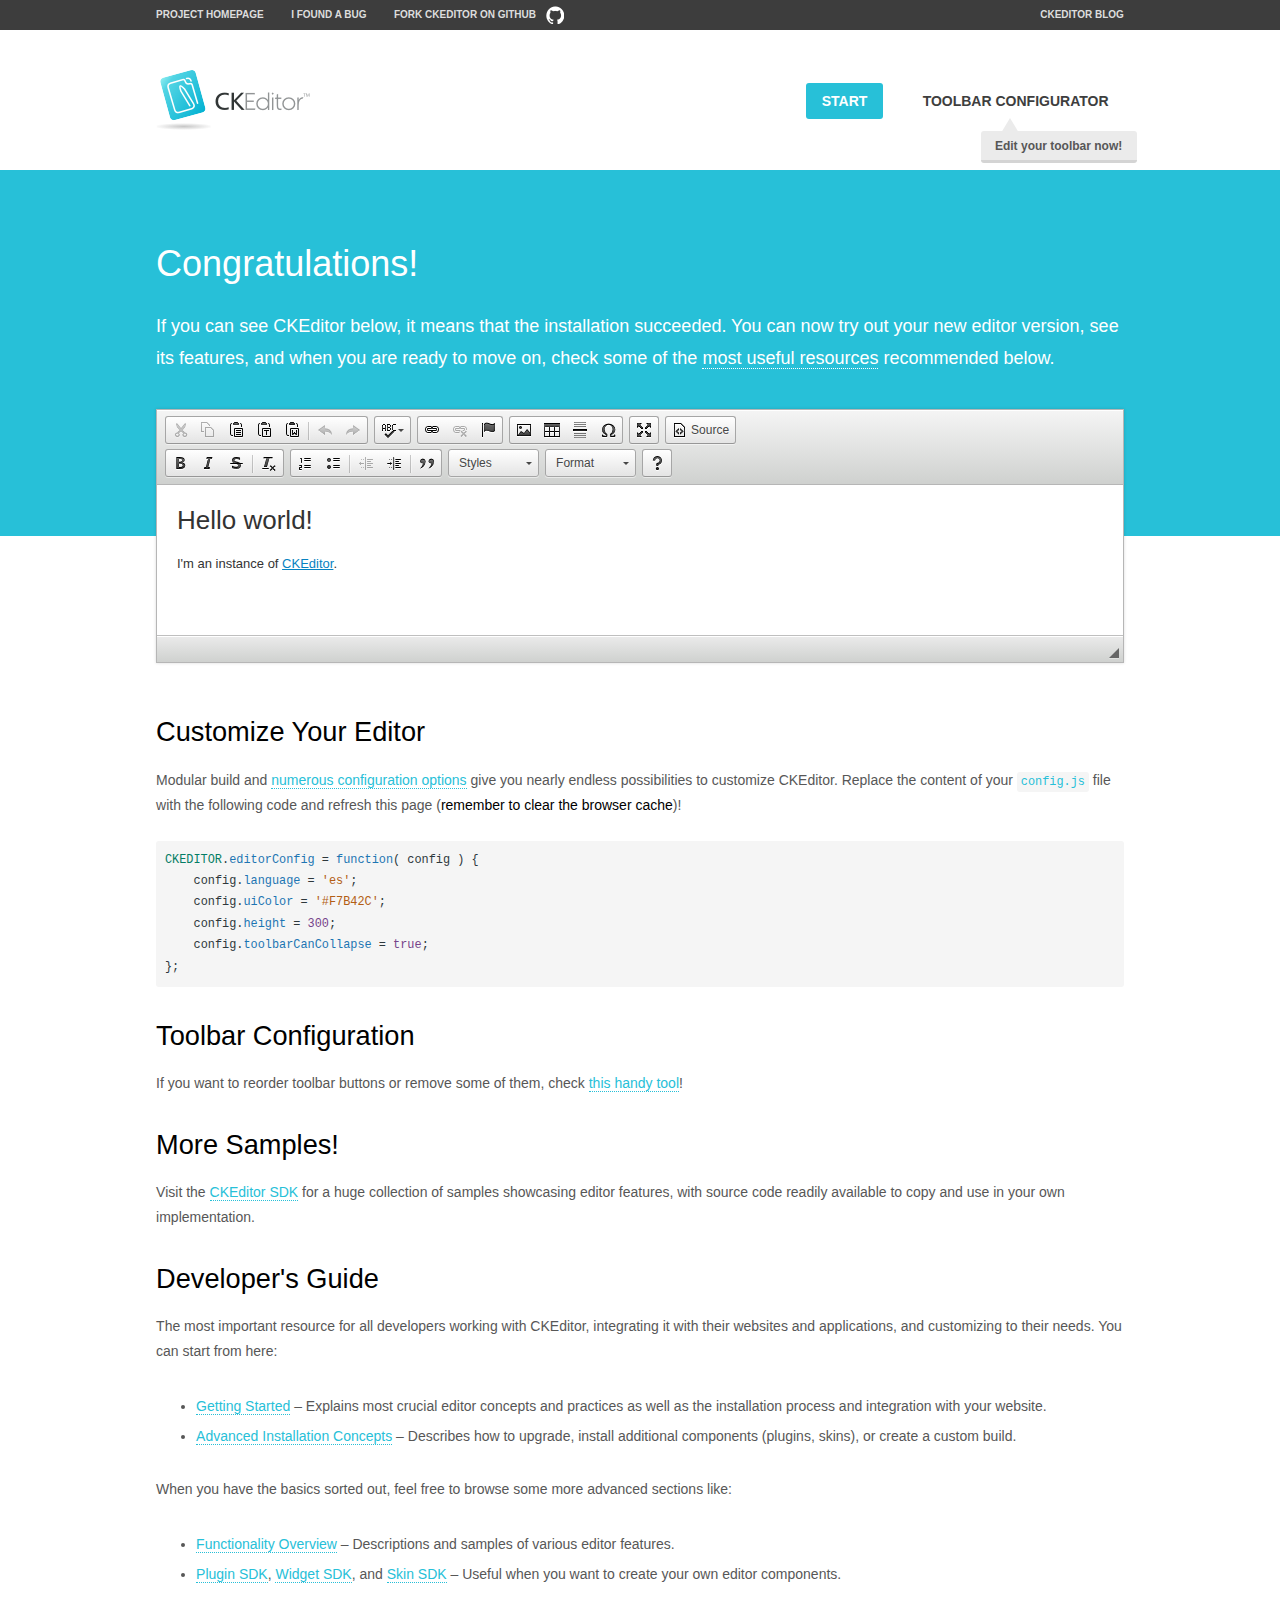
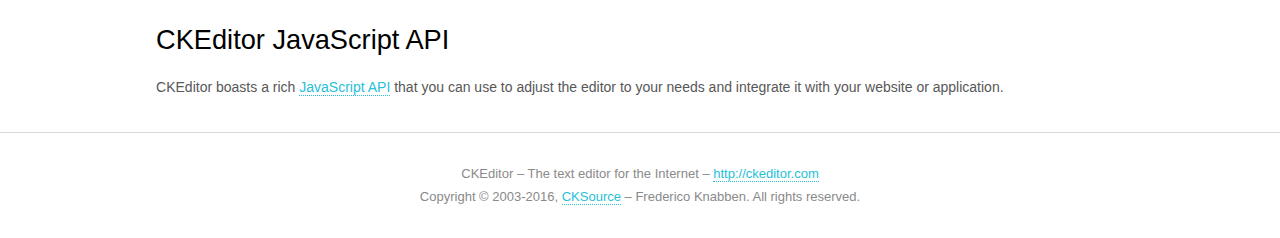
<file: blog-html/WebContent/static/js/thridplug/ckeditor/samples/index.html>
<!DOCTYPE html>
<!--
Copyright (c) 2003-2016, CKSource - Frederico Knabben. All rights reserved.
For licensing, see LICENSE.md or http://ckeditor.com/license
-->
<html>
<head>
	<meta charset="utf-8">
	<title>CKEditor Sample</title>
	<script src="../ckeditor.js"></script>
	<script src="js/sample.js"></script>
	<link rel="stylesheet" href="css/samples.css">
	<link rel="stylesheet" href="toolbarconfigurator/lib/codemirror/neo.css">
</head>
<body id="main">

<nav class="navigation-a">
	<div class="grid-container">
		<ul class="navigation-a-left grid-width-70">
			<li><a href="http://ckeditor.com">Project Homepage</a></li>
			<li><a href="http://dev.ckeditor.com/">I found a bug</a></li>
			<li><a href="http://github.com/ckeditor/ckeditor-dev" class="icon-pos-right icon-navigation-a-github">Fork CKEditor on GitHub</a></li>
		</ul>
		<ul class="navigation-a-right grid-width-30">
			<li><a href="http://ckeditor.com/blog-list">CKEditor Blog</a></li>
		</ul>
	</div>
</nav>

<header class="header-a">
	<div class="grid-container">
		<h1 class="header-a-logo grid-width-30">
			<a href="index.html"><img src="img/logo.png" alt="CKEditor Sample"></a>
		</h1>

		<nav class="navigation-b grid-width-70">
			<ul>
				<li><a href="index.html" class="button-a button-a-background">Start</a></li>
				<li><a href="toolbarconfigurator/index.html" class="button-a">Toolbar configurator <span class="balloon-a balloon-a-nw">Edit your toolbar now!</span></a></li>
			</ul>
		</nav>
	</div>
</header>

<main>
	<div class="adjoined-top">
		<div class="grid-container">
			<div class="content grid-width-100">
				<h1>Congratulations!</h1>
				<p>
					If you can see CKEditor below, it means that the installation succeeded.
					You can now try out your new editor version, see its features, and when you are ready to move on, check some of the <a href="#sample-customize">most useful resources</a> recommended below.
				</p>
			</div>
		</div>
	</div>
	<div class="adjoined-bottom">
		<div class="grid-container">
			<div class="grid-width-100">
				<div id="editor">
					<h1>Hello world!</h1>
					<p>I'm an instance of <a href="http://ckeditor.com">CKEditor</a>.</p>
				</div>
			</div>
		</div>
	</div>

	<div class="grid-container">
		<div class="content grid-width-100">
			<section id="sample-customize">
				<h2>Customize Your Editor</h2>
				<p>Modular build and <a href="http://docs.ckeditor.com/#!/guide/dev_configuration">numerous configuration options</a> give you nearly endless possibilities to customize CKEditor. Replace the content of your <code><a href="../config.js">config.js</a></code> file with the following code and refresh this page (<strong>remember to clear the browser cache</strong>)!</p>
		<pre class="cm-s-neo CodeMirror"><code><span style="padding-right: 0.1px;"><span class="cm-variable">CKEDITOR</span>.<span class="cm-property">editorConfig</span> <span class="cm-operator">=</span> <span class="cm-keyword">function</span>( <span class="cm-def">config</span> ) {</span>
<span style="padding-right: 0.1px;"><span class="cm-tab">	</span><span class="cm-variable-2">config</span>.<span class="cm-property">language</span> <span class="cm-operator">=</span> <span class="cm-string">'es'</span>;</span>
<span style="padding-right: 0.1px;"><span class="cm-tab">	</span><span class="cm-variable-2">config</span>.<span class="cm-property">uiColor</span> <span class="cm-operator">=</span> <span class="cm-string">'#F7B42C'</span>;</span>
<span style="padding-right: 0.1px;"><span class="cm-tab">	</span><span class="cm-variable-2">config</span>.<span class="cm-property">height</span> <span class="cm-operator">=</span> <span class="cm-number">300</span>;</span>
<span style="padding-right: 0.1px;"><span class="cm-tab">	</span><span class="cm-variable-2">config</span>.<span class="cm-property">toolbarCanCollapse</span> <span class="cm-operator">=</span> <span class="cm-atom">true</span>;</span>
<span style="padding-right: 0.1px;">};</span></code></pre>
			</section>

			<section>
				<h2>Toolbar Configuration</h2>
				<p>If you want to reorder toolbar buttons or remove some of them, check <a href="toolbarconfigurator/index.html">this handy tool</a>!</p>
			</section>

			<section>
				<h2>More Samples!</h2>
				<p>Visit the <a href="http://sdk.ckeditor.com">CKEditor SDK</a> for a huge collection of samples showcasing editor features, with source code readily available to copy and use in your own implementation.</p>
			</section>

			<section>
				<h2>Developer's Guide</h2>
				<p>The most important resource for all developers working with CKEditor, integrating it with their websites and applications, and customizing to their needs. You can start from here:</p>
				<ul>
					<li><a href="http://docs.ckeditor.com/#!/guide/dev_installation">Getting Started</a> &ndash; Explains most crucial editor concepts and practices as well as the installation process and integration with your website.</li>
					<li><a href="http://docs.ckeditor.com/#!/guide/dev_advanced_installation">Advanced Installation Concepts</a> &ndash; Describes how to upgrade, install additional components (plugins, skins), or create a custom build.</li>
				</ul>
					<p>When you have the basics sorted out, feel free to browse some more advanced sections like:</p>
				<ul>
					<li><a href="http://docs.ckeditor.com/#!/guide/dev_features">Functionality Overview</a> &ndash; Descriptions and samples of various editor features.</li>
					<li><a href="http://docs.ckeditor.com/#!/guide/plugin_sdk_intro">Plugin SDK</a>, <a href="http://docs.ckeditor.com/#!/guide/widget_sdk_intro">Widget SDK</a>, and <a href="http://docs.ckeditor.com/#!/guide/skin_sdk_intro">Skin SDK</a> &ndash; Useful when you want to create your own editor components.</li>
				</ul>
			</section>

			<section>
				<h2>CKEditor JavaScript API</h2>
				<p>CKEditor boasts a rich <a href="http://docs.ckeditor.com/#!/api">JavaScript API</a> that you can use to adjust the editor to your needs and integrate it with your website or application.</p>
			</section>
		</div>
	</div>
</main>

<footer class="footer-a grid-container">
	<div class="grid-container">
		<p class="grid-width-100">
			CKEditor &ndash; The text editor for the Internet &ndash; <a class="samples" href="http://ckeditor.com/">http://ckeditor.com</a>
		</p>
		<p class="grid-width-100" id="copy">
			Copyright &copy; 2003-2016, <a class="samples" href="http://cksource.com/">CKSource</a> &ndash; Frederico Knabben. All rights reserved.
		</p>
	</div>
</footer>
<script>
	initSample();
</script>

</body>
</html>
</file>
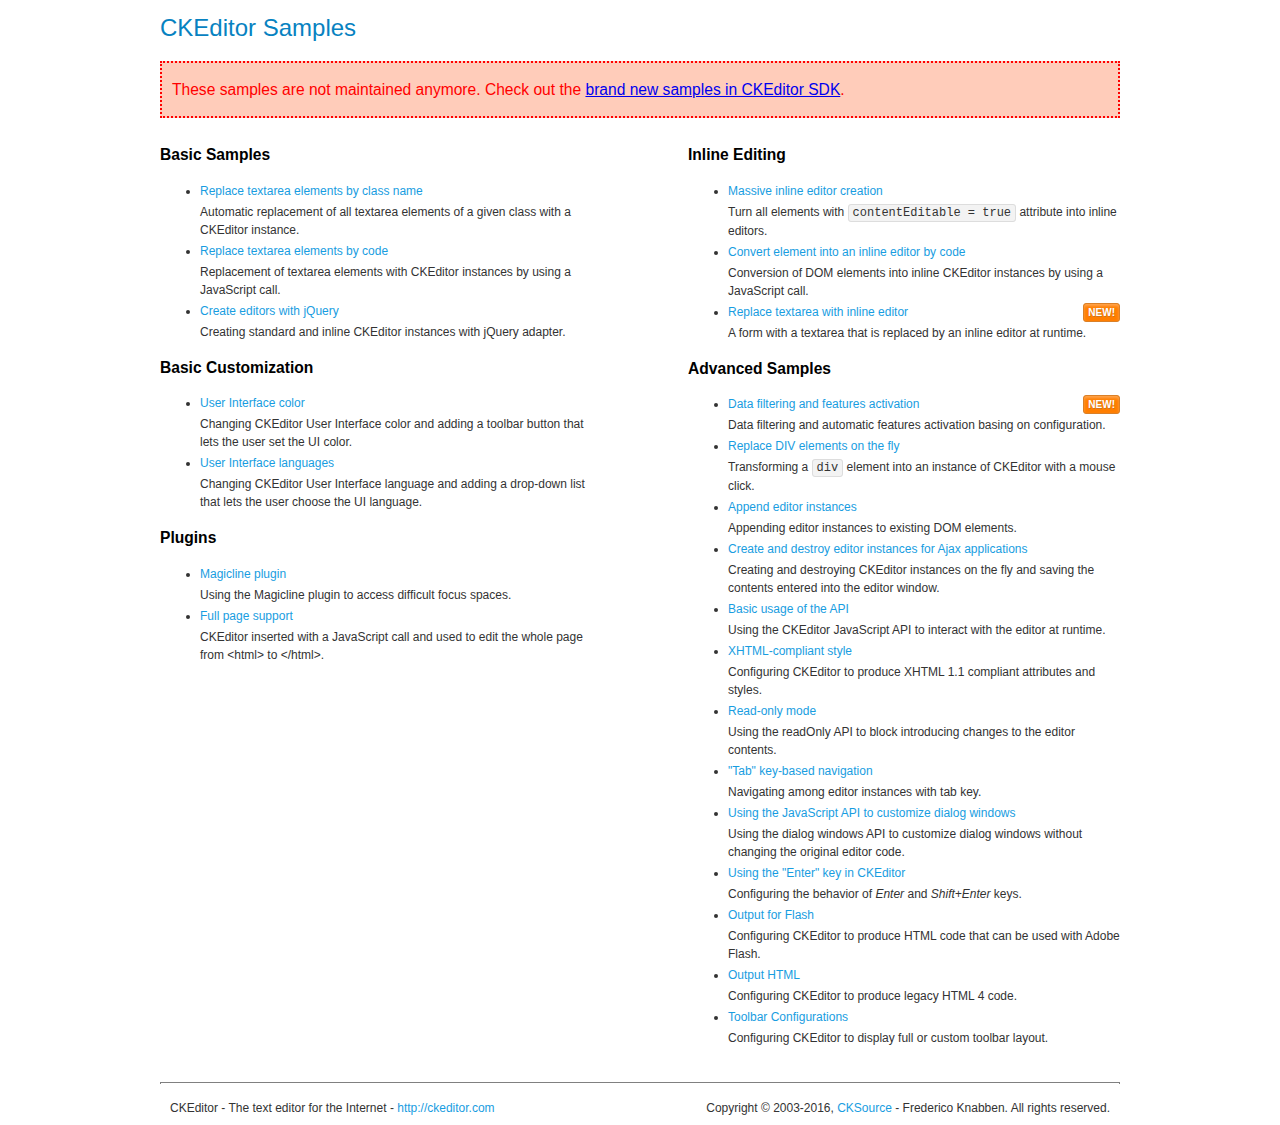
<file: blog-html/WebContent/static/js/thridplug/ckeditor/samples/old/index.html>
<!DOCTYPE html>
<!--
Copyright (c) 2003-2016, CKSource - Frederico Knabben. All rights reserved.
For licensing, see LICENSE.md or http://ckeditor.com/license
-->
<html>
<head>
	<meta charset="utf-8">
	<title>CKEditor Samples</title>
	<link rel="stylesheet" href="sample.css">
</head>
<body>
	<h1 class="samples">
		CKEditor Samples
	</h1>
	<div class="warning deprecated">
		These samples are not maintained anymore. Check out the <a href="http://sdk.ckeditor.com/">brand new samples in CKEditor SDK</a>.
	</div>
	<div class="twoColumns">
		<div class="twoColumnsLeft">
			<h2 class="samples">
				Basic Samples
			</h2>
			<dl class="samples">
				<dt><a class="samples" href="replacebyclass.html">Replace textarea elements by class name</a></dt>
				<dd>Automatic replacement of all textarea elements of a given class with a CKEditor instance.</dd>

				<dt><a class="samples" href="replacebycode.html">Replace textarea elements by code</a></dt>
				<dd>Replacement of textarea elements with CKEditor instances by using a JavaScript call.</dd>

				<dt><a class="samples" href="jquery.html">Create editors with jQuery</a></dt>
				<dd>Creating standard and inline CKEditor instances with jQuery adapter.</dd>
			</dl>

			<h2 class="samples">
				Basic Customization
			</h2>
			<dl class="samples">
				<dt><a class="samples" href="uicolor.html">User Interface color</a></dt>
				<dd>Changing CKEditor User Interface color and adding a toolbar button that lets the user set the UI color.</dd>

				<dt><a class="samples" href="uilanguages.html">User Interface languages</a></dt>
				<dd>Changing CKEditor User Interface language and adding a drop-down list that lets the user choose the UI language.</dd>
			</dl>


			<h2 class="samples">Plugins</h2>
<dl class="samples">
<dt><a class="samples" href="magicline/magicline.html">Magicline plugin</a></dt>
<dd>Using the Magicline plugin to access difficult focus spaces.</dd>

<dt><a class="samples" href="wysiwygarea/fullpage.html">Full page support</a></dt>
<dd>CKEditor inserted with a JavaScript call and used to edit the whole page from &lt;html&gt; to &lt;/html&gt;.</dd>
</dl>
		</div>
		<div class="twoColumnsRight">
			<h2 class="samples">
				Inline Editing
			</h2>
			<dl class="samples">
				<dt><a class="samples" href="inlineall.html">Massive inline editor creation</a></dt>
				<dd>Turn all elements with <code>contentEditable = true</code> attribute into inline editors.</dd>

				<dt><a class="samples" href="inlinebycode.html">Convert element into an inline editor by code</a></dt>
				<dd>Conversion of DOM elements into inline CKEditor instances by using a JavaScript call.</dd>

				<dt><a class="samples" href="inlinetextarea.html">Replace textarea with inline editor</a> <span class="new">New!</span></dt>
				<dd>A form with a textarea that is replaced by an inline editor at runtime.</dd>

				
			</dl>

			<h2 class="samples">
				Advanced Samples
			</h2>
			<dl class="samples">
				<dt><a class="samples" href="datafiltering.html">Data filtering and features activation</a> <span class="new">New!</span></dt>
				<dd>Data filtering and automatic features activation basing on configuration.</dd>

				<dt><a class="samples" href="divreplace.html">Replace DIV elements on the fly</a></dt>
				<dd>Transforming a <code>div</code> element into an instance of CKEditor with a mouse click.</dd>

				<dt><a class="samples" href="appendto.html">Append editor instances</a></dt>
				<dd>Appending editor instances to existing DOM elements.</dd>

				<dt><a class="samples" href="ajax.html">Create and destroy editor instances for Ajax applications</a></dt>
				<dd>Creating and destroying CKEditor instances on the fly and saving the contents entered into the editor window.</dd>

				<dt><a class="samples" href="api.html">Basic usage of the API</a></dt>
				<dd>Using the CKEditor JavaScript API to interact with the editor at runtime.</dd>

				<dt><a class="samples" href="xhtmlstyle.html">XHTML-compliant style</a></dt>
				<dd>Configuring CKEditor to produce XHTML 1.1 compliant attributes and styles.</dd>

				<dt><a class="samples" href="readonly.html">Read-only mode</a></dt>
				<dd>Using the readOnly API to block introducing changes to the editor contents.</dd>

				<dt><a class="samples" href="tabindex.html">"Tab" key-based navigation</a></dt>
				<dd>Navigating among editor instances with tab key.</dd>


				
<dt><a class="samples" href="dialog/dialog.html">Using the JavaScript API to customize dialog windows</a></dt>
<dd>Using the dialog windows API to customize dialog windows without changing the original editor code.</dd>

<dt><a class="samples" href="enterkey/enterkey.html">Using the &quot;Enter&quot; key in CKEditor</a></dt>
<dd>Configuring the behavior of <em>Enter</em> and <em>Shift+Enter</em> keys.</dd>

<dt><a class="samples" href="htmlwriter/outputforflash.html">Output for Flash</a></dt>
<dd>Configuring CKEditor to produce HTML code that can be used with Adobe Flash.</dd>

<dt><a class="samples" href="htmlwriter/outputhtml.html">Output HTML</a></dt>
<dd>Configuring CKEditor to produce legacy HTML 4 code.</dd>

<dt><a class="samples" href="toolbar/toolbar.html">Toolbar Configurations</a></dt>
<dd>Configuring CKEditor to display full or custom toolbar layout.</dd>

			</dl>
		</div>
	</div>
	<div id="footer">
		<hr>
		<p>
			CKEditor - The text editor for the Internet - <a class="samples" href="http://ckeditor.com/">http://ckeditor.com</a>
		</p>
		<p id="copy">
			Copyright &copy; 2003-2016, <a class="samples" href="http://cksource.com/">CKSource</a> - Frederico Knabben. All rights reserved.
		</p>
	</div>
</body>
</html>
</file>
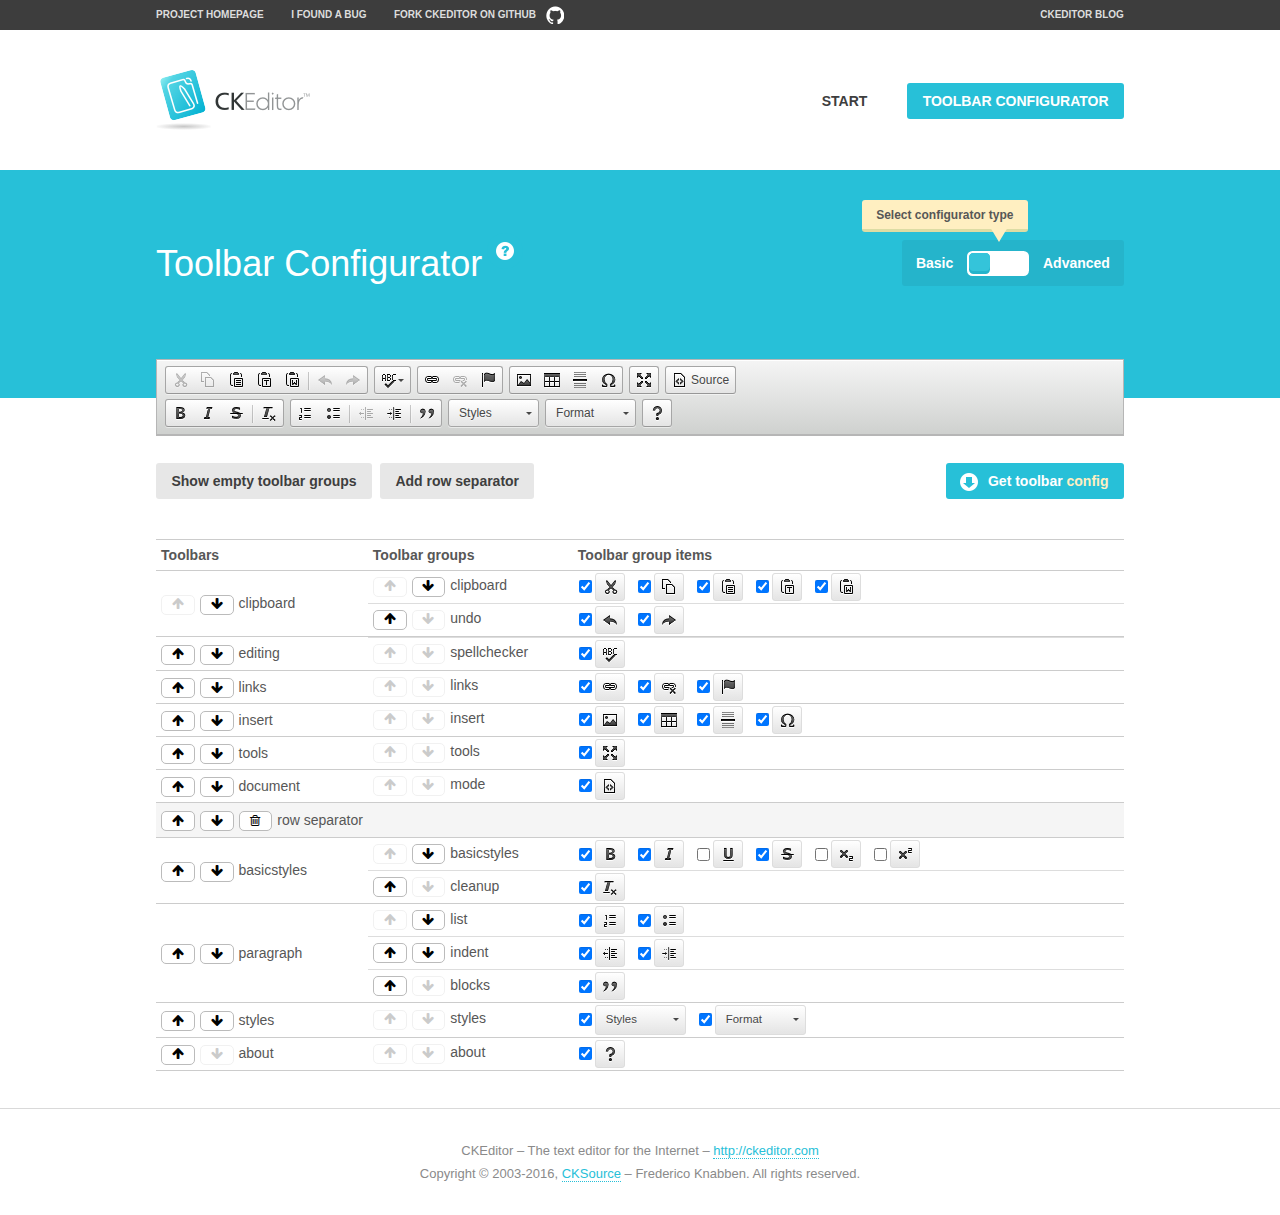
<file: blog-html/WebContent/static/js/thridplug/ckeditor/samples/toolbarconfigurator/index.html>
<!DOCTYPE html>
<!--
Copyright (c) 2003-2016, CKSource - Frederico Knabben. All rights reserved.
For licensing, see LICENSE.md or http://ckeditor.com/license
-->
<!--[if IE 8]><html class="ie8"><![endif]-->
<!--[if gt IE 8]><html><![endif]-->
<!--[if !IE]><!--><html><!--<![endif]-->
<head>
	<meta charset="utf-8">
	<title>Toolbar Configurator</title>
	<script src="../../ckeditor.js"></script>
	<script>
		if ( CKEDITOR.env.ie && CKEDITOR.env.version < 9 )
			CKEDITOR.tools.enableHtml5Elements( document );
	</script>
	<link rel="stylesheet" href="lib/codemirror/codemirror.css">
	<link rel="stylesheet" href="lib/codemirror/show-hint.css">
	<link rel="stylesheet" href="lib/codemirror/neo.css">
	<link rel="stylesheet" href="css/fontello.css">
	<link rel="stylesheet" href="../css/samples.css">
</head>
<body id="toolbar">

<nav class="navigation-a">
	<div class="grid-container">
		<ul class="navigation-a-left grid-width-70">
			<li><a href="http://ckeditor.com">Project Homepage</a></li>
			<li><a href="http://dev.ckeditor.com/">I found a bug</a></li>
			<li><a href="http://github.com/ckeditor/ckeditor-dev" class="icon-pos-right icon-navigation-a-github">Fork CKEditor on GitHub</a></li>
		</ul>
		<ul class="navigation-a-right grid-width-30">
			<li><a href="http://ckeditor.com/blog-list">CKEditor Blog</a></li>
		</ul>
	</div>
</nav>

<header class="header-a">
	<div class="grid-container">
		<h1 class="header-a-logo grid-width-30">
			<a href="../index.html"><img src="../img/logo.png" alt="CKEditor Logo"></a>
		</h1>
		<nav class="navigation-b grid-width-70">
			<ul>
				<li><a href="../index.html"  class="button-a">Start</a></li>
				<li><a href="index.html"  class="button-a button-a-background">Toolbar configurator</a></li>
			</ul>
		</nav>
	</div>
</header>

<main>
	<div class="adjoined-top">
		<div class="grid-container">
			<div class="content grid-width-100">
				<div class="grid-container-nested">
					<h1 class="grid-width-60">
						Toolbar Configurator
						<a href="#help-content" type="button" title="Configurator help" id="help" class="button-a button-a-background button-a-no-text icon-pos-left icon-question-mark">Help</a>
					</h1>

					<div class="grid-width-40 grid-switch-magic">
						<div class="switch">
							<span class="balloon-a balloon-a-se">Select configurator type</span>
							<input type="radio" name="radio" data-num="1" id="radio-basic" />
							<input type="radio" name="radio" data-num="2" id="radio-advanced" />
							<label data-for="1" for="radio-basic">Basic</label>
							<span class="switch-inner">
								<span class="handler"></span>
							</span>
							<label data-for="2" for="radio-advanced">Advanced</label>
						</div>
					</div>
				</div>
			</div>
		</div>
	</div>
	<div class="adjoined-bottom">
		<div class="grid-container">
			<div class="grid-width-100">
				<div class="editors-container">
					<div id="editor-basic"></div>
					<div id="editor-advanced"></div>
				</div>
			</div>
		</div>
	</div>

	<div class="grid-container configurator">
		<div class="content grid-width-100">
			<div class="configurator">
				<div>
					<div id="toolbarModifierWrapper"></div>
				</div>
			</div>
		</div>
	</div>

	<div id="help-content">
		<div class="grid-container">
			<div class="grid-width-100">
				<h2>What Am I Doing Here?</h2>

				<div class="grid-container grid-container-nested">
					<div class="basic">
						<div class="grid-width-50">
							<p>Arrange <a href="http://docs.ckeditor.com/#!/api/CKEDITOR.config-cfg-toolbarGroups">toolbar groups</a>, toggle <a href="http://docs.ckeditor.com/#!/api/CKEDITOR.config-cfg-removeButtons">button visibility</a> according to your needs and get your toolbar configuration.</p>
							<p>You can replace the content of the <a href="../../config.js"><code>config.js</code></a> file with the generated configuration. If you already set some configuration options you will need to merge both configurations.</p>
						</div>
						<div class="grid-width-50">
							<p>Read more about different ways of <a href="http://docs.ckeditor.com/#!/guide/dev_configuration">setting configuration</a> and do not forget about <strong>clearing browser cache</strong>.</p>
							<p>Arranging toolbar groups is the recommended way of configuring the toolbar, but if you need more freedom you can use the <a href="#advanced">advanced configurator</a>.</p>
						</div>
					</div>
					<div class="advanced" style="display: none;">
						<div class="grid-width-50">
							<p>With this code editor you can edit your <a href="http://docs.ckeditor.com/#!/api/CKEDITOR.config-cfg-toolbar">toolbar configuration</a> live.</p>
							<p>You can replace the content of the <a href="../../config.js"><code>config.js</code></a> file with the generated configuration. If you already set some configuration options you will need to merge both configurations.</p>
						</div>
						<div class="grid-width-50">
							<p>Read more about different ways of <a href="http://docs.ckeditor.com/#!/guide/dev_configuration">setting configuration</a> and do not forget about <strong>clearing browser cache</strong>.</p>
						</div>
					</div>
				</div>

				<p class="grid-container grid-container-nested">
					<button type="button" class="help-content-close grid-width-100 button-a button-a-background">Got it. Let's play!</button>
				</p>
			</div>
		</div>
	</div>
</main>

<footer class="footer-a grid-container">
	<p class="grid-width-100">
		CKEditor &ndash; The text editor for the Internet &ndash; <a class="samples" href="http://ckeditor.com/">http://ckeditor.com</a>
	</p>
	<p class="grid-width-100" id="copy">
		Copyright &copy; 2003-2016, <a class="samples" href="http://cksource.com/">CKSource</a> &ndash; Frederico Knabben. All rights reserved.
	</p>
</footer>

<script src="lib/codemirror/codemirror.js"></script>
<script src="lib/codemirror/javascript.js"></script>
<script src="lib/codemirror/show-hint.js"></script>

<script src="js/fulltoolbareditor.js"></script>
<script src="js/abstracttoolbarmodifier.js"></script>
<script src="js/toolbarmodifier.js"></script>
<script src="js/toolbartextmodifier.js"></script>
<script src="../js/sf.js"></script>

<script>
	( function() {
		'use strict';

		var mode = ( window.location.hash.substr( 1 ) === 'advanced' ) ? 'advanced' : 'basic',
			configuratorSection = CKEDITOR.document.findOne( 'main > .grid-container.configurator' ),
			basicInstruction = CKEDITOR.document.findOne( '#help-content .basic' ),
			advancedInstruction = CKEDITOR.document.findOne( '#help-content .advanced' ),

			// Configurator mode switcher.
			modeSwitchBasic = CKEDITOR.document.getById( 'radio-basic' ),
			modeSwitchAdvanced = CKEDITOR.document.getById( 'radio-advanced' );

		// Initial setup
		function updateSwitcher() {
			if ( mode === 'advanced' ) {
				modeSwitchAdvanced.$.checked = true;
			} else {
				modeSwitchBasic.$.checked = true;
			}
		}

		updateSwitcher();

		CKEDITOR.document.getWindow().on( 'hashchange', function( e ) {
			var hash = window.location.hash.substr( 1 );
			if ( !( hash === 'advanced' || hash === 'basic' ) ) {
				return;
			}
			mode = hash;
			onToolbarsDone( mode );
		} );

		CKEDITOR.document.getWindow().on( 'resize', function() {
			updateToolbar( ( mode === 'basic' ? toolbarModifier : toolbarTextModifier )[ 'editorInstance' ] );
		} );

		function onRefresh( modifier ) {
			modifier = modifier || this;

			if ( mode === 'basic' && modifier instanceof ToolbarConfigurator.ToolbarTextModifier ) {
				return;
			}

			// CodeMirror container becomes visible, so we need to refresh and to avoid rendering problems.
			if ( mode === 'advanced' && modifier instanceof ToolbarConfigurator.ToolbarTextModifier ) {
				modifier.codeContainer.refresh();
			}

			updateToolbar( modifier.editorInstance );
		}

		function updateToolbar( editor ) {
			var editorContainer = editor.container;

			// Not always editor is loaded.
			if ( !editorContainer ) {
				return;
			}

			var displayStyle = editorContainer.getStyle( 'display' );

			editorContainer.setStyle( 'display', 'block' );

			var newHeight = editorContainer.getSize( 'height' );

			var newMarginTop = parseInt( editorContainer.getComputedStyle( 'margin-top' ), 10 );
			newMarginTop = ( isNaN( newMarginTop ) ? 0 : Number( newMarginTop ) );

			var newMarginBottom = parseInt( editorContainer.getComputedStyle( 'margin-bottom' ), 10 );
			newMarginBottom = ( isNaN( newMarginBottom ) ? 0 : Number( newMarginBottom ) );

			var result = newHeight + newMarginTop + newMarginBottom;

			editorContainer.setStyle( 'display', displayStyle );

			editor.container.getAscendant( 'div' ).setStyle( 'height', result + 'px' );
		}

		var toolbarModifier = new ToolbarConfigurator.ToolbarModifier( 'editor-basic' );

		var done = 0;
		toolbarModifier.init( onToolbarInit );
		toolbarModifier.onRefresh = onRefresh;

		CKEDITOR.document.getById( 'toolbarModifierWrapper' ).append( toolbarModifier.mainContainer );

		var toolbarTextModifier = new ToolbarConfigurator.ToolbarTextModifier( 'editor-advanced' );
		toolbarTextModifier.init( onToolbarInit );
		toolbarTextModifier.onRefresh = onRefresh;

		function onToolbarInit() {
			if ( ++done === 2 ) {
				onToolbarsDone();

				positionSticky.watch( CKEDITOR.document.findOne( '.toolbar' ), function() {
					return mode === 'advanced';
				} );
			}
		}

		function onToolbarsDone() {
			if ( mode === 'basic' ) {
				toggleModeBasic( false );
			} else {
				toggleModeAdvanced( false );
			}

			updateSwitcher();

			setTimeout( function() {
				CKEDITOR.document.findOne( '.editors-container' ).addClass( 'active' );
				CKEDITOR.document.findOne( '#toolbarModifierWrapper' ).addClass( 'active' );
			}, 200 );
		}

		CKEDITOR.document.getById( 'toolbarModifierWrapper' ).append( toolbarTextModifier.mainContainer );

		function toogleModeSwitch( onElement, offElement, onModifier, offModifier ) {
			onElement.addClass( 'fancy-button-active' );
			offElement.removeClass( 'fancy-button-active' );

			onModifier.showUI();
			offModifier.hideUI();
		}

		function toggleModeBasic( callOnRefresh ) {
			callOnRefresh = ( callOnRefresh !== false );
			mode = 'basic';
			window.location.hash = '#basic';
			toogleModeSwitch( modeSwitchBasic, modeSwitchAdvanced, toolbarModifier, toolbarTextModifier );

			configuratorSection.removeClass( 'freed-width' );
			basicInstruction.show();
			advancedInstruction.hide();

			callOnRefresh && onRefresh( toolbarModifier );
		}

		function toggleModeAdvanced( callOnRefresh ) {
			callOnRefresh = ( callOnRefresh !== false );
			mode = 'advanced';
			window.location.hash = '#advanced';
			toogleModeSwitch( modeSwitchAdvanced, modeSwitchBasic, toolbarTextModifier, toolbarModifier );

			configuratorSection.addClass( 'freed-width' );
			advancedInstruction.show();
			basicInstruction.hide();

			callOnRefresh && onRefresh( toolbarTextModifier );
		}

		modeSwitchBasic.on( 'click', toggleModeBasic );
		modeSwitchAdvanced.on( 'click', toggleModeAdvanced );

		//
		// Position:sticky for the toolbar.
		//

		// Will make elements behave like they were styled with position:sticky.
		var positionSticky = {
			// Store object: {
			// 		element: CKEDITOR.dom.element, // Element which will float.
			// 		placeholder: CKEDITOR.dom.element, // Placeholder which is place to prevent page bounce.
			// 		isFixed: boolean // Whether element float now.
			// }
			watched: [],

			active: [],

			staticContainer: null,

			init: function() {
				var element = CKEDITOR.dom.element.createFromHtml(
					'<div class="staticContainer">' +
						'<div class="grid-container" >' +
							'<div class="grid-width-100">' +
								'<div class="inner"></div>' +
							'</div>' +
						'</div>' +
					'</div>' );

				this.staticContainer = element.findOne( '.inner' );

				CKEDITOR.document.getBody().append( element );
			},

			watch: function( element, preventFunc ) {
				this.watched.push( {
					element: element,
					placeholder: new CKEDITOR.dom.element( 'div' ),
					isFixed: false,
					preventFunc: preventFunc
				} );
			},

			checkAll: function() {
				for ( var i = 0; i < this.watched.length; i++ ) {
					this.check( this.watched[ i ] );
				}
			},

			check: function( element ) {
				var isFixed = element.isFixed;
				var shouldBeFixed = this.shouldBeFixed( element );

				// Nothing to be done.
				if ( isFixed === shouldBeFixed ) {
					return;
				}

				var placeholder = element.placeholder;

				if ( isFixed ) {
					// Unfixing.

					element.element.insertBefore( placeholder );
					placeholder.remove();

					element.element.removeStyle( 'margin' );

					this.active.splice( CKEDITOR.tools.indexOf( this.active, element ), 1 );

				} else {
					// Fixing.
					placeholder.setStyle( 'width', element.element.getSize( 'width' ) + 'px' );
					placeholder.setStyle( 'height', element.element.getSize( 'height' ) + 'px' );
					placeholder.setStyle( 'margin-bottom', element.element.getComputedStyle( 'margin-bottom' ) );
					placeholder.setStyle( 'display', element.element.getComputedStyle( 'display' ) );
					placeholder.insertAfter( element.element );

					this.staticContainer.append( element.element );

					this.active.push( element );
				}

				element.isFixed = !element.isFixed;
			},

			shouldBeFixed: function( element ) {
				if ( element.preventFunc && element.preventFunc() ) {
					return false;
				}

				// If element is already fixed we are checking it's placeholder.
				var related = ( element.isFixed ? element.placeholder : element.element ),
					clientRect = related.$.getBoundingClientRect(),
					staticHeight = this.staticContainer.getSize('height' ),
					elemHeight = element.element.getSize( 'height' );

				if ( element.isFixed ) {
					return ( clientRect.top + elemHeight < staticHeight );
				} else {
					return ( clientRect.top < staticHeight );
				}
			}
		};

		positionSticky.init();

		CKEDITOR.document.getWindow().on( 'scroll',
			new CKEDITOR.tools.eventsBuffer( 100, positionSticky.checkAll, positionSticky ).input
		);

		// Make the toolbar sticky.
		positionSticky.watch( CKEDITOR.document.findOne( '.editors-container' ) );

		// Help button and help-content.
		( function() {
			var helpButton = CKEDITOR.document.getById( 'help' ),
				helpContent = CKEDITOR.document.getById( 'help-content' );

			// Don't show help button on IE8 because it's unsupported by Pico Modal.
			if ( CKEDITOR.env.ie && CKEDITOR.env.version == 8 ) {
				helpButton.hide();
			} else {
				// Display help modal when the button is clicked.
				helpButton.on( 'click', function( evt ) {
					SF.modal( {
						// Clone modal content from DOM.
						content: helpContent.getHtml(),

						afterCreate: function( modal ) {
							// Enable modal content button to close the modal.
							new CKEDITOR.dom.element( modal.modalElem() ).findOne( '.help-content-close' ).once( 'click', modal.close );
						}
					} ).show();
				} );
			}
		} )();
	} )();
</script>
</body>
</html>
</file>
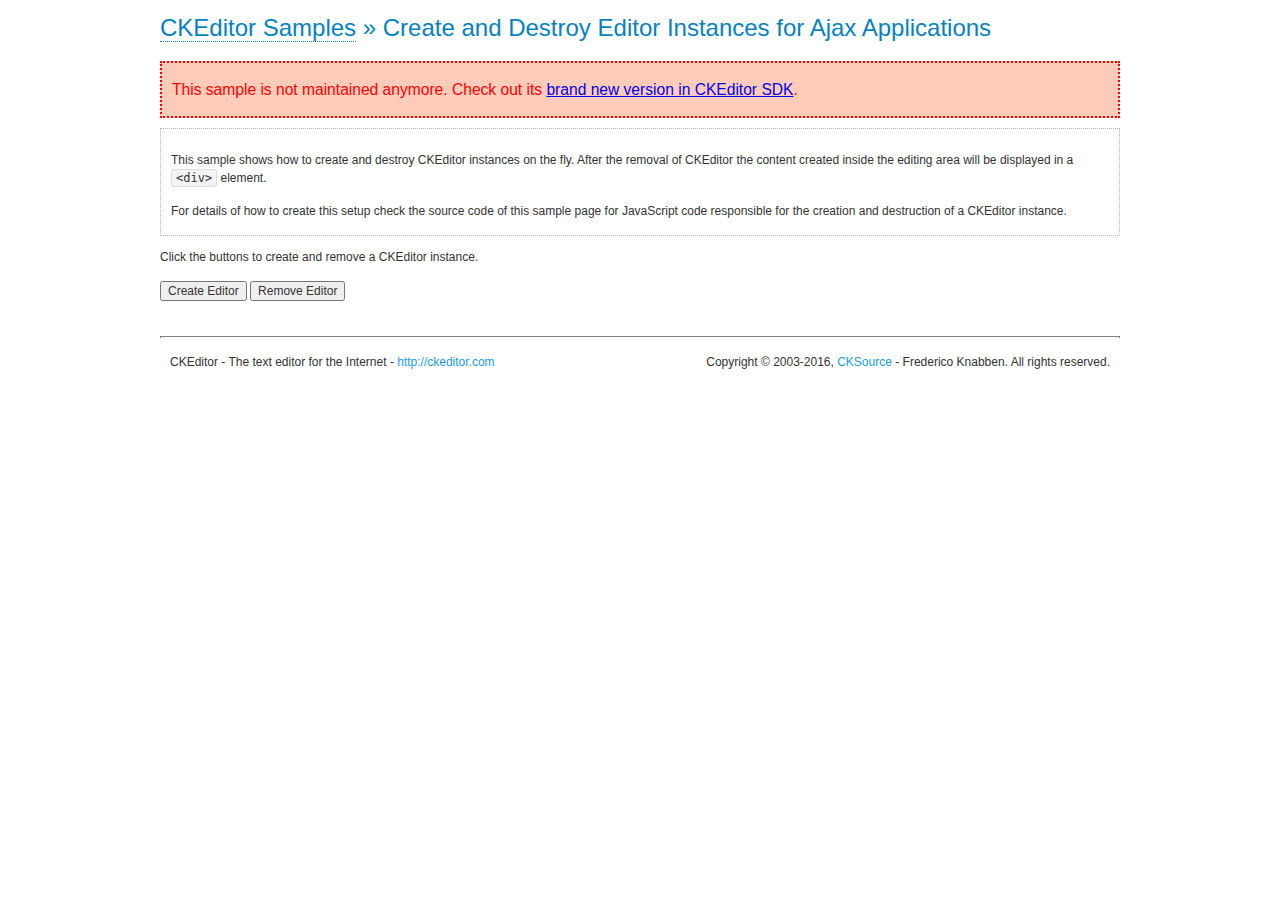
<file: blog-html/WebContent/static/js/thridplug/ckeditor/samples/old/ajax.html>
<!DOCTYPE html>
<!--
Copyright (c) 2003-2016, CKSource - Frederico Knabben. All rights reserved.
For licensing, see LICENSE.md or http://ckeditor.com/license
-->
<html>
<head>
	<meta charset="utf-8">
	<title>Ajax &mdash; CKEditor Sample</title>
	<script src="../../ckeditor.js"></script>
	<link rel="stylesheet" href="sample.css">
	<script>

		var editor, html = '';

		function createEditor() {
			if ( editor )
				return;

			// Create a new editor inside the <div id="editor">, setting its value to html
			var config = {};
			editor = CKEDITOR.appendTo( 'editor', config, html );
		}

		function removeEditor() {
			if ( !editor )
				return;

			// Retrieve the editor contents. In an Ajax application, this data would be
			// sent to the server or used in any other way.
			document.getElementById( 'editorcontents' ).innerHTML = html = editor.getData();
			document.getElementById( 'contents' ).style.display = '';

			// Destroy the editor.
			editor.destroy();
			editor = null;
		}

	</script>
</head>
<body>
	<h1 class="samples">
		<a href="index.html">CKEditor Samples</a> &raquo; Create and Destroy Editor Instances for Ajax Applications
	</h1>
	<div class="warning deprecated">
		This sample is not maintained anymore. Check out its <a href="http://sdk.ckeditor.com/samples/saveajax.html">brand new version in CKEditor SDK</a>.
	</div>
	<div class="description">
		<p>
			This sample shows how to create and destroy CKEditor instances on the fly. After the removal of CKEditor the content created inside the editing
			area will be displayed in a <code>&lt;div&gt;</code> element.
		</p>
		<p>
			For details of how to create this setup check the source code of this sample page
			for JavaScript code responsible for the creation and destruction of a CKEditor instance.
		</p>
	</div>
	<p>Click the buttons to create and remove a CKEditor instance.</p>
	<p>
		<input onclick="createEditor();" type="button" value="Create Editor">
		<input onclick="removeEditor();" type="button" value="Remove Editor">
	</p>
	<!-- This div will hold the editor. -->
	<div id="editor">
	</div>
	<div id="contents" style="display: none">
		<p>
			Edited Contents:
		</p>
		<!-- This div will be used to display the editor contents. -->
		<div id="editorcontents">
		</div>
	</div>
	<div id="footer">
		<hr>
		<p>
			CKEditor - The text editor for the Internet - <a class="samples" href="http://ckeditor.com/">http://ckeditor.com</a>
		</p>
		<p id="copy">
			Copyright &copy; 2003-2016, <a class="samples" href="http://cksource.com/">CKSource</a> - Frederico
			Knabben. All rights reserved.
		</p>
	</div>
</body>
</html>
</file>
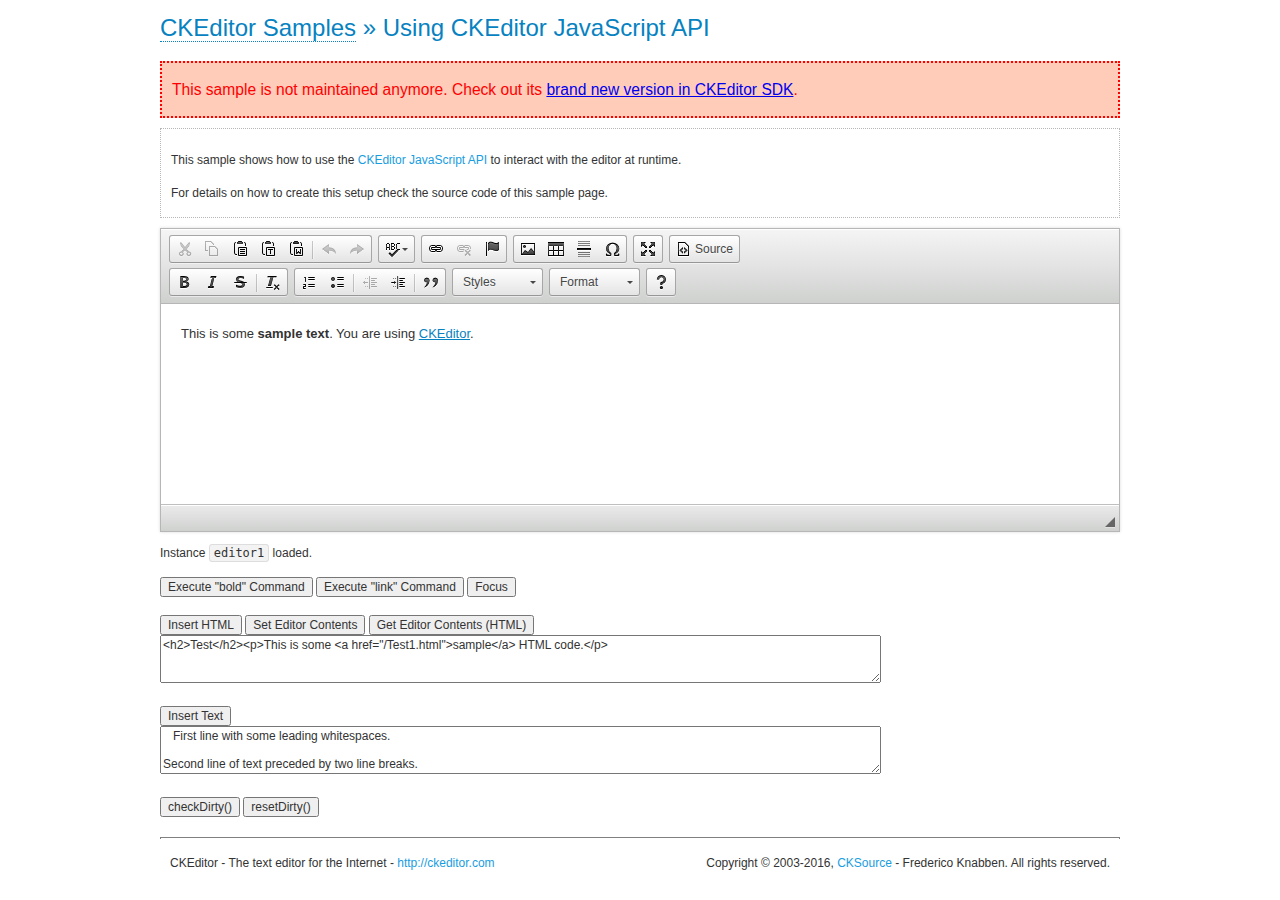
<file: blog-html/WebContent/static/js/thridplug/ckeditor/samples/old/api.html>
<!DOCTYPE html>
<!--
Copyright (c) 2003-2016, CKSource - Frederico Knabben. All rights reserved.
For licensing, see LICENSE.md or http://ckeditor.com/license
-->
<html>
<head>
	<meta charset="utf-8">
	<title>API Usage &mdash; CKEditor Sample</title>
	<script src="../../ckeditor.js"></script>
	<link href="sample.css" rel="stylesheet">
	<script>

// The instanceReady event is fired, when an instance of CKEditor has finished
// its initialization.
CKEDITOR.on( 'instanceReady', function( ev ) {
	// Show the editor name and description in the browser status bar.
	document.getElementById( 'eMessage' ).innerHTML = 'Instance <code>' + ev.editor.name + '<\/code> loaded.';

	// Show this sample buttons.
	document.getElementById( 'eButtons' ).style.display = 'block';
});

function InsertHTML() {
	// Get the editor instance that we want to interact with.
	var editor = CKEDITOR.instances.editor1;
	var value = document.getElementById( 'htmlArea' ).value;

	// Check the active editing mode.
	if ( editor.mode == 'wysiwyg' )
	{
		// Insert HTML code.
		// http://docs.ckeditor.com/#!/api/CKEDITOR.editor-method-insertHtml
		editor.insertHtml( value );
	}
	else
		alert( 'You must be in WYSIWYG mode!' );
}

function InsertText() {
	// Get the editor instance that we want to interact with.
	var editor = CKEDITOR.instances.editor1;
	var value = document.getElementById( 'txtArea' ).value;

	// Check the active editing mode.
	if ( editor.mode == 'wysiwyg' )
	{
		// Insert as plain text.
		// http://docs.ckeditor.com/#!/api/CKEDITOR.editor-method-insertText
		editor.insertText( value );
	}
	else
		alert( 'You must be in WYSIWYG mode!' );
}

function SetContents() {
	// Get the editor instance that we want to interact with.
	var editor = CKEDITOR.instances.editor1;
	var value = document.getElementById( 'htmlArea' ).value;

	// Set editor contents (replace current contents).
	// http://docs.ckeditor.com/#!/api/CKEDITOR.editor-method-setData
	editor.setData( value );
}

function GetContents() {
	// Get the editor instance that you want to interact with.
	var editor = CKEDITOR.instances.editor1;

	// Get editor contents
	// http://docs.ckeditor.com/#!/api/CKEDITOR.editor-method-getData
	alert( editor.getData() );
}

function ExecuteCommand( commandName ) {
	// Get the editor instance that we want to interact with.
	var editor = CKEDITOR.instances.editor1;

	// Check the active editing mode.
	if ( editor.mode == 'wysiwyg' )
	{
		// Execute the command.
		// http://docs.ckeditor.com/#!/api/CKEDITOR.editor-method-execCommand
		editor.execCommand( commandName );
	}
	else
		alert( 'You must be in WYSIWYG mode!' );
}

function CheckDirty() {
	// Get the editor instance that we want to interact with.
	var editor = CKEDITOR.instances.editor1;
	// Checks whether the current editor contents present changes when compared
	// to the contents loaded into the editor at startup
	// http://docs.ckeditor.com/#!/api/CKEDITOR.editor-method-checkDirty
	alert( editor.checkDirty() );
}

function ResetDirty() {
	// Get the editor instance that we want to interact with.
	var editor = CKEDITOR.instances.editor1;
	// Resets the "dirty state" of the editor (see CheckDirty())
	// http://docs.ckeditor.com/#!/api/CKEDITOR.editor-method-resetDirty
	editor.resetDirty();
	alert( 'The "IsDirty" status has been reset' );
}

function Focus() {
	CKEDITOR.instances.editor1.focus();
}

function onFocus() {
	document.getElementById( 'eMessage' ).innerHTML = '<b>' + this.name + ' is focused </b>';
}

function onBlur() {
	document.getElementById( 'eMessage' ).innerHTML = this.name + ' lost focus';
}

	</script>

</head>
<body>
	<h1 class="samples">
		<a href="index.html">CKEditor Samples</a> &raquo; Using CKEditor JavaScript API
	</h1>
	<div class="warning deprecated">
		This sample is not maintained anymore. Check out its <a href="http://sdk.ckeditor.com/samples/api.html">brand new version in CKEditor SDK</a>.
	</div>
	<div class="description">
	<p>
		This sample shows how to use the
		<a class="samples" href="http://docs.ckeditor.com/#!/api/CKEDITOR.editor">CKEditor JavaScript API</a>
		to interact with the editor at runtime.
	</p>
	<p>
		For details on how to create this setup check the source code of this sample page.
	</p>
	</div>

	<!-- This <div> holds alert messages to be display in the sample page. -->
	<div id="alerts">
		<noscript>
			<p>
				<strong>CKEditor requires JavaScript to run</strong>. In a browser with no JavaScript
				support, like yours, you should still see the contents (HTML data) and you should
				be able to edit it normally, without a rich editor interface.
			</p>
		</noscript>
	</div>
	<form action="../../../samples/sample_posteddata.php" method="post">
		<textarea cols="100" id="editor1" name="editor1" rows="10">&lt;p&gt;This is some &lt;strong&gt;sample text&lt;/strong&gt;. You are using &lt;a href="http://ckeditor.com/"&gt;CKEditor&lt;/a&gt;.&lt;/p&gt;</textarea>

		<script>
			// Replace the <textarea id="editor1"> with an CKEditor instance.
			CKEDITOR.replace( 'editor1', {
				on: {
					focus: onFocus,
					blur: onBlur,

					// Check for availability of corresponding plugins.
					pluginsLoaded: function( evt ) {
						var doc = CKEDITOR.document, ed = evt.editor;
						if ( !ed.getCommand( 'bold' ) )
							doc.getById( 'exec-bold' ).hide();
						if ( !ed.getCommand( 'link' ) )
							doc.getById( 'exec-link' ).hide();
					}
				}
			});
		</script>

		<p id="eMessage">
		</p>

		<div id="eButtons" style="display: none">
			<input id="exec-bold" onclick="ExecuteCommand('bold');" type="button" value="Execute &quot;bold&quot; Command">
			<input id="exec-link" onclick="ExecuteCommand('link');" type="button" value="Execute &quot;link&quot; Command">
			<input onclick="Focus();" type="button" value="Focus">
			<br><br>
			<input onclick="InsertHTML();" type="button" value="Insert HTML">
			<input onclick="SetContents();" type="button" value="Set Editor Contents">
			<input onclick="GetContents();" type="button" value="Get Editor Contents (HTML)">
			<br>
			<textarea cols="100" id="htmlArea" rows="3">&lt;h2&gt;Test&lt;/h2&gt;&lt;p&gt;This is some &lt;a href="/Test1.html"&gt;sample&lt;/a&gt; HTML code.&lt;/p&gt;</textarea>
			<br>
			<br>
			<input onclick="InsertText();" type="button" value="Insert Text">
			<br>
			<textarea cols="100" id="txtArea" rows="3">   First line with some leading whitespaces.

Second line of text preceded by two line breaks.</textarea>
			<br>
			<br>
			<input onclick="CheckDirty();" type="button" value="checkDirty()">
			<input onclick="ResetDirty();" type="button" value="resetDirty()">
		</div>
	</form>
	<div id="footer">
		<hr>
		<p>
			CKEditor - The text editor for the Internet - <a class="samples" href="http://ckeditor.com/">http://ckeditor.com</a>
		</p>
		<p id="copy">
			Copyright &copy; 2003-2016, <a class="samples" href="http://cksource.com/">CKSource</a> - Frederico
			Knabben. All rights reserved.
		</p>
	</div>
</body>
</html>
</file>
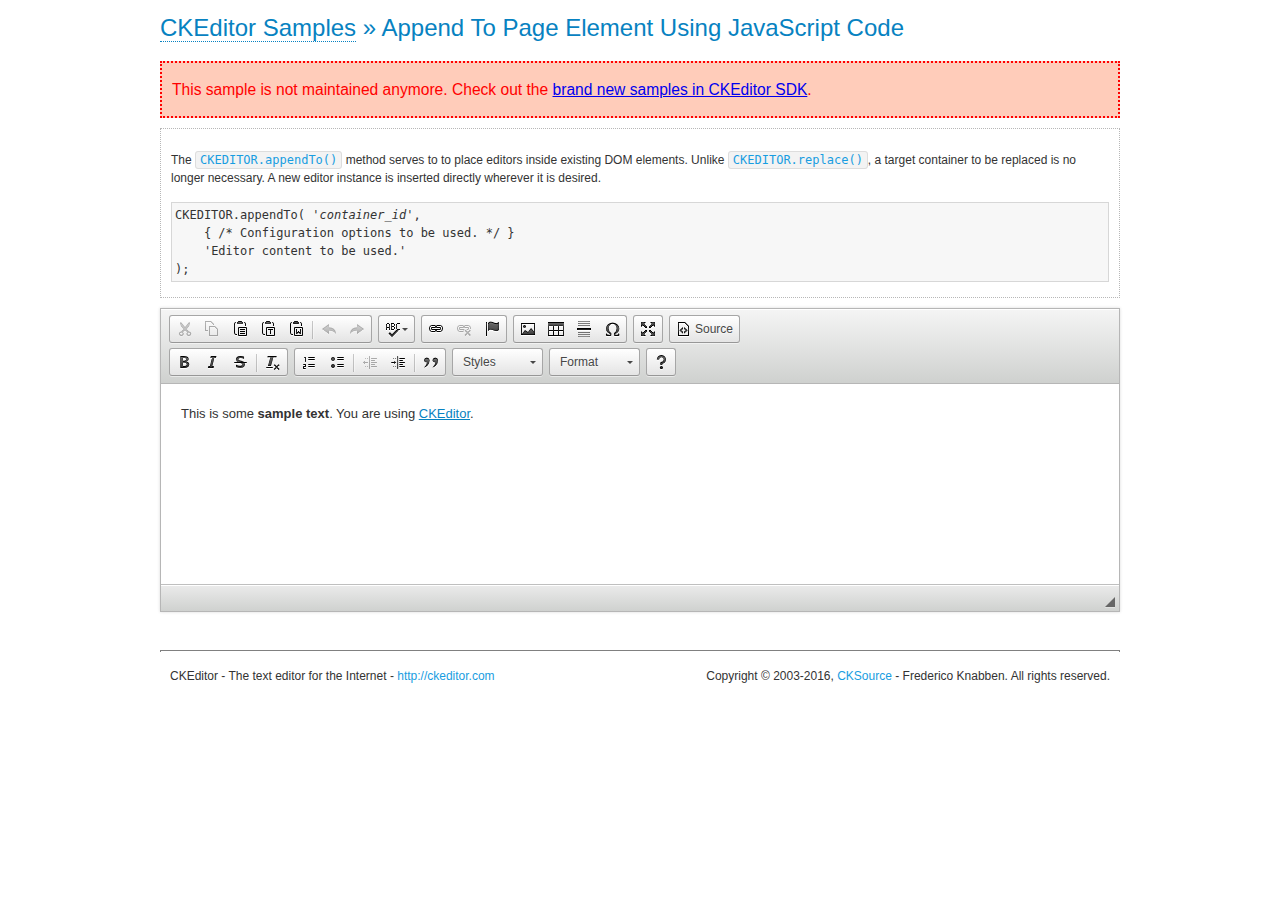
<file: blog-html/WebContent/static/js/thridplug/ckeditor/samples/old/appendto.html>
<!DOCTYPE html>
<!--
Copyright (c) 2003-2016, CKSource - Frederico Knabben. All rights reserved.
For licensing, see LICENSE.md or http://ckeditor.com/license
-->
<html>
<head>
	<meta charset="utf-8">
	<title>Append To Page Element Using JavaScript Code &mdash; CKEditor Sample</title>
	<script src="../../ckeditor.js"></script>
	<link rel="stylesheet" href="sample.css">
</head>
<body>
	<h1 class="samples">
		<a href="index.html">CKEditor Samples</a> &raquo; Append To Page Element Using JavaScript Code
	</h1>
	<div class="warning deprecated">
		This sample is not maintained anymore. Check out the <a href="http://sdk.ckeditor.com/">brand new samples in CKEditor SDK</a>.
	</div>
	<div id="section1">
		<div class="description">
			<p>
				The <code><a class="samples" href="http://docs.ckeditor.com/#!/api/CKEDITOR-method-appendTo">CKEDITOR.appendTo()</a></code> method serves to to place editors inside existing DOM elements. Unlike <code><a class="samples" href="http://docs.ckeditor.com/#!/api/CKEDITOR-method-replace">CKEDITOR.replace()</a></code>,
				a target container to be replaced is no longer necessary. A new editor
				instance is inserted directly wherever it is desired.
			</p>
<pre class="samples">CKEDITOR.appendTo( '<em>container_id</em>',
	{ /* Configuration options to be used. */ }
	'Editor content to be used.'
);</pre>
		</div>
		<script>

			// This call can be placed at any point after the
			// DOM element to append CKEditor to or inside the <head><script>
			// in a window.onload event handler.

			// Append a CKEditor instance using the default configuration and the
			// provided content to the <div> element of ID "section1".
			CKEDITOR.appendTo( 'section1',
				null,
				'<p>This is some <strong>sample text</strong>. You are using <a href="http://ckeditor.com/">CKEditor</a>.</p>'
			);

		</script>
	</div>
	<br>
	<div id="footer">
		<hr>
		<p>
			CKEditor - The text editor for the Internet - <a class="samples" href="http://ckeditor.com/">http://ckeditor.com</a>
		</p>
		<p id="copy">
			Copyright &copy; 2003-2016, <a class="samples" href="http://cksource.com/">CKSource</a> - Frederico
			Knabben. All rights reserved.
		</p>
	</div>
</body>
</html>
</file>
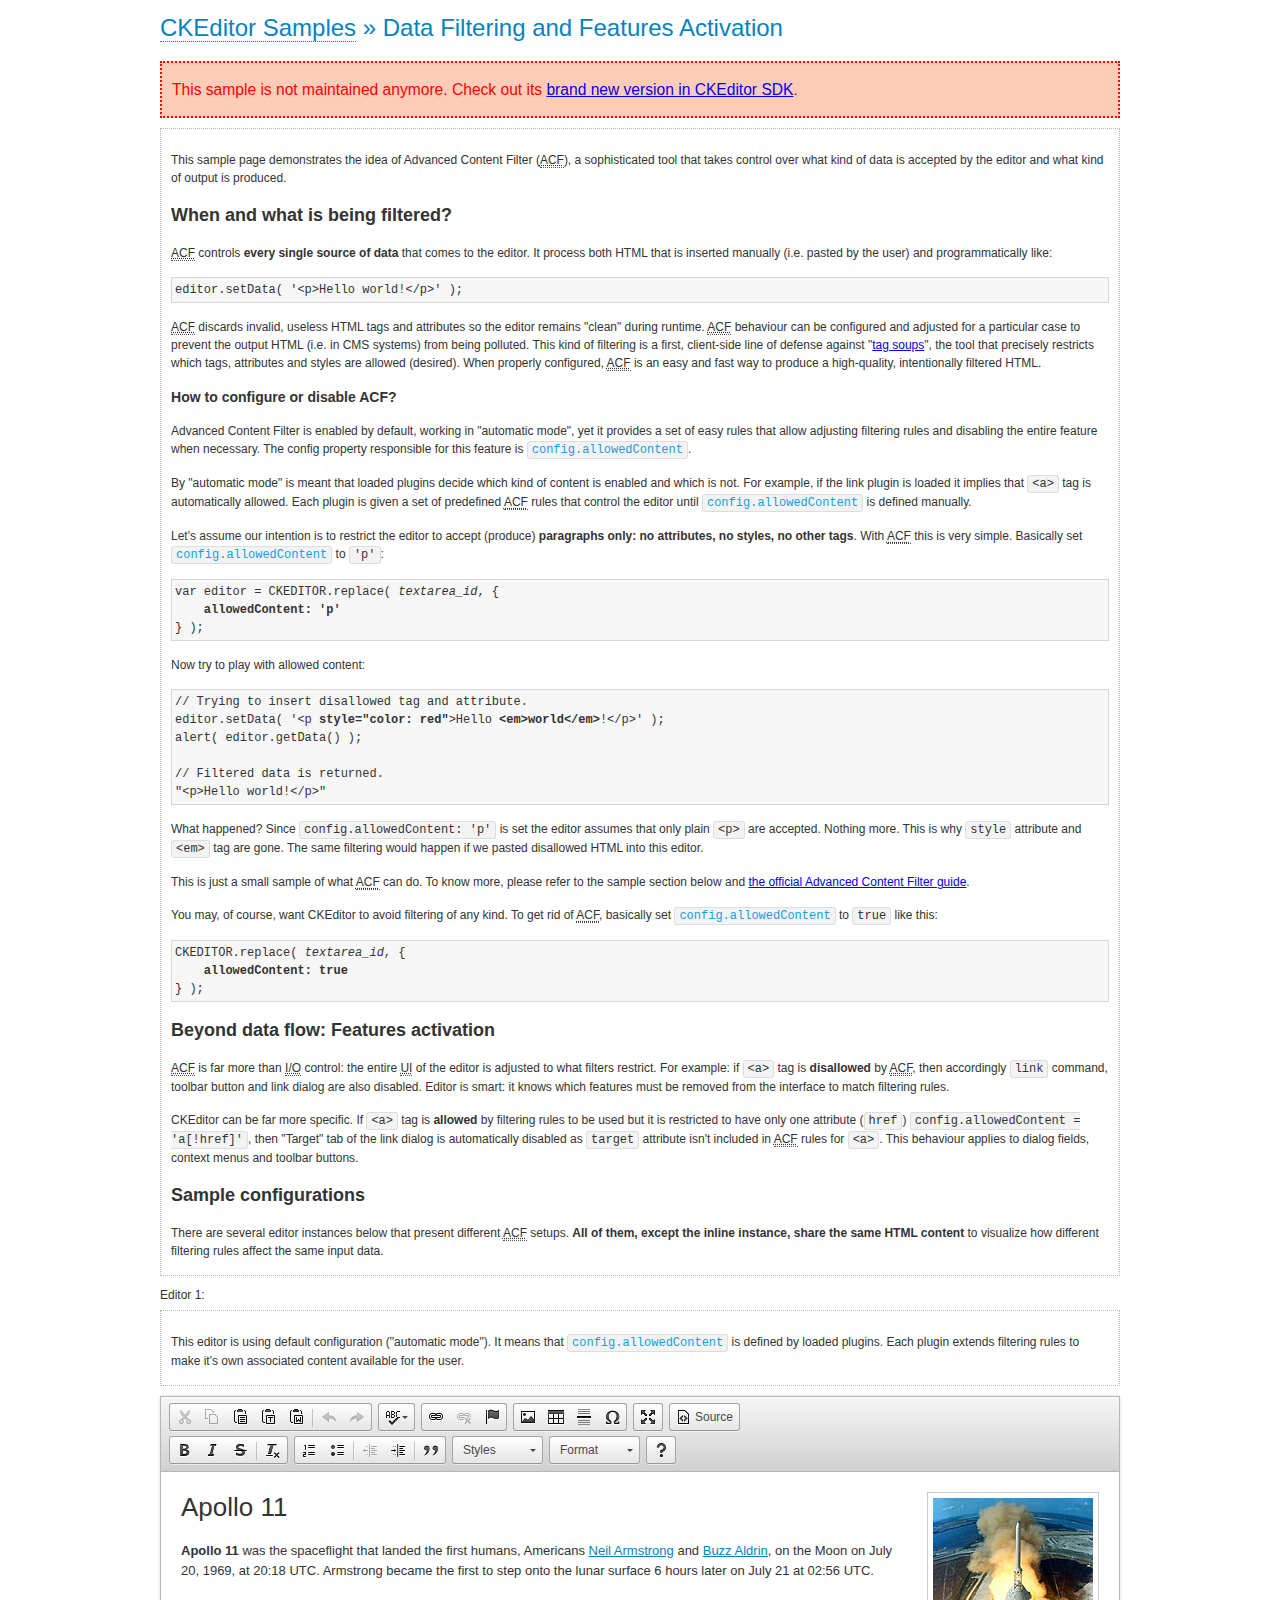
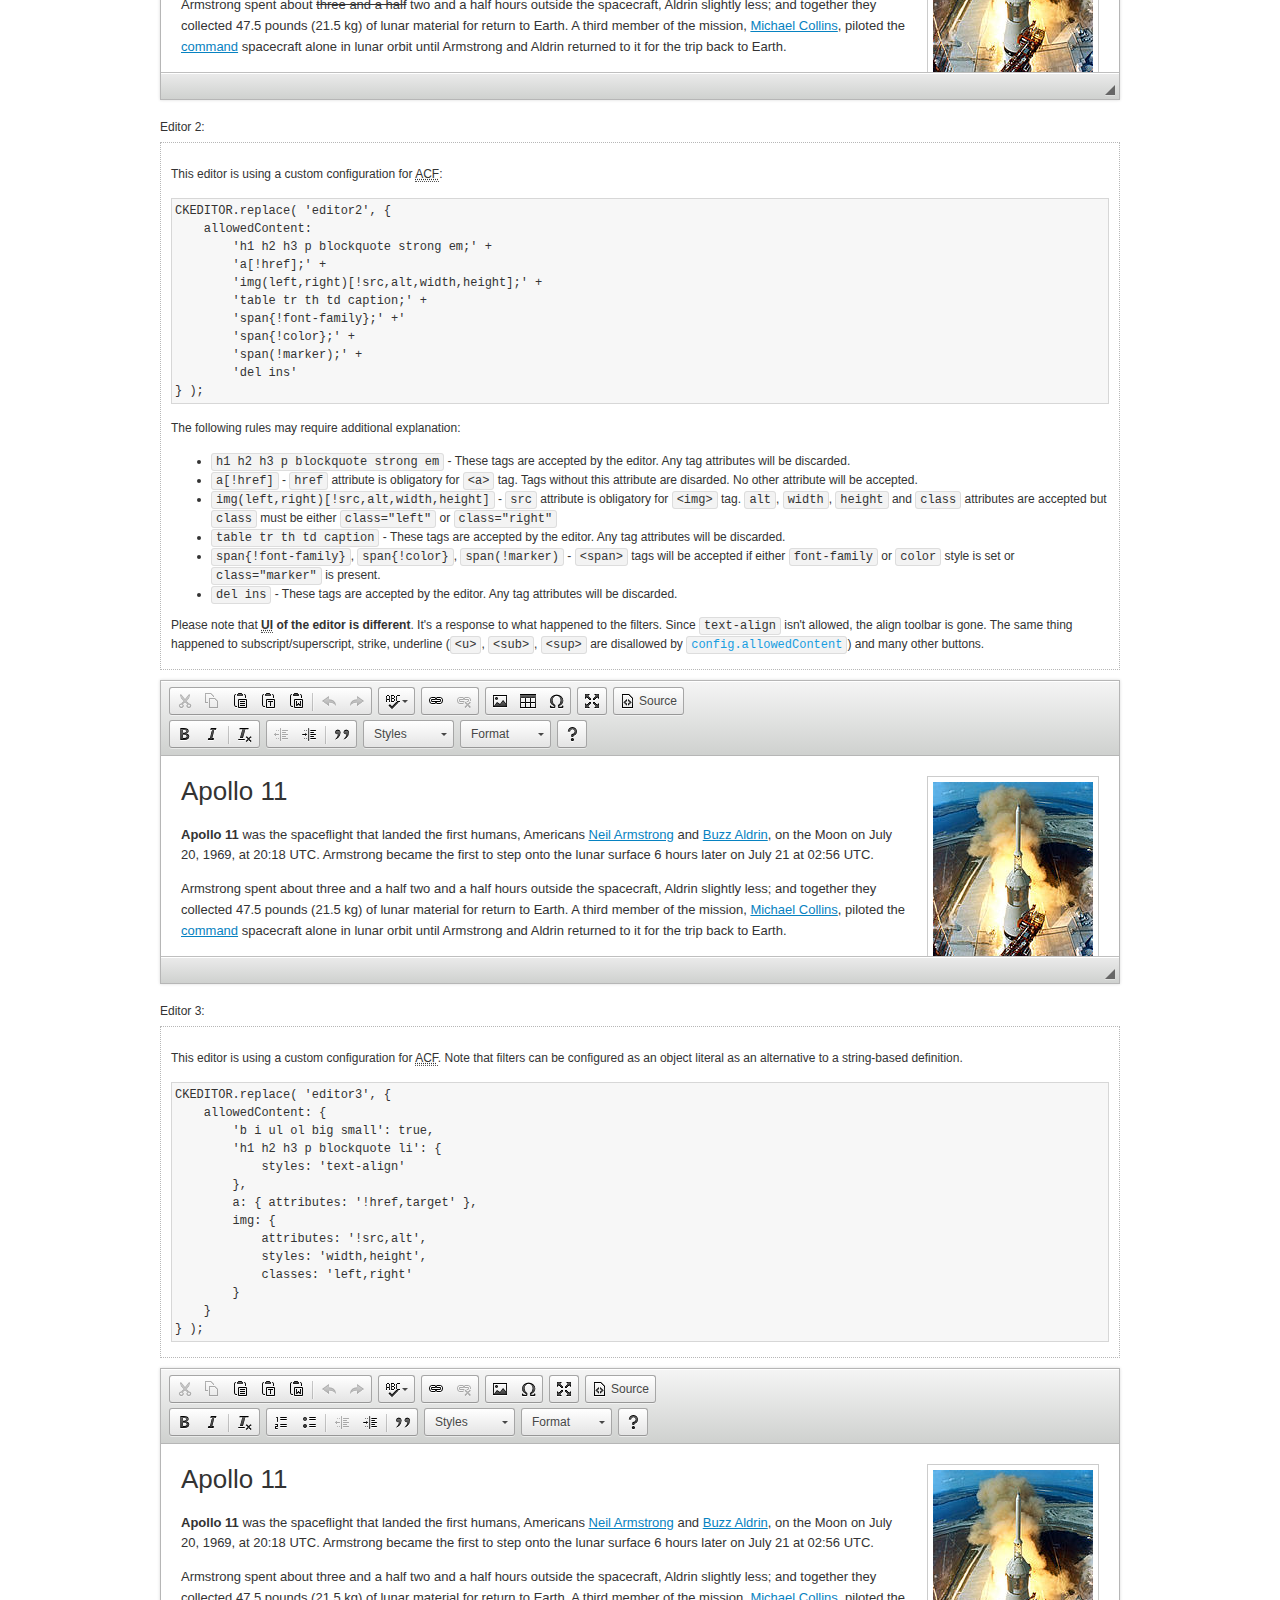
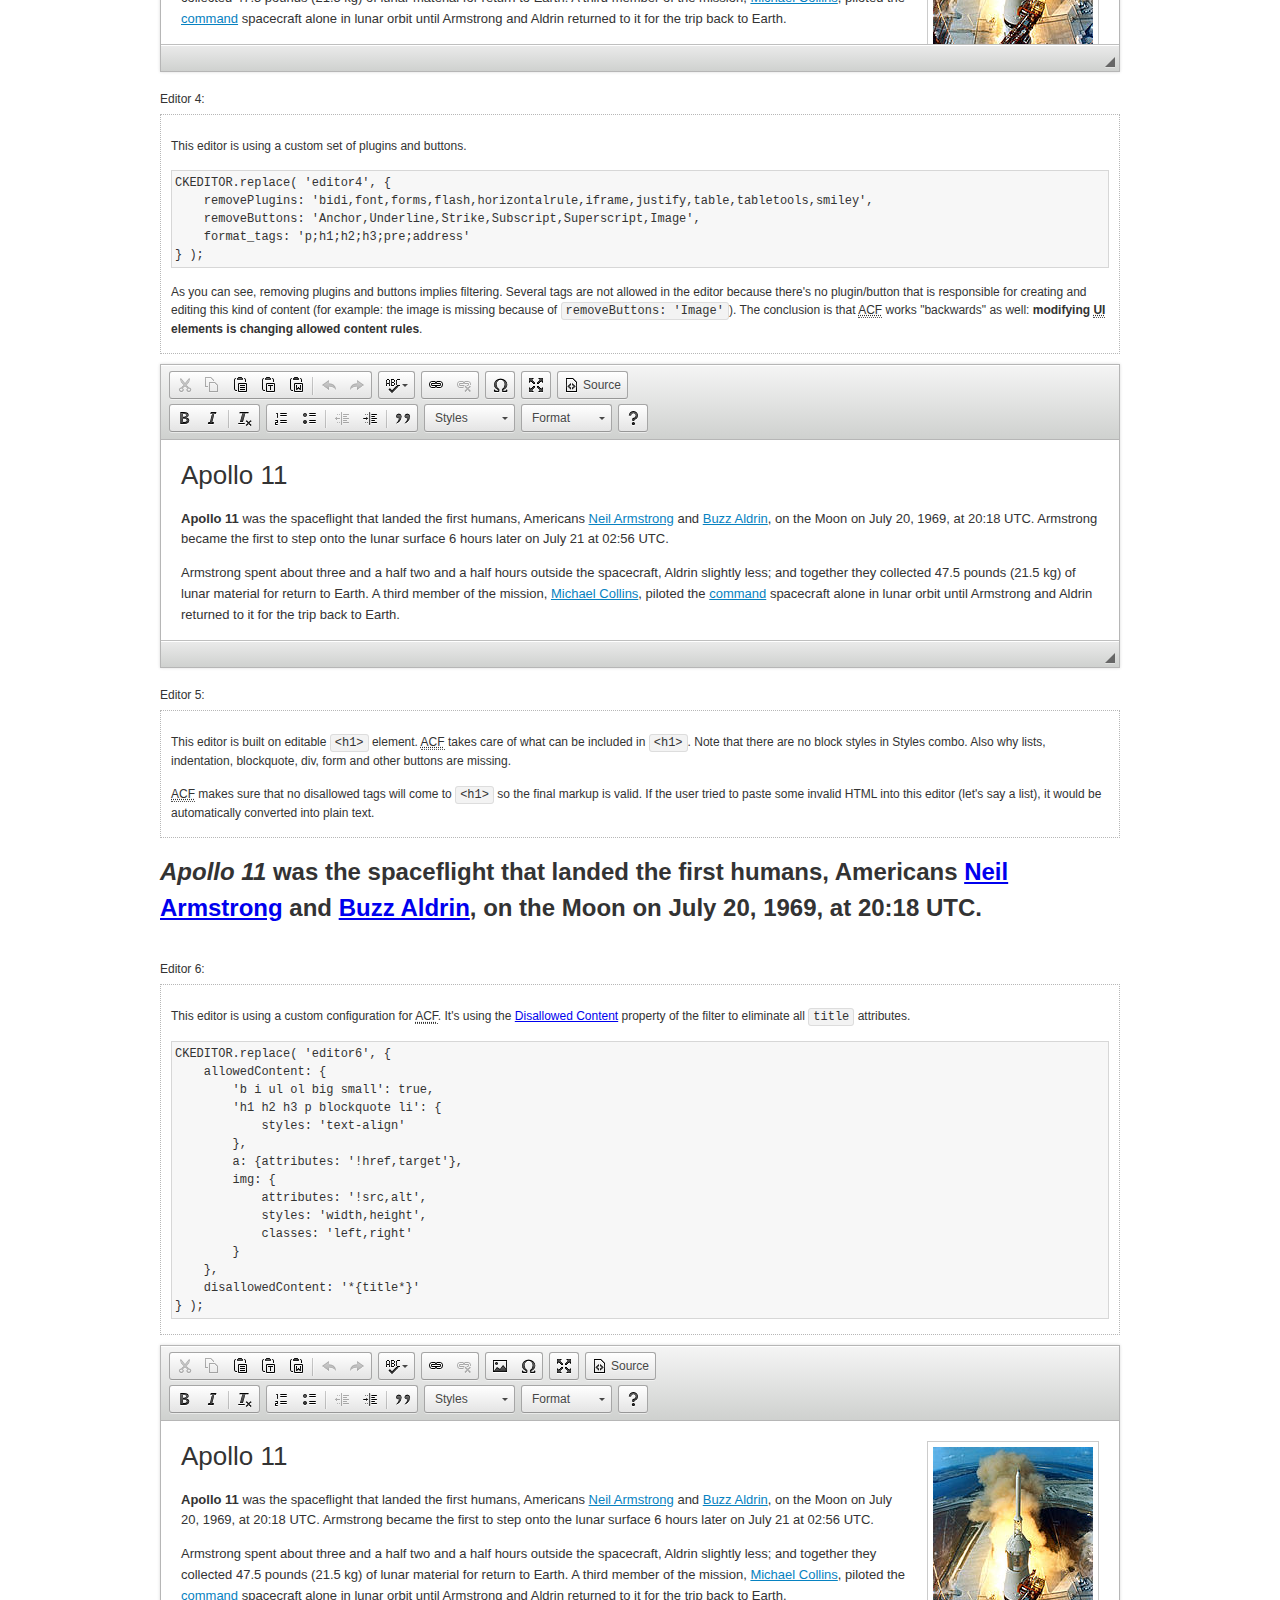
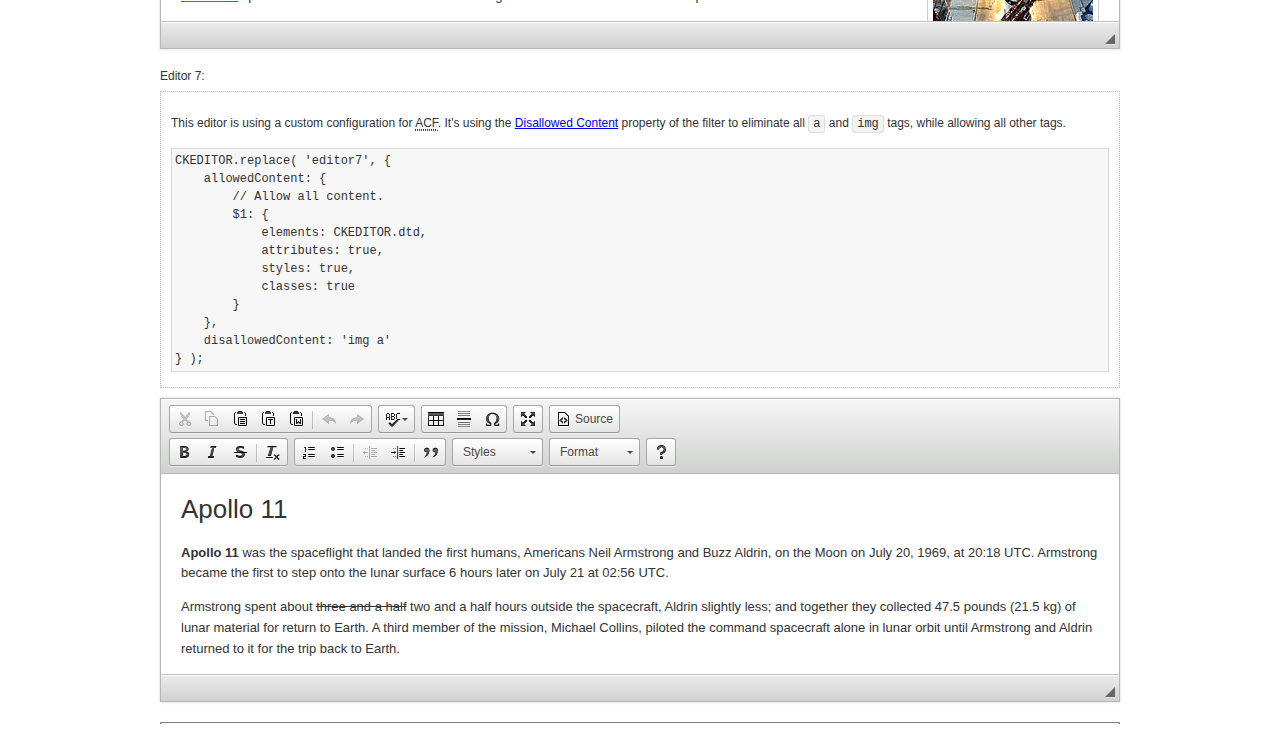
<file: blog-html/WebContent/static/js/thridplug/ckeditor/samples/old/datafiltering.html>
<!DOCTYPE html>
<!--
Copyright (c) 2003-2016, CKSource - Frederico Knabben. All rights reserved.
For licensing, see LICENSE.md or http://ckeditor.com/license
-->
<html>
<head>
	<meta charset="utf-8">
	<title>Data Filtering &mdash; CKEditor Sample</title>
	<script src="../../ckeditor.js"></script>
	<link rel="stylesheet" href="sample.css">
	<script>
		// Remove advanced tabs for all editors.
		CKEDITOR.config.removeDialogTabs = 'image:advanced;link:advanced;flash:advanced;creatediv:advanced;editdiv:advanced';
	</script>
</head>
<body>
	<h1 class="samples">
		<a href="index.html">CKEditor Samples</a> &raquo; Data Filtering and Features Activation
	</h1>
	<div class="warning deprecated">
		This sample is not maintained anymore. Check out its <a href="http://sdk.ckeditor.com/samples/acf.html">brand new version in CKEditor SDK</a>.
	</div>
	<div class="description">
		<p>
			This sample page demonstrates the idea of Advanced Content Filter
			(<abbr title="Advanced Content Filter">ACF</abbr>), a sophisticated
			tool that takes control over what kind of data is accepted by the editor and what
			kind of output is produced.
		</p>
		<h2>When and what is being filtered?</h2>
		<p>
			<abbr title="Advanced Content Filter">ACF</abbr> controls
			<strong>every single source of data</strong> that comes to the editor.
			It process both HTML that is inserted manually (i.e. pasted by the user)
			and programmatically like:
		</p>
<pre class="samples">
editor.setData( '&lt;p&gt;Hello world!&lt;/p&gt;' );
</pre>
		<p>
			<abbr title="Advanced Content Filter">ACF</abbr> discards invalid,
			useless HTML tags and attributes so the editor remains "clean" during
			runtime. <abbr title="Advanced Content Filter">ACF</abbr> behaviour
			can be configured and adjusted for a particular case to prevent the
			output HTML (i.e. in CMS systems) from being polluted.

			This kind of filtering is a first, client-side line of defense
			against "<a href="http://en.wikipedia.org/wiki/Tag_soup">tag soups</a>",
			the tool that precisely restricts which tags, attributes and styles
			are allowed (desired). When properly configured, <abbr title="Advanced Content Filter">ACF</abbr>
			is an easy and fast way to produce a high-quality, intentionally filtered HTML.
		</p>

		<h3>How to configure or disable ACF?</h3>
		<p>
			Advanced Content Filter is enabled by default, working in "automatic mode", yet
			it provides a set of easy rules that allow adjusting filtering rules
			and disabling the entire feature when necessary. The config property
			responsible for this feature is <code><a class="samples"
			href="http://docs.ckeditor.com/#!/api/CKEDITOR.config-cfg-allowedContent">config.allowedContent</a></code>.
		</p>
		<p>
			By "automatic mode" is meant that loaded plugins decide which kind
			of content is enabled and which is not. For example, if the link
			plugin is loaded it implies that <code>&lt;a&gt;</code> tag is
			automatically allowed. Each plugin is given a set
			of predefined <abbr title="Advanced Content Filter">ACF</abbr> rules
			that control the editor until <code><a class="samples"
			href="http://docs.ckeditor.com/#!/api/CKEDITOR.config-cfg-allowedContent">
			config.allowedContent</a></code>
			is defined manually.
		</p>
		<p>
			Let's assume our intention is to restrict the editor to accept (produce) <strong>paragraphs
			only: no attributes, no styles, no other tags</strong>.
			With <abbr title="Advanced Content Filter">ACF</abbr>
			this is very simple. Basically set <code><a class="samples"
			href="http://docs.ckeditor.com/#!/api/CKEDITOR.config-cfg-allowedContent">
			config.allowedContent</a></code> to <code>'p'</code>:
		</p>
<pre class="samples">
var editor = CKEDITOR.replace( <em>textarea_id</em>, {
	<strong>allowedContent: 'p'</strong>
} );
</pre>
		<p>
			Now try to play with allowed content:
		</p>
<pre class="samples">
// Trying to insert disallowed tag and attribute.
editor.setData( '&lt;p <strong>style="color: red"</strong>&gt;Hello <strong>&lt;em&gt;world&lt;/em&gt;</strong>!&lt;/p&gt;' );
alert( editor.getData() );

// Filtered data is returned.
"&lt;p&gt;Hello world!&lt;/p&gt;"
</pre>
		<p>
			What happened? Since <code>config.allowedContent: 'p'</code> is set the editor assumes
			that only plain <code>&lt;p&gt;</code> are accepted. Nothing more. This is why
			<code>style</code> attribute and <code>&lt;em&gt;</code> tag are gone. The same
			filtering would happen if we pasted disallowed HTML into this editor.
		</p>
		<p>
			This is just a small sample of what <abbr title="Advanced Content Filter">ACF</abbr>
			can do. To know more, please refer to the sample section below and
			<a href="http://docs.ckeditor.com/#!/guide/dev_advanced_content_filter">the official Advanced Content Filter guide</a>.
		</p>
		<p>
			You may, of course, want CKEditor to avoid filtering of any kind.
			To get rid of <abbr title="Advanced Content Filter">ACF</abbr>,
			basically set <code><a class="samples"
			href="http://docs.ckeditor.com/#!/api/CKEDITOR.config-cfg-allowedContent">
			config.allowedContent</a></code> to <code>true</code> like this:
		</p>
<pre class="samples">
CKEDITOR.replace( <em>textarea_id</em>, {
	<strong>allowedContent: true</strong>
} );
</pre>

		<h2>Beyond data flow: Features activation</h2>
		<p>
			<abbr title="Advanced Content Filter">ACF</abbr> is far more than
			<abbr title="Input/Output">I/O</abbr> control: the entire
			<abbr title="User Interface">UI</abbr> of the editor is adjusted to what
			filters restrict. For example: if <code>&lt;a&gt;</code> tag is
			<strong>disallowed</strong>
			by <abbr title="Advanced Content Filter">ACF</abbr>,
			then accordingly <code>link</code> command, toolbar button and link dialog
			are also disabled. Editor is smart: it knows which features must be
			removed from the interface to match filtering rules.
		</p>
		<p>
			CKEditor can be far more specific. If <code>&lt;a&gt;</code> tag is
			<strong>allowed</strong> by filtering rules to be used but it is restricted
			to have only one attribute (<code>href</code>)
			<code>config.allowedContent = 'a[!href]'</code>, then
			"Target" tab of the link dialog is automatically disabled as <code>target</code>
			attribute isn't included in <abbr title="Advanced Content Filter">ACF</abbr> rules
			for <code>&lt;a&gt;</code>. This behaviour applies to dialog fields, context
			menus and toolbar buttons.
		</p>

		<h2>Sample configurations</h2>
		<p>
			There are several editor instances below that present different
			<abbr title="Advanced Content Filter">ACF</abbr> setups. <strong>All of them,
			except the inline instance, share the same HTML content</strong> to visualize
			how different filtering rules affect the same input data.
		</p>
	</div>

	<div>
		<label for="editor1">
			Editor 1:
		</label>
		<div class="description">
			<p>
				This editor is using default configuration ("automatic mode"). It means that
				<code><a class="samples"
				href="http://docs.ckeditor.com/#!/api/CKEDITOR.config-cfg-allowedContent">
				config.allowedContent</a></code> is defined by loaded plugins.
				Each plugin extends filtering rules to make it's own associated content
				available for the user.
			</p>
		</div>
		<textarea cols="80" id="editor1" name="editor1" rows="10">
			&lt;h1&gt;&lt;img alt=&quot;Saturn V carrying Apollo 11&quot; class=&quot;right&quot; src=&quot;assets/sample.jpg&quot;/&gt; Apollo 11&lt;/h1&gt; &lt;p&gt;&lt;b&gt;Apollo 11&lt;/b&gt; was the spaceflight that landed the first humans, Americans &lt;a href=&quot;http://en.wikipedia.org/wiki/Neil_Armstrong&quot; title=&quot;Neil Armstrong&quot;&gt;Neil Armstrong&lt;/a&gt; and &lt;a href=&quot;http://en.wikipedia.org/wiki/Buzz_Aldrin&quot; title=&quot;Buzz Aldrin&quot;&gt;Buzz Aldrin&lt;/a&gt;, on the Moon on July 20, 1969, at 20:18 UTC. Armstrong became the first to step onto the lunar surface 6 hours later on July 21 at 02:56 UTC.&lt;/p&gt; &lt;p&gt;Armstrong spent about &lt;s&gt;three and a half&lt;/s&gt; two and a half hours outside the spacecraft, Aldrin slightly less; and together they collected 47.5 pounds (21.5&amp;nbsp;kg) of lunar material for return to Earth. A third member of the mission, &lt;a href=&quot;http://en.wikipedia.org/wiki/Michael_Collins_(astronaut)&quot; title=&quot;Michael Collins (astronaut)&quot;&gt;Michael Collins&lt;/a&gt;, piloted the &lt;a href=&quot;http://en.wikipedia.org/wiki/Apollo_Command/Service_Module&quot; title=&quot;Apollo Command/Service Module&quot;&gt;command&lt;/a&gt; spacecraft alone in lunar orbit until Armstrong and Aldrin returned to it for the trip back to Earth.&lt;/p&gt; &lt;h2&gt;Broadcasting and &lt;em&gt;quotes&lt;/em&gt; &lt;a id=&quot;quotes&quot; name=&quot;quotes&quot;&gt;&lt;/a&gt;&lt;/h2&gt; &lt;p&gt;Broadcast on live TV to a world-wide audience, Armstrong stepped onto the lunar surface and described the event as:&lt;/p&gt; &lt;blockquote&gt;&lt;p&gt;One small step for [a] man, one giant leap for mankind.&lt;/p&gt;&lt;/blockquote&gt; &lt;p&gt;Apollo 11 effectively ended the &lt;a href=&quot;http://en.wikipedia.org/wiki/Space_Race&quot; title=&quot;Space Race&quot;&gt;Space Race&lt;/a&gt; and fulfilled a national goal proposed in 1961 by the late U.S. President &lt;a href=&quot;http://en.wikipedia.org/wiki/John_F._Kennedy&quot; title=&quot;John F. Kennedy&quot;&gt;John F. Kennedy&lt;/a&gt; in a speech before the United States Congress:&lt;/p&gt; &lt;blockquote&gt;&lt;p&gt;[...] before this decade is out, of landing a man on the Moon and returning him safely to the Earth.&lt;/p&gt;&lt;/blockquote&gt; &lt;h2&gt;Technical details &lt;a id=&quot;tech-details&quot; name=&quot;tech-details&quot;&gt;&lt;/a&gt;&lt;/h2&gt; &lt;table align=&quot;right&quot; border=&quot;1&quot; bordercolor=&quot;#ccc&quot; cellpadding=&quot;5&quot; cellspacing=&quot;0&quot; style=&quot;border-collapse:collapse;margin:10px 0 10px 15px;&quot;&gt; &lt;caption&gt;&lt;strong&gt;Mission crew&lt;/strong&gt;&lt;/caption&gt; &lt;thead&gt; &lt;tr&gt; &lt;th scope=&quot;col&quot;&gt;Position&lt;/th&gt; &lt;th scope=&quot;col&quot;&gt;Astronaut&lt;/th&gt; &lt;/tr&gt; &lt;/thead&gt; &lt;tbody&gt; &lt;tr&gt; &lt;td&gt;Commander&lt;/td&gt; &lt;td&gt;Neil A. Armstrong&lt;/td&gt; &lt;/tr&gt; &lt;tr&gt; &lt;td&gt;Command Module Pilot&lt;/td&gt; &lt;td&gt;Michael Collins&lt;/td&gt; &lt;/tr&gt; &lt;tr&gt; &lt;td&gt;Lunar Module Pilot&lt;/td&gt; &lt;td&gt;Edwin &amp;quot;Buzz&amp;quot; E. Aldrin, Jr.&lt;/td&gt; &lt;/tr&gt; &lt;/tbody&gt; &lt;/table&gt; &lt;p&gt;Launched by a &lt;strong&gt;Saturn V&lt;/strong&gt; rocket from &lt;a href=&quot;http://en.wikipedia.org/wiki/Kennedy_Space_Center&quot; title=&quot;Kennedy Space Center&quot;&gt;Kennedy Space Center&lt;/a&gt; in Merritt Island, Florida on July 16, Apollo 11 was the fifth manned mission of &lt;a href=&quot;http://en.wikipedia.org/wiki/NASA&quot; title=&quot;NASA&quot;&gt;NASA&lt;/a&gt;&amp;#39;s Apollo program. The Apollo spacecraft had three parts:&lt;/p&gt; &lt;ol&gt; &lt;li&gt;&lt;strong&gt;Command Module&lt;/strong&gt; with a cabin for the three astronauts which was the only part which landed back on Earth&lt;/li&gt; &lt;li&gt;&lt;strong&gt;Service Module&lt;/strong&gt; which supported the Command Module with propulsion, electrical power, oxygen and water&lt;/li&gt; &lt;li&gt;&lt;strong&gt;Lunar Module&lt;/strong&gt; for landing on the Moon.&lt;/li&gt; &lt;/ol&gt; &lt;p&gt;After being sent to the Moon by the Saturn V&amp;#39;s upper stage, the astronauts separated the spacecraft from it and travelled for three days until they entered into lunar orbit. Armstrong and Aldrin then moved into the Lunar Module and landed in the &lt;a href=&quot;http://en.wikipedia.org/wiki/Mare_Tranquillitatis&quot; title=&quot;Mare Tranquillitatis&quot;&gt;Sea of Tranquility&lt;/a&gt;. They stayed a total of about 21 and a half hours on the lunar surface. After lifting off in the upper part of the Lunar Module and rejoining Collins in the Command Module, they returned to Earth and landed in the &lt;a href=&quot;http://en.wikipedia.org/wiki/Pacific_Ocean&quot; title=&quot;Pacific Ocean&quot;&gt;Pacific Ocean&lt;/a&gt; on July 24.&lt;/p&gt; &lt;hr/&gt; &lt;p style=&quot;text-align: right;&quot;&gt;&lt;small&gt;Source: &lt;a href=&quot;http://en.wikipedia.org/wiki/Apollo_11&quot;&gt;Wikipedia.org&lt;/a&gt;&lt;/small&gt;&lt;/p&gt;
		</textarea>

		<script>

			CKEDITOR.replace( 'editor1' );

		</script>
	</div>

	<br>

	<div>
		<label for="editor2">
			Editor 2:
		</label>
		<div class="description">
			<p>
				This editor is using a custom configuration for
				<abbr title="Advanced Content Filter">ACF</abbr>:
			</p>
<pre class="samples">
CKEDITOR.replace( 'editor2', {
	allowedContent:
		'h1 h2 h3 p blockquote strong em;' +
		'a[!href];' +
		'img(left,right)[!src,alt,width,height];' +
		'table tr th td caption;' +
		'span{!font-family};' +'
		'span{!color};' +
		'span(!marker);' +
		'del ins'
} );
</pre>
			<p>
				The following rules may require additional explanation:
			</p>
			<ul>
				<li>
					<code>h1 h2 h3 p blockquote strong em</code> - These tags
					are accepted by the editor. Any tag attributes will be discarded.
				</li>
				<li>
					<code>a[!href]</code> - <code>href</code> attribute is obligatory
					for <code>&lt;a&gt;</code> tag. Tags without this attribute
					are disarded. No other attribute will be accepted.
				</li>
				<li>
					<code>img(left,right)[!src,alt,width,height]</code> - <code>src</code>
					attribute is obligatory for <code>&lt;img&gt;</code> tag.
					<code>alt</code>, <code>width</code>, <code>height</code>
					and <code>class</code> attributes are accepted but
					<code>class</code> must be either <code>class="left"</code>
					or <code>class="right"</code>
				</li>
				<li>
					<code>table tr th td caption</code> - These tags
					are accepted by the editor. Any tag attributes will be discarded.
				</li>
				<li>
					<code>span{!font-family}</code>, <code>span{!color}</code>,
					<code>span(!marker)</code> - <code>&lt;span&gt;</code> tags
					will be accepted if either <code>font-family</code> or
					<code>color</code> style is set or <code>class="marker"</code>
					is present.
				</li>
				<li>
					<code>del ins</code> - These tags
					are accepted by the editor. Any tag attributes will be discarded.
				</li>
			</ul>
			<p>
				Please note that <strong><abbr title="User Interface">UI</abbr> of the
				editor is different</strong>. It's a response to what happened to the filters.
				Since <code>text-align</code> isn't allowed, the align toolbar is gone.
				The same thing happened to subscript/superscript, strike, underline
				(<code>&lt;u&gt;</code>, <code>&lt;sub&gt;</code>, <code>&lt;sup&gt;</code>
				are disallowed by <code><a class="samples"
				href="http://docs.ckeditor.com/#!/api/CKEDITOR.config-cfg-allowedContent">
				config.allowedContent</a></code>) and many other buttons.
			</p>
		</div>
		<textarea cols="80" id="editor2" name="editor2" rows="10">
			&lt;h1&gt;&lt;img alt=&quot;Saturn V carrying Apollo 11&quot; class=&quot;right&quot; src=&quot;assets/sample.jpg&quot;/&gt; Apollo 11&lt;/h1&gt; &lt;p&gt;&lt;b&gt;Apollo 11&lt;/b&gt; was the spaceflight that landed the first humans, Americans &lt;a href=&quot;http://en.wikipedia.org/wiki/Neil_Armstrong&quot; title=&quot;Neil Armstrong&quot;&gt;Neil Armstrong&lt;/a&gt; and &lt;a href=&quot;http://en.wikipedia.org/wiki/Buzz_Aldrin&quot; title=&quot;Buzz Aldrin&quot;&gt;Buzz Aldrin&lt;/a&gt;, on the Moon on July 20, 1969, at 20:18 UTC. Armstrong became the first to step onto the lunar surface 6 hours later on July 21 at 02:56 UTC.&lt;/p&gt; &lt;p&gt;Armstrong spent about &lt;s&gt;three and a half&lt;/s&gt; two and a half hours outside the spacecraft, Aldrin slightly less; and together they collected 47.5 pounds (21.5&amp;nbsp;kg) of lunar material for return to Earth. A third member of the mission, &lt;a href=&quot;http://en.wikipedia.org/wiki/Michael_Collins_(astronaut)&quot; title=&quot;Michael Collins (astronaut)&quot;&gt;Michael Collins&lt;/a&gt;, piloted the &lt;a href=&quot;http://en.wikipedia.org/wiki/Apollo_Command/Service_Module&quot; title=&quot;Apollo Command/Service Module&quot;&gt;command&lt;/a&gt; spacecraft alone in lunar orbit until Armstrong and Aldrin returned to it for the trip back to Earth.&lt;/p&gt; &lt;h2&gt;Broadcasting and &lt;em&gt;quotes&lt;/em&gt; &lt;a id=&quot;quotes&quot; name=&quot;quotes&quot;&gt;&lt;/a&gt;&lt;/h2&gt; &lt;p&gt;Broadcast on live TV to a world-wide audience, Armstrong stepped onto the lunar surface and described the event as:&lt;/p&gt; &lt;blockquote&gt;&lt;p&gt;One small step for [a] man, one giant leap for mankind.&lt;/p&gt;&lt;/blockquote&gt; &lt;p&gt;Apollo 11 effectively ended the &lt;a href=&quot;http://en.wikipedia.org/wiki/Space_Race&quot; title=&quot;Space Race&quot;&gt;Space Race&lt;/a&gt; and fulfilled a national goal proposed in 1961 by the late U.S. President &lt;a href=&quot;http://en.wikipedia.org/wiki/John_F._Kennedy&quot; title=&quot;John F. Kennedy&quot;&gt;John F. Kennedy&lt;/a&gt; in a speech before the United States Congress:&lt;/p&gt; &lt;blockquote&gt;&lt;p&gt;[...] before this decade is out, of landing a man on the Moon and returning him safely to the Earth.&lt;/p&gt;&lt;/blockquote&gt; &lt;h2&gt;Technical details &lt;a id=&quot;tech-details&quot; name=&quot;tech-details&quot;&gt;&lt;/a&gt;&lt;/h2&gt; &lt;table align=&quot;right&quot; border=&quot;1&quot; bordercolor=&quot;#ccc&quot; cellpadding=&quot;5&quot; cellspacing=&quot;0&quot; style=&quot;border-collapse:collapse;margin:10px 0 10px 15px;&quot;&gt; &lt;caption&gt;&lt;strong&gt;Mission crew&lt;/strong&gt;&lt;/caption&gt; &lt;thead&gt; &lt;tr&gt; &lt;th scope=&quot;col&quot;&gt;Position&lt;/th&gt; &lt;th scope=&quot;col&quot;&gt;Astronaut&lt;/th&gt; &lt;/tr&gt; &lt;/thead&gt; &lt;tbody&gt; &lt;tr&gt; &lt;td&gt;Commander&lt;/td&gt; &lt;td&gt;Neil A. Armstrong&lt;/td&gt; &lt;/tr&gt; &lt;tr&gt; &lt;td&gt;Command Module Pilot&lt;/td&gt; &lt;td&gt;Michael Collins&lt;/td&gt; &lt;/tr&gt; &lt;tr&gt; &lt;td&gt;Lunar Module Pilot&lt;/td&gt; &lt;td&gt;Edwin &amp;quot;Buzz&amp;quot; E. Aldrin, Jr.&lt;/td&gt; &lt;/tr&gt; &lt;/tbody&gt; &lt;/table&gt; &lt;p&gt;Launched by a &lt;strong&gt;Saturn V&lt;/strong&gt; rocket from &lt;a href=&quot;http://en.wikipedia.org/wiki/Kennedy_Space_Center&quot; title=&quot;Kennedy Space Center&quot;&gt;Kennedy Space Center&lt;/a&gt; in Merritt Island, Florida on July 16, Apollo 11 was the fifth manned mission of &lt;a href=&quot;http://en.wikipedia.org/wiki/NASA&quot; title=&quot;NASA&quot;&gt;NASA&lt;/a&gt;&amp;#39;s Apollo program. The Apollo spacecraft had three parts:&lt;/p&gt; &lt;ol&gt; &lt;li&gt;&lt;strong&gt;Command Module&lt;/strong&gt; with a cabin for the three astronauts which was the only part which landed back on Earth&lt;/li&gt; &lt;li&gt;&lt;strong&gt;Service Module&lt;/strong&gt; which supported the Command Module with propulsion, electrical power, oxygen and water&lt;/li&gt; &lt;li&gt;&lt;strong&gt;Lunar Module&lt;/strong&gt; for landing on the Moon.&lt;/li&gt; &lt;/ol&gt; &lt;p&gt;After being sent to the Moon by the Saturn V&amp;#39;s upper stage, the astronauts separated the spacecraft from it and travelled for three days until they entered into lunar orbit. Armstrong and Aldrin then moved into the Lunar Module and landed in the &lt;a href=&quot;http://en.wikipedia.org/wiki/Mare_Tranquillitatis&quot; title=&quot;Mare Tranquillitatis&quot;&gt;Sea of Tranquility&lt;/a&gt;. They stayed a total of about 21 and a half hours on the lunar surface. After lifting off in the upper part of the Lunar Module and rejoining Collins in the Command Module, they returned to Earth and landed in the &lt;a href=&quot;http://en.wikipedia.org/wiki/Pacific_Ocean&quot; title=&quot;Pacific Ocean&quot;&gt;Pacific Ocean&lt;/a&gt; on July 24.&lt;/p&gt; &lt;hr/&gt; &lt;p style=&quot;text-align: right;&quot;&gt;&lt;small&gt;Source: &lt;a href=&quot;http://en.wikipedia.org/wiki/Apollo_11&quot;&gt;Wikipedia.org&lt;/a&gt;&lt;/small&gt;&lt;/p&gt;
		</textarea>
		<script>

			CKEDITOR.replace( 'editor2', {
				allowedContent:
					'h1 h2 h3 p blockquote strong em;' +
					'a[!href];' +
					'img(left,right)[!src,alt,width,height];' +
					'table tr th td caption;' +
					'span{!font-family};' +
					'span{!color};' +
					'span(!marker);' +
					'del ins'
			} );

		</script>
	</div>

	<br>

	<div>
		<label for="editor3">
			Editor 3:
		</label>
		<div class="description">
			<p>
				This editor is using a custom configuration for
				<abbr title="Advanced Content Filter">ACF</abbr>.
				Note that filters can be configured as an object literal
				as an alternative to a string-based definition.
			</p>
<pre class="samples">
CKEDITOR.replace( 'editor3', {
	allowedContent: {
		'b i ul ol big small': true,
		'h1 h2 h3 p blockquote li': {
			styles: 'text-align'
		},
		a: { attributes: '!href,target' },
		img: {
			attributes: '!src,alt',
			styles: 'width,height',
			classes: 'left,right'
		}
	}
} );
</pre>
		</div>
		<textarea cols="80" id="editor3" name="editor3" rows="10">
			&lt;h1&gt;&lt;img alt=&quot;Saturn V carrying Apollo 11&quot; class=&quot;right&quot; src=&quot;assets/sample.jpg&quot;/&gt; Apollo 11&lt;/h1&gt; &lt;p&gt;&lt;b&gt;Apollo 11&lt;/b&gt; was the spaceflight that landed the first humans, Americans &lt;a href=&quot;http://en.wikipedia.org/wiki/Neil_Armstrong&quot; title=&quot;Neil Armstrong&quot;&gt;Neil Armstrong&lt;/a&gt; and &lt;a href=&quot;http://en.wikipedia.org/wiki/Buzz_Aldrin&quot; title=&quot;Buzz Aldrin&quot;&gt;Buzz Aldrin&lt;/a&gt;, on the Moon on July 20, 1969, at 20:18 UTC. Armstrong became the first to step onto the lunar surface 6 hours later on July 21 at 02:56 UTC.&lt;/p&gt; &lt;p&gt;Armstrong spent about &lt;s&gt;three and a half&lt;/s&gt; two and a half hours outside the spacecraft, Aldrin slightly less; and together they collected 47.5 pounds (21.5&amp;nbsp;kg) of lunar material for return to Earth. A third member of the mission, &lt;a href=&quot;http://en.wikipedia.org/wiki/Michael_Collins_(astronaut)&quot; title=&quot;Michael Collins (astronaut)&quot;&gt;Michael Collins&lt;/a&gt;, piloted the &lt;a href=&quot;http://en.wikipedia.org/wiki/Apollo_Command/Service_Module&quot; title=&quot;Apollo Command/Service Module&quot;&gt;command&lt;/a&gt; spacecraft alone in lunar orbit until Armstrong and Aldrin returned to it for the trip back to Earth.&lt;/p&gt; &lt;h2&gt;Broadcasting and &lt;em&gt;quotes&lt;/em&gt; &lt;a id=&quot;quotes&quot; name=&quot;quotes&quot;&gt;&lt;/a&gt;&lt;/h2&gt; &lt;p&gt;Broadcast on live TV to a world-wide audience, Armstrong stepped onto the lunar surface and described the event as:&lt;/p&gt; &lt;blockquote&gt;&lt;p&gt;One small step for [a] man, one giant leap for mankind.&lt;/p&gt;&lt;/blockquote&gt; &lt;p&gt;Apollo 11 effectively ended the &lt;a href=&quot;http://en.wikipedia.org/wiki/Space_Race&quot; title=&quot;Space Race&quot;&gt;Space Race&lt;/a&gt; and fulfilled a national goal proposed in 1961 by the late U.S. President &lt;a href=&quot;http://en.wikipedia.org/wiki/John_F._Kennedy&quot; title=&quot;John F. Kennedy&quot;&gt;John F. Kennedy&lt;/a&gt; in a speech before the United States Congress:&lt;/p&gt; &lt;blockquote&gt;&lt;p&gt;[...] before this decade is out, of landing a man on the Moon and returning him safely to the Earth.&lt;/p&gt;&lt;/blockquote&gt; &lt;h2&gt;Technical details &lt;a id=&quot;tech-details&quot; name=&quot;tech-details&quot;&gt;&lt;/a&gt;&lt;/h2&gt; &lt;table align=&quot;right&quot; border=&quot;1&quot; bordercolor=&quot;#ccc&quot; cellpadding=&quot;5&quot; cellspacing=&quot;0&quot; style=&quot;border-collapse:collapse;margin:10px 0 10px 15px;&quot;&gt; &lt;caption&gt;&lt;strong&gt;Mission crew&lt;/strong&gt;&lt;/caption&gt; &lt;thead&gt; &lt;tr&gt; &lt;th scope=&quot;col&quot;&gt;Position&lt;/th&gt; &lt;th scope=&quot;col&quot;&gt;Astronaut&lt;/th&gt; &lt;/tr&gt; &lt;/thead&gt; &lt;tbody&gt; &lt;tr&gt; &lt;td&gt;Commander&lt;/td&gt; &lt;td&gt;Neil A. Armstrong&lt;/td&gt; &lt;/tr&gt; &lt;tr&gt; &lt;td&gt;Command Module Pilot&lt;/td&gt; &lt;td&gt;Michael Collins&lt;/td&gt; &lt;/tr&gt; &lt;tr&gt; &lt;td&gt;Lunar Module Pilot&lt;/td&gt; &lt;td&gt;Edwin &amp;quot;Buzz&amp;quot; E. Aldrin, Jr.&lt;/td&gt; &lt;/tr&gt; &lt;/tbody&gt; &lt;/table&gt; &lt;p&gt;Launched by a &lt;strong&gt;Saturn V&lt;/strong&gt; rocket from &lt;a href=&quot;http://en.wikipedia.org/wiki/Kennedy_Space_Center&quot; title=&quot;Kennedy Space Center&quot;&gt;Kennedy Space Center&lt;/a&gt; in Merritt Island, Florida on July 16, Apollo 11 was the fifth manned mission of &lt;a href=&quot;http://en.wikipedia.org/wiki/NASA&quot; title=&quot;NASA&quot;&gt;NASA&lt;/a&gt;&amp;#39;s Apollo program. The Apollo spacecraft had three parts:&lt;/p&gt; &lt;ol&gt; &lt;li&gt;&lt;strong&gt;Command Module&lt;/strong&gt; with a cabin for the three astronauts which was the only part which landed back on Earth&lt;/li&gt; &lt;li&gt;&lt;strong&gt;Service Module&lt;/strong&gt; which supported the Command Module with propulsion, electrical power, oxygen and water&lt;/li&gt; &lt;li&gt;&lt;strong&gt;Lunar Module&lt;/strong&gt; for landing on the Moon.&lt;/li&gt; &lt;/ol&gt; &lt;p&gt;After being sent to the Moon by the Saturn V&amp;#39;s upper stage, the astronauts separated the spacecraft from it and travelled for three days until they entered into lunar orbit. Armstrong and Aldrin then moved into the Lunar Module and landed in the &lt;a href=&quot;http://en.wikipedia.org/wiki/Mare_Tranquillitatis&quot; title=&quot;Mare Tranquillitatis&quot;&gt;Sea of Tranquility&lt;/a&gt;. They stayed a total of about 21 and a half hours on the lunar surface. After lifting off in the upper part of the Lunar Module and rejoining Collins in the Command Module, they returned to Earth and landed in the &lt;a href=&quot;http://en.wikipedia.org/wiki/Pacific_Ocean&quot; title=&quot;Pacific Ocean&quot;&gt;Pacific Ocean&lt;/a&gt; on July 24.&lt;/p&gt; &lt;hr/&gt; &lt;p style=&quot;text-align: right;&quot;&gt;&lt;small&gt;Source: &lt;a href=&quot;http://en.wikipedia.org/wiki/Apollo_11&quot;&gt;Wikipedia.org&lt;/a&gt;&lt;/small&gt;&lt;/p&gt;
		</textarea>
		<script>

			CKEDITOR.replace( 'editor3', {
				allowedContent: {
					'b i ul ol big small': true,
					'h1 h2 h3 p blockquote li': {
						styles: 'text-align'
					},
					a: { attributes: '!href,target' },
					img: {
						attributes: '!src,alt',
						styles: 'width,height',
						classes: 'left,right'
					}
				}
			} );

		</script>
	</div>

	<br>

	<div>
		<label for="editor4">
			Editor 4:
		</label>
		<div class="description">
			<p>
				This editor is using a custom set of plugins and buttons.
			</p>
<pre class="samples">
CKEDITOR.replace( 'editor4', {
	removePlugins: 'bidi,font,forms,flash,horizontalrule,iframe,justify,table,tabletools,smiley',
	removeButtons: 'Anchor,Underline,Strike,Subscript,Superscript,Image',
	format_tags: 'p;h1;h2;h3;pre;address'
} );
</pre>
			<p>
				As you can see, removing plugins and buttons implies filtering.
				Several tags are not allowed in the editor because there's no
				plugin/button that is responsible for creating and editing this
				kind of content (for example: the image is missing because
				of <code>removeButtons: 'Image'</code>). The conclusion is that
				<abbr title="Advanced Content Filter">ACF</abbr> works "backwards"
				as well: <strong>modifying <abbr title="User Interface">UI</abbr>
				elements is changing allowed content rules</strong>.
			</p>
		</div>
		<textarea cols="80" id="editor4" name="editor4" rows="10">
			&lt;h1&gt;&lt;img alt=&quot;Saturn V carrying Apollo 11&quot; class=&quot;right&quot; src=&quot;assets/sample.jpg&quot;/&gt; Apollo 11&lt;/h1&gt; &lt;p&gt;&lt;b&gt;Apollo 11&lt;/b&gt; was the spaceflight that landed the first humans, Americans &lt;a href=&quot;http://en.wikipedia.org/wiki/Neil_Armstrong&quot; title=&quot;Neil Armstrong&quot;&gt;Neil Armstrong&lt;/a&gt; and &lt;a href=&quot;http://en.wikipedia.org/wiki/Buzz_Aldrin&quot; title=&quot;Buzz Aldrin&quot;&gt;Buzz Aldrin&lt;/a&gt;, on the Moon on July 20, 1969, at 20:18 UTC. Armstrong became the first to step onto the lunar surface 6 hours later on July 21 at 02:56 UTC.&lt;/p&gt; &lt;p&gt;Armstrong spent about &lt;s&gt;three and a half&lt;/s&gt; two and a half hours outside the spacecraft, Aldrin slightly less; and together they collected 47.5 pounds (21.5&amp;nbsp;kg) of lunar material for return to Earth. A third member of the mission, &lt;a href=&quot;http://en.wikipedia.org/wiki/Michael_Collins_(astronaut)&quot; title=&quot;Michael Collins (astronaut)&quot;&gt;Michael Collins&lt;/a&gt;, piloted the &lt;a href=&quot;http://en.wikipedia.org/wiki/Apollo_Command/Service_Module&quot; title=&quot;Apollo Command/Service Module&quot;&gt;command&lt;/a&gt; spacecraft alone in lunar orbit until Armstrong and Aldrin returned to it for the trip back to Earth.&lt;/p&gt; &lt;h2&gt;Broadcasting and &lt;em&gt;quotes&lt;/em&gt; &lt;a id=&quot;quotes&quot; name=&quot;quotes&quot;&gt;&lt;/a&gt;&lt;/h2&gt; &lt;p&gt;Broadcast on live TV to a world-wide audience, Armstrong stepped onto the lunar surface and described the event as:&lt;/p&gt; &lt;blockquote&gt;&lt;p&gt;One small step for [a] man, one giant leap for mankind.&lt;/p&gt;&lt;/blockquote&gt; &lt;p&gt;Apollo 11 effectively ended the &lt;a href=&quot;http://en.wikipedia.org/wiki/Space_Race&quot; title=&quot;Space Race&quot;&gt;Space Race&lt;/a&gt; and fulfilled a national goal proposed in 1961 by the late U.S. President &lt;a href=&quot;http://en.wikipedia.org/wiki/John_F._Kennedy&quot; title=&quot;John F. Kennedy&quot;&gt;John F. Kennedy&lt;/a&gt; in a speech before the United States Congress:&lt;/p&gt; &lt;blockquote&gt;&lt;p&gt;[...] before this decade is out, of landing a man on the Moon and returning him safely to the Earth.&lt;/p&gt;&lt;/blockquote&gt; &lt;h2&gt;Technical details &lt;a id=&quot;tech-details&quot; name=&quot;tech-details&quot;&gt;&lt;/a&gt;&lt;/h2&gt; &lt;table align=&quot;right&quot; border=&quot;1&quot; bordercolor=&quot;#ccc&quot; cellpadding=&quot;5&quot; cellspacing=&quot;0&quot; style=&quot;border-collapse:collapse;margin:10px 0 10px 15px;&quot;&gt; &lt;caption&gt;&lt;strong&gt;Mission crew&lt;/strong&gt;&lt;/caption&gt; &lt;thead&gt; &lt;tr&gt; &lt;th scope=&quot;col&quot;&gt;Position&lt;/th&gt; &lt;th scope=&quot;col&quot;&gt;Astronaut&lt;/th&gt; &lt;/tr&gt; &lt;/thead&gt; &lt;tbody&gt; &lt;tr&gt; &lt;td&gt;Commander&lt;/td&gt; &lt;td&gt;Neil A. Armstrong&lt;/td&gt; &lt;/tr&gt; &lt;tr&gt; &lt;td&gt;Command Module Pilot&lt;/td&gt; &lt;td&gt;Michael Collins&lt;/td&gt; &lt;/tr&gt; &lt;tr&gt; &lt;td&gt;Lunar Module Pilot&lt;/td&gt; &lt;td&gt;Edwin &amp;quot;Buzz&amp;quot; E. Aldrin, Jr.&lt;/td&gt; &lt;/tr&gt; &lt;/tbody&gt; &lt;/table&gt; &lt;p&gt;Launched by a &lt;strong&gt;Saturn V&lt;/strong&gt; rocket from &lt;a href=&quot;http://en.wikipedia.org/wiki/Kennedy_Space_Center&quot; title=&quot;Kennedy Space Center&quot;&gt;Kennedy Space Center&lt;/a&gt; in Merritt Island, Florida on July 16, Apollo 11 was the fifth manned mission of &lt;a href=&quot;http://en.wikipedia.org/wiki/NASA&quot; title=&quot;NASA&quot;&gt;NASA&lt;/a&gt;&amp;#39;s Apollo program. The Apollo spacecraft had three parts:&lt;/p&gt; &lt;ol&gt; &lt;li&gt;&lt;strong&gt;Command Module&lt;/strong&gt; with a cabin for the three astronauts which was the only part which landed back on Earth&lt;/li&gt; &lt;li&gt;&lt;strong&gt;Service Module&lt;/strong&gt; which supported the Command Module with propulsion, electrical power, oxygen and water&lt;/li&gt; &lt;li&gt;&lt;strong&gt;Lunar Module&lt;/strong&gt; for landing on the Moon.&lt;/li&gt; &lt;/ol&gt; &lt;p&gt;After being sent to the Moon by the Saturn V&amp;#39;s upper stage, the astronauts separated the spacecraft from it and travelled for three days until they entered into lunar orbit. Armstrong and Aldrin then moved into the Lunar Module and landed in the &lt;a href=&quot;http://en.wikipedia.org/wiki/Mare_Tranquillitatis&quot; title=&quot;Mare Tranquillitatis&quot;&gt;Sea of Tranquility&lt;/a&gt;. They stayed a total of about 21 and a half hours on the lunar surface. After lifting off in the upper part of the Lunar Module and rejoining Collins in the Command Module, they returned to Earth and landed in the &lt;a href=&quot;http://en.wikipedia.org/wiki/Pacific_Ocean&quot; title=&quot;Pacific Ocean&quot;&gt;Pacific Ocean&lt;/a&gt; on July 24.&lt;/p&gt; &lt;hr/&gt; &lt;p style=&quot;text-align: right;&quot;&gt;&lt;small&gt;Source: &lt;a href=&quot;http://en.wikipedia.org/wiki/Apollo_11&quot;&gt;Wikipedia.org&lt;/a&gt;&lt;/small&gt;&lt;/p&gt;
		</textarea>
		<script>

			CKEDITOR.replace( 'editor4', {
				removePlugins: 'bidi,div,font,forms,flash,horizontalrule,iframe,justify,table,tabletools,smiley',
				removeButtons: 'Anchor,Underline,Strike,Subscript,Superscript,Image',
				format_tags: 'p;h1;h2;h3;pre;address'
			} );

		</script>
	</div>

	<br>

	<div>
		<label for="editor5">
			Editor 5:
		</label>
		<div class="description">
			<p>
				This editor is built on editable <code>&lt;h1&gt;</code> element.
				<abbr title="Advanced Content Filter">ACF</abbr> takes care of
				what can be included in <code>&lt;h1&gt;</code>. Note that there
				are no block styles in Styles combo. Also why lists, indentation,
				blockquote, div, form and other buttons are missing.
			</p>
			<p>
				<abbr title="Advanced Content Filter">ACF</abbr> makes sure that
				no disallowed tags will come to <code>&lt;h1&gt;</code> so the final
				markup is valid. If the user tried to paste some invalid HTML
				into this editor (let's say a list), it would be automatically
				converted into plain text.
			</p>
		</div>
		<h1 id="editor5" contenteditable="true">
			<em>Apollo 11</em> was the spaceflight that landed the first humans, Americans <a href="http://en.wikipedia.org/wiki/Neil_Armstrong" title="Neil Armstrong">Neil Armstrong</a> and <a href="http://en.wikipedia.org/wiki/Buzz_Aldrin" title="Buzz Aldrin">Buzz Aldrin</a>, on the Moon on July 20, 1969, at 20:18 UTC.
		</h1>
	</div>

	<br>

	<div>
		<label for="editor3">
			Editor 6:
		</label>
		<div class="description">
			<p>
				This editor is using a custom configuration for <abbr title="Advanced Content Filter">ACF</abbr>.
				It's using the <a href="http://docs.ckeditor.com/#!/guide/dev_disallowed_content" rel="noopener noreferrer" target="_blank">
				Disallowed Content</a> property of the filter to eliminate all <code>title</code> attributes.
			</p>

<pre class="samples">
CKEDITOR.replace( 'editor6', {
	allowedContent: {
		'b i ul ol big small': true,
		'h1 h2 h3 p blockquote li': {
			styles: 'text-align'
		},
		a: {attributes: '!href,target'},
		img: {
			attributes: '!src,alt',
			styles: 'width,height',
			classes: 'left,right'
		}
	},
	disallowedContent: '*{title*}'
} );
</pre>
		</div>
		<textarea cols="80" id="editor6" name="editor6" rows="10">
			&lt;h1&gt;&lt;img alt=&quot;Saturn V carrying Apollo 11&quot; class=&quot;right&quot; src=&quot;assets/sample.jpg&quot;/&gt; Apollo 11&lt;/h1&gt; &lt;p&gt;&lt;b&gt;Apollo 11&lt;/b&gt; was the spaceflight that landed the first humans, Americans &lt;a href=&quot;http://en.wikipedia.org/wiki/Neil_Armstrong&quot; title=&quot;Neil Armstrong&quot;&gt;Neil Armstrong&lt;/a&gt; and &lt;a href=&quot;http://en.wikipedia.org/wiki/Buzz_Aldrin&quot; title=&quot;Buzz Aldrin&quot;&gt;Buzz Aldrin&lt;/a&gt;, on the Moon on July 20, 1969, at 20:18 UTC. Armstrong became the first to step onto the lunar surface 6 hours later on July 21 at 02:56 UTC.&lt;/p&gt; &lt;p&gt;Armstrong spent about &lt;s&gt;three and a half&lt;/s&gt; two and a half hours outside the spacecraft, Aldrin slightly less; and together they collected 47.5 pounds (21.5&amp;nbsp;kg) of lunar material for return to Earth. A third member of the mission, &lt;a href=&quot;http://en.wikipedia.org/wiki/Michael_Collins_(astronaut)&quot; title=&quot;Michael Collins (astronaut)&quot;&gt;Michael Collins&lt;/a&gt;, piloted the &lt;a href=&quot;http://en.wikipedia.org/wiki/Apollo_Command/Service_Module&quot; title=&quot;Apollo Command/Service Module&quot;&gt;command&lt;/a&gt; spacecraft alone in lunar orbit until Armstrong and Aldrin returned to it for the trip back to Earth.&lt;/p&gt; &lt;h2&gt;Broadcasting and &lt;em&gt;quotes&lt;/em&gt; &lt;a id=&quot;quotes&quot; name=&quot;quotes&quot;&gt;&lt;/a&gt;&lt;/h2&gt; &lt;p&gt;Broadcast on live TV to a world-wide audience, Armstrong stepped onto the lunar surface and described the event as:&lt;/p&gt; &lt;blockquote&gt;&lt;p&gt;One small step for [a] man, one giant leap for mankind.&lt;/p&gt;&lt;/blockquote&gt; &lt;p&gt;Apollo 11 effectively ended the &lt;a href=&quot;http://en.wikipedia.org/wiki/Space_Race&quot; title=&quot;Space Race&quot;&gt;Space Race&lt;/a&gt; and fulfilled a national goal proposed in 1961 by the late U.S. President &lt;a href=&quot;http://en.wikipedia.org/wiki/John_F._Kennedy&quot; title=&quot;John F. Kennedy&quot;&gt;John F. Kennedy&lt;/a&gt; in a speech before the United States Congress:&lt;/p&gt; &lt;blockquote&gt;&lt;p&gt;[...] before this decade is out, of landing a man on the Moon and returning him safely to the Earth.&lt;/p&gt;&lt;/blockquote&gt; &lt;h2&gt;Technical details &lt;a id=&quot;tech-details&quot; name=&quot;tech-details&quot;&gt;&lt;/a&gt;&lt;/h2&gt; &lt;table align=&quot;right&quot; border=&quot;1&quot; bordercolor=&quot;#ccc&quot; cellpadding=&quot;5&quot; cellspacing=&quot;0&quot; style=&quot;border-collapse:collapse;margin:10px 0 10px 15px;&quot;&gt; &lt;caption&gt;&lt;strong&gt;Mission crew&lt;/strong&gt;&lt;/caption&gt; &lt;thead&gt; &lt;tr&gt; &lt;th scope=&quot;col&quot;&gt;Position&lt;/th&gt; &lt;th scope=&quot;col&quot;&gt;Astronaut&lt;/th&gt; &lt;/tr&gt; &lt;/thead&gt; &lt;tbody&gt; &lt;tr&gt; &lt;td&gt;Commander&lt;/td&gt; &lt;td&gt;Neil A. Armstrong&lt;/td&gt; &lt;/tr&gt; &lt;tr&gt; &lt;td&gt;Command Module Pilot&lt;/td&gt; &lt;td&gt;Michael Collins&lt;/td&gt; &lt;/tr&gt; &lt;tr&gt; &lt;td&gt;Lunar Module Pilot&lt;/td&gt; &lt;td&gt;Edwin &amp;quot;Buzz&amp;quot; E. Aldrin, Jr.&lt;/td&gt; &lt;/tr&gt; &lt;/tbody&gt; &lt;/table&gt; &lt;p&gt;Launched by a &lt;strong&gt;Saturn V&lt;/strong&gt; rocket from &lt;a href=&quot;http://en.wikipedia.org/wiki/Kennedy_Space_Center&quot; title=&quot;Kennedy Space Center&quot;&gt;Kennedy Space Center&lt;/a&gt; in Merritt Island, Florida on July 16, Apollo 11 was the fifth manned mission of &lt;a href=&quot;http://en.wikipedia.org/wiki/NASA&quot; title=&quot;NASA&quot;&gt;NASA&lt;/a&gt;&amp;#39;s Apollo program. The Apollo spacecraft had three parts:&lt;/p&gt; &lt;ol&gt; &lt;li&gt;&lt;strong&gt;Command Module&lt;/strong&gt; with a cabin for the three astronauts which was the only part which landed back on Earth&lt;/li&gt; &lt;li&gt;&lt;strong&gt;Service Module&lt;/strong&gt; which supported the Command Module with propulsion, electrical power, oxygen and water&lt;/li&gt; &lt;li&gt;&lt;strong&gt;Lunar Module&lt;/strong&gt; for landing on the Moon.&lt;/li&gt; &lt;/ol&gt; &lt;p&gt;After being sent to the Moon by the Saturn V&amp;#39;s upper stage, the astronauts separated the spacecraft from it and travelled for three days until they entered into lunar orbit. Armstrong and Aldrin then moved into the Lunar Module and landed in the &lt;a href=&quot;http://en.wikipedia.org/wiki/Mare_Tranquillitatis&quot; title=&quot;Mare Tranquillitatis&quot;&gt;Sea of Tranquility&lt;/a&gt;. They stayed a total of about 21 and a half hours on the lunar surface. After lifting off in the upper part of the Lunar Module and rejoining Collins in the Command Module, they returned to Earth and landed in the &lt;a href=&quot;http://en.wikipedia.org/wiki/Pacific_Ocean&quot; title=&quot;Pacific Ocean&quot;&gt;Pacific Ocean&lt;/a&gt; on July 24.&lt;/p&gt; &lt;hr/&gt; &lt;p style=&quot;text-align: right;&quot;&gt;&lt;small&gt;Source: &lt;a href=&quot;http://en.wikipedia.org/wiki/Apollo_11&quot;&gt;Wikipedia.org&lt;/a&gt;&lt;/small&gt;&lt;/p&gt;
		</textarea>
		<script>

			CKEDITOR.replace( 'editor6', {
				allowedContent: {
					'b i ul ol big small': true,
					'h1 h2 h3 p blockquote li': {
						styles: 'text-align'
					},
					a: {attributes: '!href,target'},
					img: {
						attributes: '!src,alt',
						styles: 'width,height',
						classes: 'left,right'
					}
				},
				disallowedContent: '*{title*}'
			} );

		</script>
	</div>

	<br>

	<div>
		<label for="editor7">
			Editor 7:
		</label>
		<div class="description">
			<p>
				This editor is using a custom configuration for <abbr title="Advanced Content Filter">ACF</abbr>.
				It's using the <a href="http://docs.ckeditor.com/#!/guide/dev_disallowed_content" rel="noopener noreferrer" target="_blank">
				Disallowed Content</a> property of the filter to eliminate all <code>a</code> and <code>img</code> tags,
				while allowing all other tags.
			</p>
<pre class="samples">
CKEDITOR.replace( 'editor7', {
	allowedContent: {
		// Allow all content.
		$1: {
			elements: CKEDITOR.dtd,
			attributes: true,
			styles: true,
			classes: true
		}
	},
	disallowedContent: 'img a'
} );
</pre>
		</div>
		<textarea cols="80" id="editor7" name="editor7" rows="10">
			&lt;h1&gt;&lt;img alt=&quot;Saturn V carrying Apollo 11&quot; class=&quot;right&quot; src=&quot;assets/sample.jpg&quot;/&gt; Apollo 11&lt;/h1&gt; &lt;p&gt;&lt;b&gt;Apollo 11&lt;/b&gt; was the spaceflight that landed the first humans, Americans &lt;a href=&quot;http://en.wikipedia.org/wiki/Neil_Armstrong&quot; title=&quot;Neil Armstrong&quot;&gt;Neil Armstrong&lt;/a&gt; and &lt;a href=&quot;http://en.wikipedia.org/wiki/Buzz_Aldrin&quot; title=&quot;Buzz Aldrin&quot;&gt;Buzz Aldrin&lt;/a&gt;, on the Moon on July 20, 1969, at 20:18 UTC. Armstrong became the first to step onto the lunar surface 6 hours later on July 21 at 02:56 UTC.&lt;/p&gt; &lt;p&gt;Armstrong spent about &lt;s&gt;three and a half&lt;/s&gt; two and a half hours outside the spacecraft, Aldrin slightly less; and together they collected 47.5 pounds (21.5&amp;nbsp;kg) of lunar material for return to Earth. A third member of the mission, &lt;a href=&quot;http://en.wikipedia.org/wiki/Michael_Collins_(astronaut)&quot; title=&quot;Michael Collins (astronaut)&quot;&gt;Michael Collins&lt;/a&gt;, piloted the &lt;a href=&quot;http://en.wikipedia.org/wiki/Apollo_Command/Service_Module&quot; title=&quot;Apollo Command/Service Module&quot;&gt;command&lt;/a&gt; spacecraft alone in lunar orbit until Armstrong and Aldrin returned to it for the trip back to Earth.&lt;/p&gt; &lt;h2&gt;Broadcasting and &lt;em&gt;quotes&lt;/em&gt; &lt;a id=&quot;quotes&quot; name=&quot;quotes&quot;&gt;&lt;/a&gt;&lt;/h2&gt; &lt;p&gt;Broadcast on live TV to a world-wide audience, Armstrong stepped onto the lunar surface and described the event as:&lt;/p&gt; &lt;blockquote&gt;&lt;p&gt;One small step for [a] man, one giant leap for mankind.&lt;/p&gt;&lt;/blockquote&gt; &lt;p&gt;Apollo 11 effectively ended the &lt;a href=&quot;http://en.wikipedia.org/wiki/Space_Race&quot; title=&quot;Space Race&quot;&gt;Space Race&lt;/a&gt; and fulfilled a national goal proposed in 1961 by the late U.S. President &lt;a href=&quot;http://en.wikipedia.org/wiki/John_F._Kennedy&quot; title=&quot;John F. Kennedy&quot;&gt;John F. Kennedy&lt;/a&gt; in a speech before the United States Congress:&lt;/p&gt; &lt;blockquote&gt;&lt;p&gt;[...] before this decade is out, of landing a man on the Moon and returning him safely to the Earth.&lt;/p&gt;&lt;/blockquote&gt; &lt;h2&gt;Technical details &lt;a id=&quot;tech-details&quot; name=&quot;tech-details&quot;&gt;&lt;/a&gt;&lt;/h2&gt; &lt;table align=&quot;right&quot; border=&quot;1&quot; bordercolor=&quot;#ccc&quot; cellpadding=&quot;5&quot; cellspacing=&quot;0&quot; style=&quot;border-collapse:collapse;margin:10px 0 10px 15px;&quot;&gt; &lt;caption&gt;&lt;strong&gt;Mission crew&lt;/strong&gt;&lt;/caption&gt; &lt;thead&gt; &lt;tr&gt; &lt;th scope=&quot;col&quot;&gt;Position&lt;/th&gt; &lt;th scope=&quot;col&quot;&gt;Astronaut&lt;/th&gt; &lt;/tr&gt; &lt;/thead&gt; &lt;tbody&gt; &lt;tr&gt; &lt;td&gt;Commander&lt;/td&gt; &lt;td&gt;Neil A. Armstrong&lt;/td&gt; &lt;/tr&gt; &lt;tr&gt; &lt;td&gt;Command Module Pilot&lt;/td&gt; &lt;td&gt;Michael Collins&lt;/td&gt; &lt;/tr&gt; &lt;tr&gt; &lt;td&gt;Lunar Module Pilot&lt;/td&gt; &lt;td&gt;Edwin &amp;quot;Buzz&amp;quot; E. Aldrin, Jr.&lt;/td&gt; &lt;/tr&gt; &lt;/tbody&gt; &lt;/table&gt; &lt;p&gt;Launched by a &lt;strong&gt;Saturn V&lt;/strong&gt; rocket from &lt;a href=&quot;http://en.wikipedia.org/wiki/Kennedy_Space_Center&quot; title=&quot;Kennedy Space Center&quot;&gt;Kennedy Space Center&lt;/a&gt; in Merritt Island, Florida on July 16, Apollo 11 was the fifth manned mission of &lt;a href=&quot;http://en.wikipedia.org/wiki/NASA&quot; title=&quot;NASA&quot;&gt;NASA&lt;/a&gt;&amp;#39;s Apollo program. The Apollo spacecraft had three parts:&lt;/p&gt; &lt;ol&gt; &lt;li&gt;&lt;strong&gt;Command Module&lt;/strong&gt; with a cabin for the three astronauts which was the only part which landed back on Earth&lt;/li&gt; &lt;li&gt;&lt;strong&gt;Service Module&lt;/strong&gt; which supported the Command Module with propulsion, electrical power, oxygen and water&lt;/li&gt; &lt;li&gt;&lt;strong&gt;Lunar Module&lt;/strong&gt; for landing on the Moon.&lt;/li&gt; &lt;/ol&gt; &lt;p&gt;After being sent to the Moon by the Saturn V&amp;#39;s upper stage, the astronauts separated the spacecraft from it and travelled for three days until they entered into lunar orbit. Armstrong and Aldrin then moved into the Lunar Module and landed in the &lt;a href=&quot;http://en.wikipedia.org/wiki/Mare_Tranquillitatis&quot; title=&quot;Mare Tranquillitatis&quot;&gt;Sea of Tranquility&lt;/a&gt;. They stayed a total of about 21 and a half hours on the lunar surface. After lifting off in the upper part of the Lunar Module and rejoining Collins in the Command Module, they returned to Earth and landed in the &lt;a href=&quot;http://en.wikipedia.org/wiki/Pacific_Ocean&quot; title=&quot;Pacific Ocean&quot;&gt;Pacific Ocean&lt;/a&gt; on July 24.&lt;/p&gt; &lt;hr/&gt; &lt;p style=&quot;text-align: right;&quot;&gt;&lt;small&gt;Source: &lt;a href=&quot;http://en.wikipedia.org/wiki/Apollo_11&quot;&gt;Wikipedia.org&lt;/a&gt;&lt;/small&gt;&lt;/p&gt;
		</textarea>
		<script>

			CKEDITOR.replace( 'editor7', {
				allowedContent: {
					// allow all content
					$1: {
						elements: CKEDITOR.dtd,
						attributes: true,
						styles: true,
						classes: true
					}
				},
				disallowedContent: 'img a'
			} );

		</script>
	</div>

	<div id="footer">
		<hr>
		<p>
			CKEditor - The text editor for the Internet - <a class="samples" href="http://ckeditor.com/">http://ckeditor.com</a>
		</p>
		<p id="copy">
			Copyright &copy; 2003-2016, <a class="samples" href="http://cksource.com/">CKSource</a> - Frederico
			Knabben. All rights reserved.
		</p>
	</div>
</body>
</html>
</file>
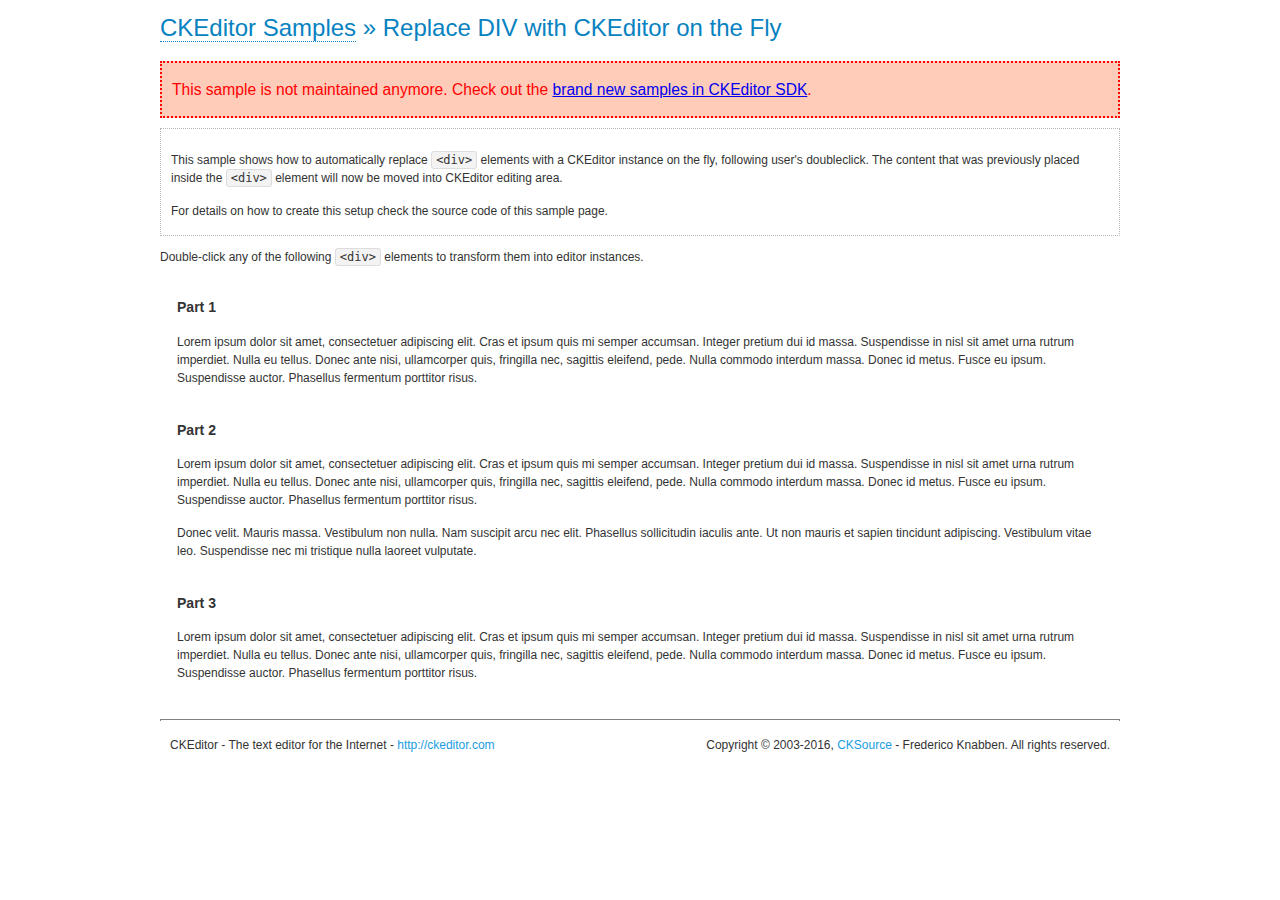
<file: blog-html/WebContent/static/js/thridplug/ckeditor/samples/old/divreplace.html>
<!DOCTYPE html>
<!--
Copyright (c) 2003-2016, CKSource - Frederico Knabben. All rights reserved.
For licensing, see LICENSE.md or http://ckeditor.com/license
-->
<html>
<head>
	<meta charset="utf-8">
	<title>Replace DIV &mdash; CKEditor Sample</title>
	<script src="../../ckeditor.js"></script>
	<link href="sample.css" rel="stylesheet">
	<style>

		div.editable
		{
			border: solid 2px transparent;
			padding-left: 15px;
			padding-right: 15px;
		}

		div.editable:hover
		{
			border-color: black;
		}

	</style>
	<script>

		// Uncomment the following code to test the "Timeout Loading Method".
		// CKEDITOR.loadFullCoreTimeout = 5;

		window.onload = function() {
			// Listen to the double click event.
			if ( window.addEventListener )
				document.body.addEventListener( 'dblclick', onDoubleClick, false );
			else if ( window.attachEvent )
				document.body.attachEvent( 'ondblclick', onDoubleClick );

		};

		function onDoubleClick( ev ) {
			// Get the element which fired the event. This is not necessarily the
			// element to which the event has been attached.
			var element = ev.target || ev.srcElement;

			// Find out the div that holds this element.
			var name;

			do {
				element = element.parentNode;
			}
			while ( element && ( name = element.nodeName.toLowerCase() ) &&
				( name != 'div' || element.className.indexOf( 'editable' ) == -1 ) && name != 'body' );

			if ( name == 'div' && element.className.indexOf( 'editable' ) != -1 )
				replaceDiv( element );
		}

		var editor;

		function replaceDiv( div ) {
			if ( editor )
				editor.destroy();

			editor = CKEDITOR.replace( div );
		}

	</script>
</head>
<body>
	<h1 class="samples">
		<a href="index.html">CKEditor Samples</a> &raquo; Replace DIV with CKEditor on the Fly
	</h1>
	<div class="warning deprecated">
		This sample is not maintained anymore. Check out the <a href="http://sdk.ckeditor.com/">brand new samples in CKEditor SDK</a>.
	</div>
	<div class="description">
		<p>
			This sample shows how to automatically replace <code>&lt;div&gt;</code> elements
			with a CKEditor instance on the fly, following user's doubleclick. The content
			that was previously placed inside the <code>&lt;div&gt;</code> element will now
			be moved into CKEditor editing area.
		</p>
		<p>
			For details on how to create this setup check the source code of this sample page.
		</p>
	</div>
	<p>
		Double-click any of the following <code>&lt;div&gt;</code> elements to transform them into
		editor instances.
	</p>
	<div class="editable">
		<h3>
			Part 1
		</h3>
		<p>
			Lorem ipsum dolor sit amet, consectetuer adipiscing elit. Cras et ipsum quis mi
			semper accumsan. Integer pretium dui id massa. Suspendisse in nisl sit amet urna
			rutrum imperdiet. Nulla eu tellus. Donec ante nisi, ullamcorper quis, fringilla
			nec, sagittis eleifend, pede. Nulla commodo interdum massa. Donec id metus. Fusce
			eu ipsum. Suspendisse auctor. Phasellus fermentum porttitor risus.
		</p>
	</div>
	<div class="editable">
		<h3>
			Part 2
		</h3>
		<p>
			Lorem ipsum dolor sit amet, consectetuer adipiscing elit. Cras et ipsum quis mi
			semper accumsan. Integer pretium dui id massa. Suspendisse in nisl sit amet urna
			rutrum imperdiet. Nulla eu tellus. Donec ante nisi, ullamcorper quis, fringilla
			nec, sagittis eleifend, pede. Nulla commodo interdum massa. Donec id metus. Fusce
			eu ipsum. Suspendisse auctor. Phasellus fermentum porttitor risus.
		</p>
		<p>
			Donec velit. Mauris massa. Vestibulum non nulla. Nam suscipit arcu nec elit. Phasellus
			sollicitudin iaculis ante. Ut non mauris et sapien tincidunt adipiscing. Vestibulum
			vitae leo. Suspendisse nec mi tristique nulla laoreet vulputate.
		</p>
	</div>
	<div class="editable">
		<h3>
			Part 3
		</h3>
		<p>
			Lorem ipsum dolor sit amet, consectetuer adipiscing elit. Cras et ipsum quis mi
			semper accumsan. Integer pretium dui id massa. Suspendisse in nisl sit amet urna
			rutrum imperdiet. Nulla eu tellus. Donec ante nisi, ullamcorper quis, fringilla
			nec, sagittis eleifend, pede. Nulla commodo interdum massa. Donec id metus. Fusce
			eu ipsum. Suspendisse auctor. Phasellus fermentum porttitor risus.
		</p>
	</div>
	<div id="footer">
		<hr>
		<p>
			CKEditor - The text editor for the Internet - <a class="samples" href="http://ckeditor.com/">http://ckeditor.com</a>
		</p>
		<p id="copy">
			Copyright &copy; 2003-2016, <a class="samples" href="http://cksource.com/">CKSource</a> - Frederico
			Knabben. All rights reserved.
		</p>
	</div>
</body>
</html>
</file>
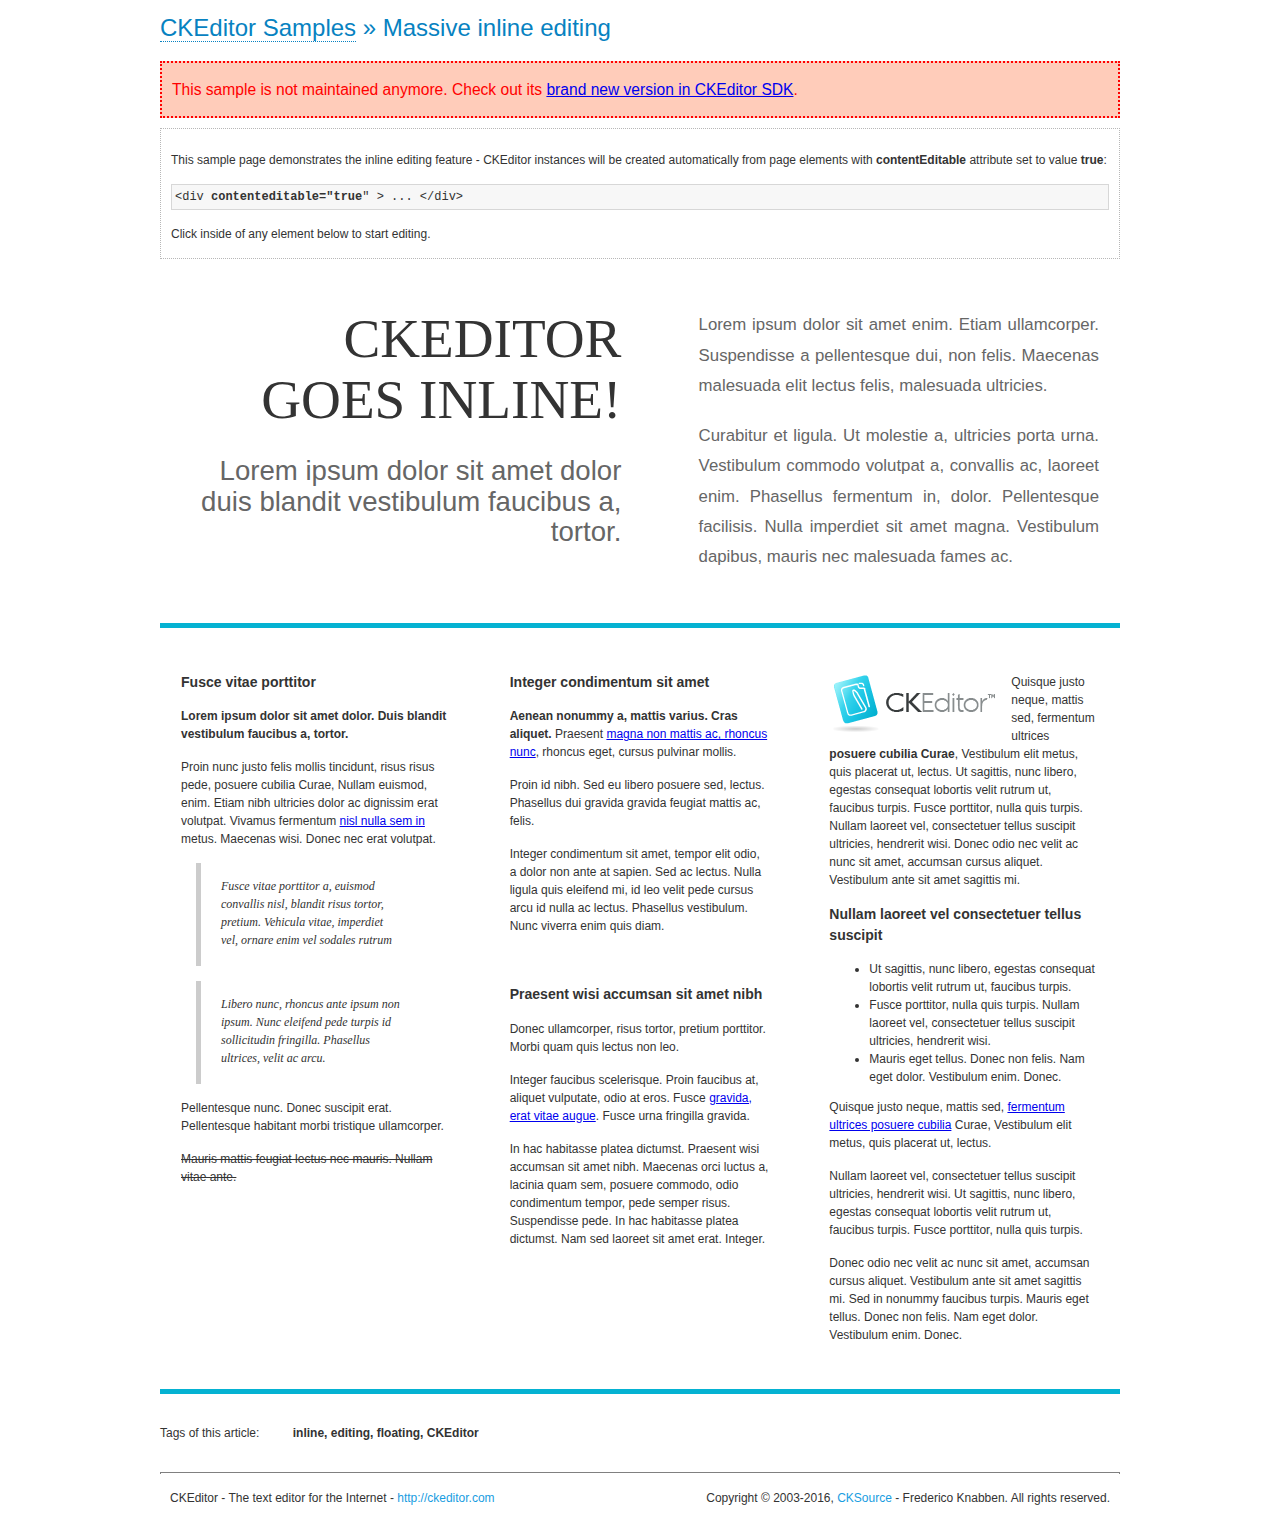
<file: blog-html/WebContent/static/js/thridplug/ckeditor/samples/old/inlineall.html>
<!DOCTYPE html>
<!--
Copyright (c) 2003-2016, CKSource - Frederico Knabben. All rights reserved.
For licensing, see LICENSE.md or http://ckeditor.com/license
-->
<html>
<head>
	<meta charset="utf-8">
	<title>Massive inline editing &mdash; CKEditor Sample</title>
	<script src="../../ckeditor.js"></script>
	<script>

		// This code is generally not necessary, but it is here to demonstrate
		// how to customize specific editor instances on the fly. This fits well
		// this demo because we have editable elements (like headers) that
		// require less features.

		// The "instanceCreated" event is fired for every editor instance created.
		CKEDITOR.on( 'instanceCreated', function( event ) {
			var editor = event.editor,
				element = editor.element;

			// Customize editors for headers and tag list.
			// These editors don't need features like smileys, templates, iframes etc.
			if ( element.is( 'h1', 'h2', 'h3' ) || element.getAttribute( 'id' ) == 'taglist' ) {
				// Customize the editor configurations on "configLoaded" event,
				// which is fired after the configuration file loading and
				// execution. This makes it possible to change the
				// configurations before the editor initialization takes place.
				editor.on( 'configLoaded', function() {

					// Remove unnecessary plugins to make the editor simpler.
					editor.config.removePlugins = 'colorbutton,find,flash,font,' +
						'forms,iframe,image,newpage,removeformat,' +
						'smiley,specialchar,stylescombo,templates';

					// Rearrange the layout of the toolbar.
					editor.config.toolbarGroups = [
						{ name: 'editing',		groups: [ 'basicstyles', 'links' ] },
						{ name: 'undo' },
						{ name: 'clipboard',	groups: [ 'selection', 'clipboard' ] },
						{ name: 'about' }
					];
				});
			}
		});

	</script>
	<link href="sample.css" rel="stylesheet">
	<style>

		/* The following styles are just to make the page look nice. */

		/* Workaround to show Arial Black in Firefox. */
		@font-face
		{
			font-family: 'arial-black';
			src: local('Arial Black');
		}

		*[contenteditable="true"]
		{
			padding: 10px;
		}

		#container
		{
			width: 960px;
			margin: 30px auto 0;
		}

		#header
		{
			overflow: hidden;
			padding: 0 0 30px;
			border-bottom: 5px solid #05B2D2;
			position: relative;
		}

		#headerLeft,
		#headerRight
		{
			width: 49%;
			overflow: hidden;
		}

		#headerLeft
		{
			float: left;
			padding: 10px 1px 1px;
		}

		#headerLeft h2,
		#headerLeft h3
		{
			text-align: right;
			margin: 0;
			overflow: hidden;
			font-weight: normal;
		}

		#headerLeft h2
		{
			font-family: "Arial Black",arial-black;
			font-size: 4.6em;
			line-height: 1.1;
			text-transform: uppercase;
		}

		#headerLeft h3
		{
			font-size: 2.3em;
			line-height: 1.1;
			margin: .2em 0 0;
			color: #666;
		}

		#headerRight
		{
			float: right;
			padding: 1px;
		}

		#headerRight p
		{
			line-height: 1.8;
			text-align: justify;
			margin: 0;
		}

		#headerRight p + p
		{
			margin-top: 20px;
		}

		#headerRight > div
		{
			padding: 20px;
			margin: 0 0 0 30px;
			font-size: 1.4em;
			color: #666;
		}

		#columns
		{
			color: #333;
			overflow: hidden;
			padding: 20px 0;
		}

		#columns > div
		{
			float: left;
			width: 33.3%;
		}

		#columns #column1 > div
		{
			margin-left: 1px;
		}

		#columns #column3 > div
		{
			margin-right: 1px;
		}

		#columns > div > div
		{
			margin: 0px 10px;
			padding: 10px 20px;
		}

		#columns blockquote
		{
			margin-left: 15px;
		}

		#tagLine
		{
			border-top: 5px solid #05B2D2;
			padding-top: 20px;
		}

		#taglist {
			display: inline-block;
			margin-left: 20px;
			font-weight: bold;
			margin: 0 0 0 20px;
		}

	</style>
</head>
<body>
<div>
	<h1 class="samples"><a href="index.html">CKEditor Samples</a> &raquo; Massive inline editing</h1>
	<div class="warning deprecated">
		This sample is not maintained anymore. Check out its <a href="http://sdk.ckeditor.com/samples/inline.html">brand new version in CKEditor SDK</a>.
	</div>
	<div class="description">
		<p>This sample page demonstrates the inline editing feature - CKEditor instances will be created automatically from page elements with <strong>contentEditable</strong> attribute set to value <strong>true</strong>:</p>
		<pre class="samples">&lt;div <strong>contenteditable="true</strong>" &gt; ... &lt;/div&gt;</pre>
		<p>Click inside of any element below to start editing.</p>
	</div>
</div>
<div id="container">
	<div id="header">
		<div id="headerLeft">
			<h2 id="sampleTitle" contenteditable="true">
				CKEditor<br> Goes Inline!
			</h2>
			<h3 contenteditable="true">
				Lorem ipsum dolor sit amet dolor duis blandit vestibulum faucibus a, tortor.
			</h3>
		</div>
		<div id="headerRight">
			<div contenteditable="true">
				<p>
					Lorem ipsum dolor sit amet enim. Etiam ullamcorper. Suspendisse a pellentesque dui, non felis. Maecenas malesuada elit lectus felis, malesuada ultricies.
				</p>
				<p>
					Curabitur et ligula. Ut molestie a, ultricies porta urna. Vestibulum commodo volutpat a, convallis ac, laoreet enim. Phasellus fermentum in, dolor. Pellentesque facilisis. Nulla imperdiet sit amet magna. Vestibulum dapibus, mauris nec malesuada fames ac.
				</p>
			</div>
		</div>
	</div>
	<div id="columns">
		<div id="column1">
			<div contenteditable="true">
				<h3>
					Fusce vitae porttitor
				</h3>
				<p>
					<strong>
						Lorem ipsum dolor sit amet dolor. Duis blandit vestibulum faucibus a, tortor.
					</strong>
				</p>
				<p>
					Proin nunc justo felis mollis tincidunt, risus risus pede, posuere cubilia Curae, Nullam euismod, enim. Etiam nibh ultricies dolor ac dignissim erat volutpat. Vivamus fermentum <a href="http://ckeditor.com/">nisl nulla sem in</a> metus. Maecenas wisi. Donec nec erat volutpat.
				</p>
				<blockquote>
					<p>
						Fusce vitae porttitor a, euismod convallis nisl, blandit risus tortor, pretium.
						Vehicula vitae, imperdiet vel, ornare enim vel sodales rutrum
					</p>
				</blockquote>
				<blockquote>
					<p>
						Libero nunc, rhoncus ante ipsum non ipsum. Nunc eleifend pede turpis id sollicitudin fringilla. Phasellus ultrices, velit ac arcu.
					</p>
				</blockquote>
				<p>Pellentesque nunc. Donec suscipit erat. Pellentesque habitant morbi tristique ullamcorper.</p>
				<p><s>Mauris mattis feugiat lectus nec mauris. Nullam vitae ante.</s></p>
			</div>
		</div>
		<div id="column2">
			<div contenteditable="true">
				<h3>
					Integer condimentum sit amet
				</h3>
				<p>
					<strong>Aenean nonummy a, mattis varius. Cras aliquet.</strong>
					Praesent <a href="http://ckeditor.com/">magna non mattis ac, rhoncus nunc</a>, rhoncus eget, cursus pulvinar mollis.</p>
				<p>Proin id nibh. Sed eu libero posuere sed, lectus. Phasellus dui gravida gravida feugiat mattis ac, felis.</p>
				<p>Integer condimentum sit amet, tempor elit odio, a dolor non ante at sapien. Sed ac lectus. Nulla ligula quis eleifend mi, id leo velit pede cursus arcu id nulla ac lectus. Phasellus vestibulum. Nunc viverra enim quis diam.</p>
			</div>
			<div contenteditable="true">
				<h3>
					Praesent wisi accumsan sit amet nibh
				</h3>
				<p>Donec ullamcorper, risus tortor, pretium porttitor. Morbi quam quis lectus non leo.</p>
				<p style="margin-left: 40px; ">Integer faucibus scelerisque. Proin faucibus at, aliquet vulputate, odio at eros. Fusce <a href="http://ckeditor.com/">gravida, erat vitae augue</a>. Fusce urna fringilla gravida.</p>
				<p>In hac habitasse platea dictumst. Praesent wisi accumsan sit amet nibh. Maecenas orci luctus a, lacinia quam sem, posuere commodo, odio condimentum tempor, pede semper risus. Suspendisse pede. In hac habitasse platea dictumst. Nam sed laoreet sit amet erat. Integer.</p>
			</div>
		</div>
		<div id="column3">
			<div contenteditable="true">
				<p>
					<img src="assets/inlineall/logo.png" alt="CKEditor logo" style="float:left">
				</p>
				<p>Quisque justo neque, mattis sed, fermentum ultrices <strong>posuere cubilia Curae</strong>, Vestibulum elit metus, quis placerat ut, lectus. Ut sagittis, nunc libero, egestas consequat lobortis velit rutrum ut, faucibus turpis. Fusce porttitor, nulla quis turpis. Nullam laoreet vel, consectetuer tellus suscipit ultricies, hendrerit wisi. Donec odio nec velit ac nunc sit amet, accumsan cursus aliquet. Vestibulum ante sit amet sagittis mi.</p>
				<h3>
					Nullam laoreet vel consectetuer tellus suscipit
				</h3>
				<ul>
					<li>Ut sagittis, nunc libero, egestas consequat lobortis velit rutrum ut, faucibus turpis.</li>
					<li>Fusce porttitor, nulla quis turpis. Nullam laoreet vel, consectetuer tellus suscipit ultricies, hendrerit wisi.</li>
					<li>Mauris eget tellus. Donec non felis. Nam eget dolor. Vestibulum enim. Donec.</li>
				</ul>
				<p>Quisque justo neque, mattis sed, <a href="http://ckeditor.com/">fermentum ultrices posuere cubilia</a> Curae, Vestibulum elit metus, quis placerat ut, lectus.</p>
				<p>Nullam laoreet vel, consectetuer tellus suscipit ultricies, hendrerit wisi. Ut sagittis, nunc libero, egestas consequat lobortis velit rutrum ut, faucibus turpis. Fusce porttitor, nulla quis turpis.</p>
				<p>Donec odio nec velit ac nunc sit amet, accumsan cursus aliquet. Vestibulum ante sit amet sagittis mi. Sed in nonummy faucibus turpis. Mauris eget tellus. Donec non felis. Nam eget dolor. Vestibulum enim. Donec.</p>
			</div>
		</div>
	</div>
	<div id="tagLine">
		Tags of this article:
		<p id="taglist" contenteditable="true">
			inline, editing, floating, CKEditor
		</p>
	</div>
</div>
<div id="footer">
	<hr>
	<p>
		CKEditor - The text editor for the Internet - <a class="samples" href="http://ckeditor.com/">
			http://ckeditor.com</a>
	</p>
	<p id="copy">
		Copyright &copy; 2003-2016, <a class="samples" href="http://cksource.com/">CKSource</a>
		- Frederico Knabben. All rights reserved.
	</p>
</div>
</body>
</html>
</file>
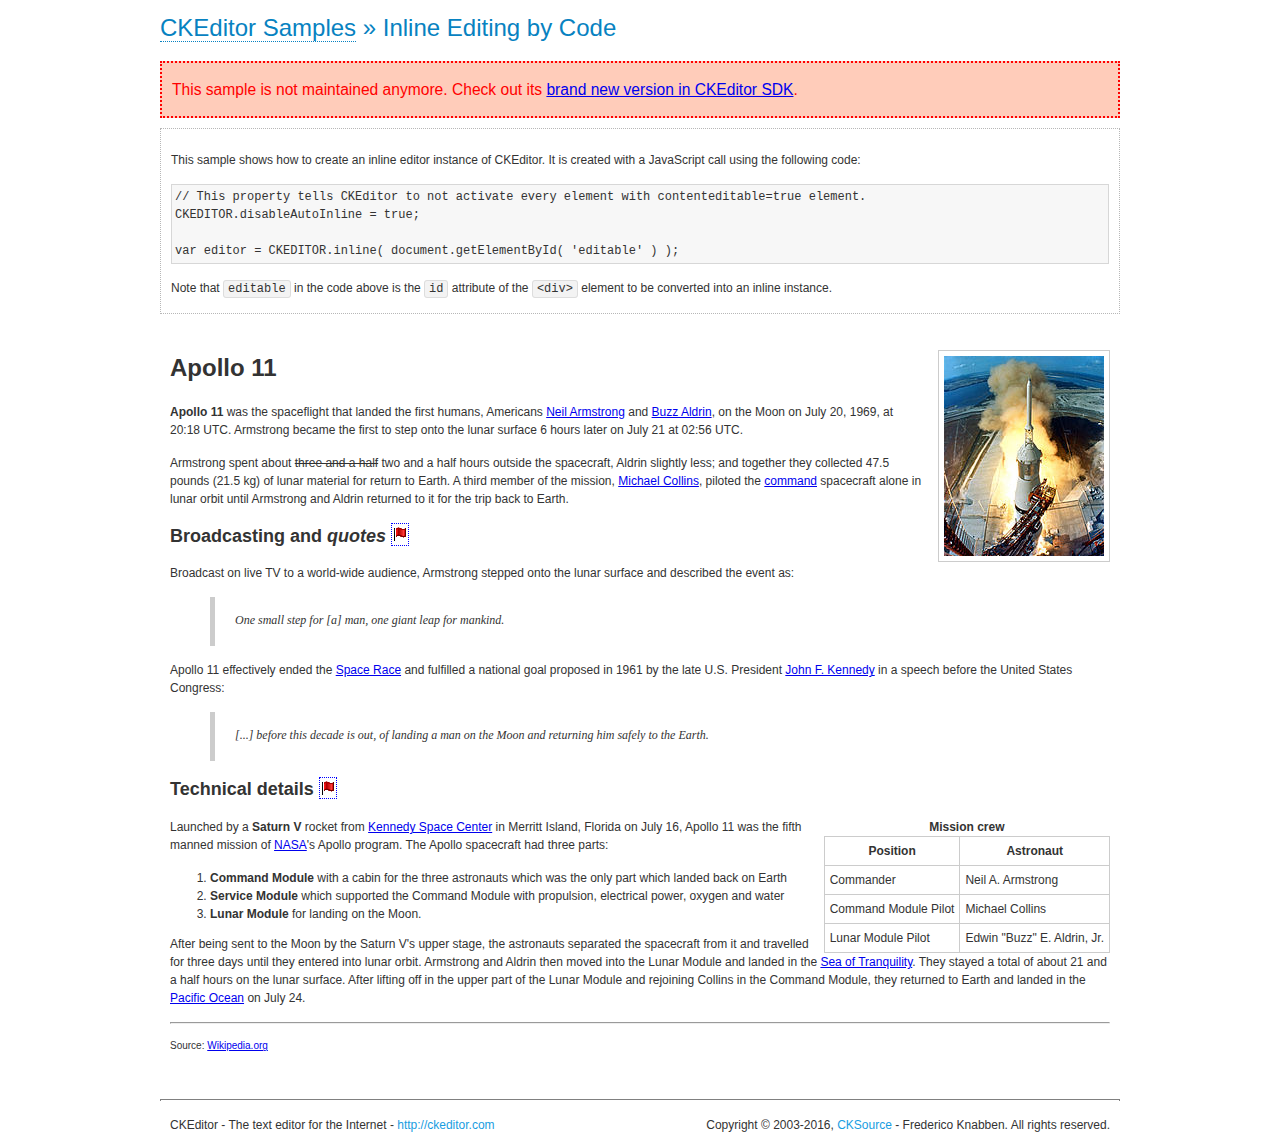
<file: blog-html/WebContent/static/js/thridplug/ckeditor/samples/old/inlinebycode.html>
<!DOCTYPE html>
<!--
Copyright (c) 2003-2016, CKSource - Frederico Knabben. All rights reserved.
For licensing, see LICENSE.md or http://ckeditor.com/license
-->
<html>
<head>
	<meta charset="utf-8">
	<title>Inline Editing by Code &mdash; CKEditor Sample</title>
	<script src="../../ckeditor.js"></script>
	<link href="sample.css" rel="stylesheet">
	<style>

		#editable
		{
			padding: 10px;
			float: left;
		}

	</style>
</head>
<body>
	<h1 class="samples">
		<a href="index.html">CKEditor Samples</a> &raquo; Inline Editing by Code
	</h1>
	<div class="warning deprecated">
		This sample is not maintained anymore. Check out its <a href="http://sdk.ckeditor.com/samples/inline.html">brand new version in CKEditor SDK</a>.
	</div>
	<div class="description">
		<p>
			This sample shows how to create an inline editor instance of CKEditor. It is created
			with a JavaScript call using the following code:
		</p>
<pre class="samples">
// This property tells CKEditor to not activate every element with contenteditable=true element.
CKEDITOR.disableAutoInline = true;

var editor = CKEDITOR.inline( document.getElementById( 'editable' ) );
</pre>
		<p>
			Note that <code>editable</code> in the code above is the <code>id</code>
			attribute of the <code>&lt;div&gt;</code> element to be converted into an inline instance.
		</p>
	</div>
	<div id="editable" contenteditable="true">
		<h1><img alt="Saturn V carrying Apollo 11" class="right" src="assets/sample.jpg" /> Apollo 11</h1>

		<p><b>Apollo 11</b> was the spaceflight that landed the first humans, Americans <a href="http://en.wikipedia.org/wiki/Neil_Armstrong" title="Neil Armstrong">Neil Armstrong</a> and <a href="http://en.wikipedia.org/wiki/Buzz_Aldrin" title="Buzz Aldrin">Buzz Aldrin</a>, on the Moon on July 20, 1969, at 20:18 UTC. Armstrong became the first to step onto the lunar surface 6 hours later on July 21 at 02:56 UTC.</p>

		<p>Armstrong spent about <s>three and a half</s> two and a half hours outside the spacecraft, Aldrin slightly less; and together they collected 47.5 pounds (21.5&nbsp;kg) of lunar material for return to Earth. A third member of the mission, <a href="http://en.wikipedia.org/wiki/Michael_Collins_(astronaut)" title="Michael Collins (astronaut)">Michael Collins</a>, piloted the <a href="http://en.wikipedia.org/wiki/Apollo_Command/Service_Module" title="Apollo Command/Service Module">command</a> spacecraft alone in lunar orbit until Armstrong and Aldrin returned to it for the trip back to Earth.</p>

		<h2>Broadcasting and <em>quotes</em> <a id="quotes" name="quotes"></a></h2>

		<p>Broadcast on live TV to a world-wide audience, Armstrong stepped onto the lunar surface and described the event as:</p>

		<blockquote>
			<p>One small step for [a] man, one giant leap for mankind.</p>
		</blockquote>

		<p>Apollo 11 effectively ended the <a href="http://en.wikipedia.org/wiki/Space_Race" title="Space Race">Space Race</a> and fulfilled a national goal proposed in 1961 by the late U.S. President <a href="http://en.wikipedia.org/wiki/John_F._Kennedy" title="John F. Kennedy">John F. Kennedy</a> in a speech before the United States Congress:</p>

		<blockquote>
			<p>[...] before this decade is out, of landing a man on the Moon and returning him safely to the Earth.</p>
		</blockquote>

		<h2>Technical details <a id="tech-details" name="tech-details"></a></h2>

		<table align="right" border="1" bordercolor="#ccc" cellpadding="5" cellspacing="0" style="border-collapse:collapse;margin:10px 0 10px 15px;">
			<caption><strong>Mission crew</strong></caption>
			<thead>
			<tr>
				<th scope="col">Position</th>
				<th scope="col">Astronaut</th>
			</tr>
			</thead>
			<tbody>
			<tr>
				<td>Commander</td>
				<td>Neil A. Armstrong</td>
			</tr>
			<tr>
				<td>Command Module Pilot</td>
				<td>Michael Collins</td>
			</tr>
			<tr>
				<td>Lunar Module Pilot</td>
				<td>Edwin &quot;Buzz&quot; E. Aldrin, Jr.</td>
			</tr>
			</tbody>
		</table>

		<p>Launched by a <strong>Saturn V</strong> rocket from <a href="http://en.wikipedia.org/wiki/Kennedy_Space_Center" title="Kennedy Space Center">Kennedy Space Center</a> in Merritt Island, Florida on July 16, Apollo 11 was the fifth manned mission of <a href="http://en.wikipedia.org/wiki/NASA" title="NASA">NASA</a>&#39;s Apollo program. The Apollo spacecraft had three parts:</p>

		<ol>
			<li><strong>Command Module</strong> with a cabin for the three astronauts which was the only part which landed back on Earth</li>
			<li><strong>Service Module</strong> which supported the Command Module with propulsion, electrical power, oxygen and water</li>
			<li><strong>Lunar Module</strong> for landing on the Moon.</li>
		</ol>

		<p>After being sent to the Moon by the Saturn V&#39;s upper stage, the astronauts separated the spacecraft from it and travelled for three days until they entered into lunar orbit. Armstrong and Aldrin then moved into the Lunar Module and landed in the <a href="http://en.wikipedia.org/wiki/Mare_Tranquillitatis" title="Mare Tranquillitatis">Sea of Tranquility</a>. They stayed a total of about 21 and a half hours on the lunar surface. After lifting off in the upper part of the Lunar Module and rejoining Collins in the Command Module, they returned to Earth and landed in the <a href="http://en.wikipedia.org/wiki/Pacific_Ocean" title="Pacific Ocean">Pacific Ocean</a> on July 24.</p>

		<hr />
		<p style="text-align: right;"><small>Source: <a href="http://en.wikipedia.org/wiki/Apollo_11">Wikipedia.org</a></small></p>
	</div>

	<script>
		// We need to turn off the automatic editor creation first.
		CKEDITOR.disableAutoInline = true;

		var editor = CKEDITOR.inline( 'editable' );
	</script>
	<div id="footer">
		<hr>
		<p contenteditable="true">
			CKEditor - The text editor for the Internet - <a class="samples" href="http://ckeditor.com/">
				http://ckeditor.com</a>
		</p>
		<p id="copy">
			Copyright &copy; 2003-2016, <a class="samples" href="http://cksource.com/">CKSource</a>
			- Frederico Knabben. All rights reserved.
		</p>
	</div>
</body>
</html>
</file>
<file: blog-html/WebContent/static/js/thridplug/ckeditor/samples/css/samples.css>
/**
 * @license Copyright (c) 2003-2016, CKSource - Frederico Knabben. All rights reserved.
 * For licensing, see LICENSE.md or http://ckeditor.com/license
 */
@media (max-width: 900px) {
  .global-is-mobile-hidden {
    display: none !important;
  }
}
article,
aside,
details,
figcaption,
figure,
footer,
header,
hgroup,
main,
menu,
nav,
section {
  display: block;
}
body,
html {
  margin: 0;
  padding: 0;
  font: 16px / 1.8 Arial, 'Helvetica Neue', Helvetica, sans-serif;
  font-weight: 300;
  color: #575757;
}
.grid-width-10 {
  width: 10%;
}
.grid-width-20 {
  width: 20%;
}
.grid-width-30 {
  width: 30%;
}
.grid-width-40 {
  width: 40%;
}
.grid-width-50 {
  width: 50%;
}
.grid-width-60 {
  width: 60%;
}
.grid-width-70 {
  width: 70%;
}
.grid-width-80 {
  width: 80%;
}
.grid-width-90 {
  width: 90%;
}
.grid-width-100 {
  width: 100%;
}
@media (max-width: 900px) {
  .grid-width-10,
  .grid-width-20,
  .grid-width-30,
  .grid-width-40,
  .grid-width-50,
  .grid-width-60,
  .grid-width-70,
  .grid-width-80,
  .grid-width-90,
  .grid-width-100 {
    width: 100%;
  }
}
*[class*="grid-width"] {
  -webkit-box-sizing: border-box;
  -moz-box-sizing: border-box;
  box-sizing: border-box;
  padding-left: 4%;
  padding-right: 4%;
  float: left;
}
*[class*="grid-width"]:after,
.grid-container:after,
*[class*="grid-width"]:before,
.grid-container:before {
  content: '';
  display: block;
  overflow: hidden;
  visibility: hidden;
  font-size: 0;
  line-height: 0;
  width: 0;
  height: 0;
}
*[class*="grid-width"]:after,
.grid-container:after {
  clear: both;
}
.grid-container {
  -webkit-box-sizing: border-box;
  -moz-box-sizing: border-box;
  box-sizing: border-box;
  margin-left: auto;
  margin-right: auto;
}
.grid-container-nested *[class*="grid-width"]:first-child {
  padding-left: 0;
}
.grid-container-nested *[class*="grid-width"]:last-child {
  padding-right: 0;
}
@media (max-width: 900px) {
  .grid-container-nested *[class*="grid-width"]:first-child {
    padding-left: 4%;
  }
  .grid-container-nested *[class*="grid-width"]:last-child {
    padding-right: 4%;
  }
}
.header-a {
  min-height: 140px;
  overflow: hidden;
}
.header-a .header-a-logo {
  margin: 40px 0 0;
}
@media (max-width: 900px) {
  .header-a .header-a-logo {
    text-align: center;
  }
}
.header-a .header-a-logo img {
  border: transparent;
}
.navigation-a {
  height: 30px;
  background: #3d3d3d;
  position: absolute;
  left: 0;
  right: 0;
  top: 0;
  padding: 0;
  overflow: hidden;
}
@media (max-width: 900px) {
  .navigation-a {
    text-align: center;
  }
}
.navigation-a ul {
  list-style: none;
  margin: 0;
  overflow: hidden;
}
.navigation-a ul li,
.navigation-a ul li a {
  display: inline-block;
}
@media (max-width: 900px) {
  .navigation-a ul {
    width: auto;
    text-overflow: ellipsis;
    white-space: nowrap;
    display: inline-block;
    float: none;
  }
  .navigation-a ul:before,
  .navigation-a ul:after {
    display: none;
  }
}
.navigation-a ul.navigation-a-left {
  text-align: left;
}
@media (max-width: 900px) {
  .navigation-a ul.navigation-a-left {
    padding-right: 0;
  }
}
.navigation-a ul.navigation-a-right {
  text-align: right;
}
@media (max-width: 900px) {
  .navigation-a ul.navigation-a-right {
    padding-left: 23px;
  }
}
.navigation-a ul li + li {
  margin-left: 23px;
}
.navigation-a ul li a {
  font-size: 10px;
  font-size: 0.625rem;
  line-height: 18px;
  line-height: 1.13rem;
  line-height: 30px;
  float: left;
  color: #dddddd;
  font-weight: bold;
  text-decoration: none;
  text-transform: uppercase;
}
.navigation-a ul li a:hover {
  cursor: pointer;
  color: #ffffff;
}
.icon-navigation-a-github:before,
.icon-navigation-a-github:after {
  background-image: url("[data-uri]");
}
.navigation-b {
  text-align: right;
  margin: 52px 0 0;
  overflow: visible;
}
@media (max-width: 900px) {
  .navigation-b {
    text-align: center;
    margin-top: 20px;
    padding: 0;
  }
}
.navigation-b ul {
  padding: 0;
  list-style: none;
  margin: 0;
  overflow: visible;
}
.navigation-b ul li,
.navigation-b ul li a {
  display: inline-block;
}
@media (max-width: 900px) {
  .navigation-b ul {
    display: table;
    width: 100%;
    padding-bottom: 1.5em;
  }
}
@media (max-width: 900px) {
  .navigation-b ul li {
    display: table-row;
  }
}
.navigation-b ul li + li {
  margin-left: 20px;
}
@media (max-width: 900px) {
  .navigation-b ul li + li {
    margin-left: 0;
  }
}
.navigation-b ul li a {
  -webkit-box-sizing: border-box;
  -moz-box-sizing: border-box;
  box-sizing: border-box;
  text-transform: uppercase;
  text-decoration: none;
  outline: none;
}
@media (max-width: 900px) {
  .navigation-b ul li a {
    width: 100%;
    -webkit-border-radius: 0;
    -webkit-background-clip: padding-box;
    -moz-border-radius: 0;
    -moz-background-clip: padding;
    border-radius: 0;
    background-clip: padding-box;
  }
}
.footer-a {
  font-size: 13px;
  font-size: 0.8125rem;
  line-height: 23.4px;
  line-height: 1.46rem;
  padding-top: 2.25em;
  padding-bottom: 2.25em;
  overflow: hidden;
  color: #8a8a8a;
}
.footer-a a {
  color: #27c0d8;
  text-decoration: none;
  border-bottom: 1px dotted #27c0d8;
}
.footer-a a:hover {
  color: #23adc2;
}
.footer-a p {
  margin: 0;
  display: inline-block;
  text-align: center;
}
.content {
  font-size: 14px;
  font-size: 0.875rem;
  line-height: 25.2px;
  line-height: 1.57rem;
  overflow: hidden;
  padding-top: 1.5em;
  padding-bottom: 1.5em;
}
.content p {
  margin: 0.75em 0;
}
.content ul,
.content ol,
.content pre,
.content blockquote,
.content textarea:not([class^="cke"]),
.content .cke {
  margin: 1.875em 0;
}
.content code,
.content kbd {
  -webkit-border-radius: 3px;
  -webkit-background-clip: padding-box;
  -moz-border-radius: 3px;
  -moz-background-clip: padding;
  border-radius: 3px;
  background-clip: padding-box;
  padding: 3px 4px;
}
.content pre,
.content code,
.content kbd,
.content blockquote {
  background: #f5f5f5;
}
.content blockquote,
.content pre {
  background: none;
  border-left: 4px solid #27c0d8;
  padding: 1.5em 2.25em;
}
.content p a,
.content ul a,
.content ol a,
.content blockquote a,
.content h1 a,
.content h2 a,
.content h3 a,
.content h4 a,
.content h5 a {
  color: #27c0d8;
  text-decoration: none;
  border-bottom: 1px dotted #27c0d8;
}
.content p a:hover,
.content ul a:hover,
.content ol a:hover,
.content blockquote a:hover,
.content h1 a:hover,
.content h2 a:hover,
.content h3 a:hover,
.content h4 a:hover,
.content h5 a:hover {
  color: #23adc2;
}
.content h1,
.content h2,
.content h3,
.content h4,
.content h5 {
  color: #000;
  font-weight: 100;
}
.content h1 code,
.content h2 code,
.content h3 code,
.content h4 code,
.content h5 code,
.content h1 kbd,
.content h2 kbd,
.content h3 kbd,
.content h4 kbd,
.content h5 kbd {
  font-size: inherit;
}
.content h1 a.content-heading-anchor,
.content h2 a.content-heading-anchor,
.content h3 a.content-heading-anchor,
.content h4 a.content-heading-anchor,
.content h5 a.content-heading-anchor {
  font-weight: 100;
  vertical-align: middle;
  opacity: 0;
  border: 0;
}
.content h1:hover a.content-heading-anchor,
.content h2:hover a.content-heading-anchor,
.content h3:hover a.content-heading-anchor,
.content h4:hover a.content-heading-anchor,
.content h5:hover a.content-heading-anchor {
  opacity: 1;
}
.content h1:target a,
.content h2:target a,
.content h3:target a,
.content h4:target a,
.content h5:target a {
  -webkit-animation: targetLinkOpacity 0.5s linear alternate;
  -moz-animation: targetLinkOpacity 0.5s linear alternate;
  -o-animation: targetLinkOpacity 0.5s linear alternate;
  animation: targetLinkOpacity 0.5s linear alternate;
  opacity: 1;
}
.content input,
.content select,
.content textarea:not([class^="cke"]) {
  -webkit-border-radius: 3px;
  -webkit-background-clip: padding-box;
  -moz-border-radius: 3px;
  -moz-background-clip: padding;
  border-radius: 3px;
  background-clip: padding-box;
  -webkit-box-shadow: inset 0 1px 1px rgba(0, 0, 0, 0.08);
  -moz-box-shadow: inset 0 1px 1px rgba(0, 0, 0, 0.08);
  box-shadow: inset 0 1px 1px rgba(0, 0, 0, 0.08);
  font: inherit;
  color: inherit;
  border: 1px solid #d9d9d9;
  padding: .2em .5em;
}
.content input:focus,
.content select:focus,
.content textarea:not([class^="cke"]):focus {
  border-color: #66afe9;
  outline: 0;
  -webkit-box-shadow: inset 0 1px 1px rgba(0, 0, 0, 0.08), 0 0 8px #93c6ef;
  -moz-box-shadow: inset 0 1px 1px rgba(0, 0, 0, 0.08), 0 0 8px #93c6ef;
  box-shadow: inset 0 1px 1px rgba(0, 0, 0, 0.08), 0 0 8px #93c6ef;
}
.content abbr {
  border-bottom: 1px dotted #666;
  cursor: pointer;
}
.content blockquote {
  font-style: italic;
  font-family: Georgia, Times, "Times New Roman", serif;
  font-size: 16px;
  font-size: 1rem;
  line-height: 28.8px;
  line-height: 1.8rem;
}
.content em {
  font-style: italic;
}
.content h1 {
  font-size: 36px;
  font-size: 2.25rem;
  line-height: 64.8px;
  line-height: 4.05rem;
  margin: 1.125em 0 0;
}
.content h2 {
  font-size: 27.2px;
  font-size: 1.7rem;
  line-height: 48.96px;
  line-height: 3.06rem;
  margin: 0.9em 0 0;
}
.content h3 {
  font-size: 24px;
  font-size: 1.5rem;
  line-height: 43.2px;
  line-height: 2.7rem;
  font-weight: 500;
  margin: 0.75em 0 0;
}
.content h4 {
  font-size: 19.2px;
  font-size: 1.2rem;
  line-height: 34.56px;
  line-height: 2.16rem;
  font-weight: 500;
  margin: 0.75em 0 0;
}
.content h5 {
  font-size: 17.6px;
  font-size: 1.1rem;
  line-height: 31.68px;
  line-height: 1.98rem;
  font-weight: 500;
  margin: 0.75em 0 0;
}
.content hr {
  border: 0;
  border-top: 4px solid #d9d9d9;
  margin: 1.5em 0;
}
.content input[type="text"] {
  height: 1.8em;
  line-height: 1.8em;
}
.content input[type="button"] {
  -webkit-appearance: button;
  -moz-appearance: button;
  appearance: button;
}
.content kbd {
  font-size: 12px;
  font-size: 0.75rem;
  line-height: 21.6px;
  line-height: 1.35rem;
  font-family: Arial, 'Helvetica Neue', Helvetica, sans-serif;
  padding: 2px 6px;
  -webkit-box-shadow: 0 0 4px #ffffff inset, 0 2px 0 #d9d9d9;
  -moz-box-shadow: 0 0 4px #ffffff inset, 0 2px 0 #d9d9d9;
  box-shadow: 0 0 4px #ffffff inset, 0 2px 0 #d9d9d9;
}
.content p img {
  vertical-align: middle;
}
.content p pre {
  padding: 1.5em;
}
.content pre {
  padding: 0;
  border: 0;
  tab-size: 4;
  -o-tab-size: 4;
  -moz-tab-size: 4;
}
.content pre,
.content code {
  font-size: 11.89px;
  font-size: 0.743rem;
  line-height: 21.4px;
  line-height: 1.34rem;
  font-family: Consolas, Menlo, Monaco, Lucida Console, Liberation Mono, DejaVu Sans Mono, Bitstream Vera Sans Mono, Courier New, monospace, serif;
}
.content pre a,
.content code a {
  border: 0;
}
.content pre code {
  padding: 0.75em;
  display: block;
}
.content strong {
  color: #000;
}
.content ul ul,
.content ol ul,
.content ul ol,
.content ol ol {
  margin: 0.75em 0;
}
.content ul li,
.content ol li {
  font-size: 14px;
  font-size: 0.875rem;
  line-height: 30.24px;
  line-height: 1.89rem;
}
.content textarea:not([class^="cke"]) {
  width: 100%;
}
.content div.todo {
  border: 2px dotted #444;
  padding: 10px;
  margin: 60px 0 10px 0;
  /* Remove me some day */
}
.content div.todo:before {
  content: "TODO";
  font-weight: bold;
}
body a.button-a,
body button.button-a,
body input.button-a {
  -webkit-border-radius: 3px;
  -webkit-background-clip: padding-box;
  -moz-border-radius: 3px;
  -moz-background-clip: padding;
  border-radius: 3px;
  background-clip: padding-box;
  font-size: 14px;
  font-size: 0.875rem;
  line-height: 25.2px;
  line-height: 1.57rem;
  height: 36px;
  line-height: 36px;
  padding: 0 1.1em;
  font-weight: 700;
  color: #3e3e3e;
  white-space: nowrap;
  text-decoration: none;
  display: inline-block;
  cursor: pointer;
  border: 0;
  vertical-align: middle;
  margin: 1px 0;
  background: transparent;
}
body a.button-a.icon-pos-left,
body button.button-a.icon-pos-left,
body input.button-a.icon-pos-left {
  padding-left: .8em;
}
body a.button-a.icon-pos-right,
body button.button-a.icon-pos-right,
body input.button-a.icon-pos-right {
  padding-right: .8em;
}
body a.button-a.button-a-no-text,
body button.button-a.button-a-no-text,
body input.button-a.button-a-no-text {
  -webkit-border-radius: 100px;
  -webkit-background-clip: padding-box;
  -moz-border-radius: 100px;
  -moz-background-clip: padding;
  border-radius: 100px;
  background-clip: padding-box;
  width: 36px;
  padding: 0;
  text-indent: -999px;
  overflow: hidden;
  position: relative;
  text-align: center;
}
body a.button-a.button-a-no-text:before,
body button.button-a.button-a-no-text:before,
body input.button-a.button-a-no-text:before {
  position: absolute;
  left: 50%;
  top: 50%;
  margin: -9px 0 0 -9px;
}
@media (max-width: 900px) {
  body a.button-a.button-a-mobile-collapsed,
  body button.button-a.button-a-mobile-collapsed,
  body input.button-a.button-a-mobile-collapsed {
    -webkit-border-radius: 100px;
    -webkit-background-clip: padding-box;
    -moz-border-radius: 100px;
    -moz-background-clip: padding;
    border-radius: 100px;
    background-clip: padding-box;
    width: 36px;
    padding: 0;
    text-indent: -999px;
    overflow: hidden;
    position: relative;
    text-align: center;
  }
  body a.button-a.button-a-mobile-collapsed:before,
  body button.button-a.button-a-mobile-collapsed:before,
  body input.button-a.button-a-mobile-collapsed:before {
    position: absolute;
    left: 50%;
    top: 50%;
    margin: -9px 0 0 -9px;
  }
  body a.button-a.button-a-mobile-collapsed:before,
  body button.button-a.button-a-mobile-collapsed:before,
  body input.button-a.button-a-mobile-collapsed:before {
    position: absolute;
    left: 50%;
    top: 50%;
    margin: -9px 0 0 -9px;
  }
}
body a.button-a:active,
body button.button-a:active,
body input.button-a:active,
body a.button-a:hover,
body button.button-a:hover,
body input.button-a:hover {
  color: #fff;
  background: #23adc2;
}
body a.button-a:focus,
body button.button-a:focus,
body input.button-a:focus {
  border-color: #66afe9;
  outline: 0;
  -webkit-box-shadow: inset 0 1px 1px rgba(0, 0, 0, 0.075), 0 0 8px #93c6ef;
  -moz-box-shadow: inset 0 1px 1px rgba(0, 0, 0, 0.075), 0 0 8px #93c6ef;
  box-shadow: inset 0 1px 1px rgba(0, 0, 0, 0.075), 0 0 8px #93c6ef;
}
body a.button-a-soft,
body button.button-a-soft,
body input.button-a-soft {
  background: #e7e7e7;
}
body a.button-a-soft:active,
body button.button-a-soft:active,
body input.button-a-soft:active,
body a.button-a-soft:hover,
body button.button-a-soft:hover,
body input.button-a-soft:hover {
  color: #3e3e3e;
  background: #cecece;
}
body a.button-a-background,
body button.button-a-background,
body input.button-a-background,
body a.navigation-b ul li a:hover,
body button.navigation-b ul li a:hover,
body input.navigation-b ul li a:hover {
  color: #fff;
  background: #27c0d8;
}
body a.button-a-background:active,
body button.button-a-background:active,
body input.button-a-background:active,
body a.button-a-background:hover,
body button.button-a-background:hover,
body input.button-a-background:hover,
body a.navigation-b ul li a:hover:active,
body button.navigation-b ul li a:hover:active,
body input.navigation-b ul li a:hover:active,
body a.navigation-b ul li a:hover:hover,
body button.navigation-b ul li a:hover:hover,
body input.navigation-b ul li a:hover:hover {
  color: #fff;
  background: #23adc2;
}
.balloon-a {
  font-size: 12px;
  font-size: 0.75rem;
  line-height: 21.6px;
  line-height: 1.35rem;
  -webkit-border-radius: 3px;
  -webkit-background-clip: padding-box;
  -moz-border-radius: 3px;
  -moz-background-clip: padding;
  border-radius: 3px;
  background-clip: padding-box;
  border-bottom: 3px solid #d4d4d4;
  background: #ebebeb;
  display: inline-block;
  white-space: nowrap;
  padding: .4em 1.2em .2em;
  font-weight: 700;
  position: relative;
  z-index: 1000;
  text-transform: none;
  color: #575757;
}
.balloon-a:hover {
  color: #575757;
}
.balloon-a:before {
  content: '';
  width: 0;
  height: 0;
  border-style: solid;
  position: absolute;
}
.balloon-a-ne:before,
.balloon-a-nw:before {
  top: -13px;
  border-width: 0 9px 15.6px 9px;
  border-color: transparent transparent #ebebeb transparent;
}
.balloon-a-se:before,
.balloon-a-sw:before {
  bottom: -13px;
  border-width: 15.6px 9px 0 9px;
  border-color: #ebebeb transparent transparent transparent;
}
.balloon-a-nw:before,
.balloon-a-sw:before {
  left: 20px;
}
.balloon-a-ne:before,
.balloon-a-se:before {
  right: 20px;
}
.icon-pos-left:before,
.icon-pos-right:after {
  content: '';
  display: inline-block;
  width: 18px;
  height: 18px;
  vertical-align: middle;
  background-repeat: no-repeat;
}
.icon-pos-left:before {
  margin-right: 10px;
}
.icon-pos-right:after {
  margin-left: 10px;
}
.icon-download:before,
.icon-download:after {
  background-image: url("[data-uri]");
}
.icon-question-mark:before,
.icon-question-mark:after {
  background-image: url("[data-uri]");
}
.icon-close:before,
.icon-close:after {
  background-image: url("[data-uri]");
}
.ie8 .switch > * {
  vertical-align: middle;
}
.ie8 .switch input[type="radio"] {
  margin: 0 0.25em;
  display: inline-block;
}
.ie8 .switch label {
  margin-left: 0 !important;
  margin-right: 0 !important;
}
.ie8 .switch label[data-for="1"] {
  float: left;
}
.ie8 .switch label[data-for="2"] {
  float: right;
}
.ie8 .switch .switch-inner {
  display: none;
}
.switch {
  font-size: 14px;
  font-size: 0.875rem;
  line-height: 25.2px;
  line-height: 1.57rem;
  font-weight: bold;
  background-color: #27c0d8;
  overflow: hidden;
  display: inline-block;
  padding: 0.75em 0.25em;
  color: #fff;
  -webkit-border-radius: 3px;
  -webkit-background-clip: padding-box;
  -moz-border-radius: 3px;
  -moz-background-clip: padding;
  border-radius: 3px;
  background-clip: padding-box;
  position: relative;
}
.switch input[type="radio"] {
  display: none;
}
.switch label {
  position: relative;
  z-index: 2;
  float: left;
  cursor: pointer;
  padding: 0 0.75em;
}
.switch label:hover {
  text-decoration: underline;
}
.switch .switch-inner {
  float: left;
  background-color: #FFF;
  height: 1.5em;
  width: 4.125em;
  padding: 2px;
  margin: 0 0.25em;
  -webkit-border-radius: 5.5px;
  -webkit-background-clip: padding-box;
  -moz-border-radius: 5.5px;
  -moz-background-clip: padding;
  border-radius: 5.5px;
  background-clip: padding-box;
}
.switch .switch-inner .handler {
  overflow: hidden;
  position: relative;
  display: block;
  height: 1.5em;
  width: 1.5em;
  background: #25b4cb;
  -webkit-border-radius: 4.5px;
  -webkit-background-clip: padding-box;
  -moz-border-radius: 4.5px;
  -moz-background-clip: padding;
  border-radius: 4.5px;
  background-clip: padding-box;
}
.switch .switch-inner .handler:before {
  content: '';
  display: block;
  position: absolute;
  top: 0;
  right: 0;
  bottom: 3px;
  left: 0;
  background-color: #34c4da;
  -webkit-border-bottom-left-radius: 4.5px;
  -moz-border-radius-bottomleft: 4.5px;
  border-bottom-left-radius: 4.5px;
  -webkit-border-bottom-right-radius: 4.5px;
  -webkit-background-clip: padding-box;
  -moz-border-radius-bottomright: 4.5px;
  -moz-background-clip: padding;
  border-bottom-right-radius: 4.5px;
  background-clip: padding-box;
}
.switch:hover .switch-inner .handler:before {
  background: #45c9dd;
}
.switch input[data-num="2"]:checked ~ .switch-inner > .handler {
  margin-left: auto;
}
.switch input[data-num="2"]:checked ~ label[data-for="1"] {
  padding-right: 5.125em;
  margin-right: -4.375em;
}
.switch input[data-num="1"]:checked ~ label[data-for="2"] {
  padding-left: 5.125em;
  margin-left: -4.375em;
}
.toggler {
  -webkit-user-select: none;
  -moz-user-select: none;
  -ms-user-select: none;
  user-select: none;
}
.toggler label {
  cursor: pointer;
}
.toggler [data-collapse] {
  display: inherit;
}
.toggler [data-expand] {
  display: none;
}
.toggler.collapsed [data-collapse] {
  display: none;
}
.toggler.collapsed [data-expand] {
  display: inherit;
}
.toggler-container {
  overflow: hidden;
}
.toggler-container.collapsed {
  height: 0;
}
.icon-toggler-expanded:before,
.icon-toggler-collapsed:before,
.icon-toggler-expanded:after,
.icon-toggler-collapsed:after {
  background-image: url("[data-uri]");
}
.icon-toggler-expanded.icon-light:before,
.icon-toggler-collapsed.icon-light:before,
.icon-toggler-expanded.icon-light:after,
.icon-toggler-collapsed.icon-light:after {
  background-image: url("[data-uri]");
}
.icon-toggler-expanded:before,
.icon-toggler-expanded:after {
  background-position: top left;
}
.icon-toggler-collapsed:before,
.icon-toggler-collapsed:after {
  background-position: bottom left;
}
.modal {
  padding: 20px;
  border-radius: 3px;
  background-color: white;
  max-width: 700px;
  -webkit-box-sizing: border-box;
  -moz-box-sizing: border-box;
  box-sizing: border-box;
  width: 80% !important;
  top: 50% !important;
  -webkit-transform: translate(-50%, -50%) !important;
  -moz-transform: translate(-50%, -50%) !important;
  -o-transform: translate(-50%, -50%) !important;
  -ms-transform: translate(-50%, -50%) !important;
  transform: translate(-50%, -50%) !important;
}
.modal-close {
  -webkit-border-radius: 100px;
  -webkit-background-clip: padding-box;
  -moz-border-radius: 100px;
  -moz-background-clip: padding;
  border-radius: 100px;
  background-clip: padding-box;
  cursor: pointer;
  height: 18px;
  width: 18px;
  position: absolute;
  top: 10px;
  right: 10px;
  font-size: 17px;
  text-align: center;
  line-height: 19px;
  background: #cccccc;
}
main .grid-container,
header .grid-container,
.navigation-a > div,
footer > div {
  max-width: 968px;
}
.header-a {
  margin-top: 30px;
}
.footer-a {
  border-top: 1px solid #d9d9d9;
}
.adjoined-top {
  background-color: #27c0d8;
  color: #fff;
}
.adjoined-top .content h1,
.adjoined-top .content h2,
.adjoined-top .content h3,
.adjoined-top .content h4,
.adjoined-top .content h5 {
  color: #fff;
}
.adjoined-top .content p {
  font-size: 18px;
  font-size: 1.125rem;
  line-height: 32.4px;
  line-height: 2.02rem;
  font-weight: 100;
}
.adjoined-top .content p a {
  text-decoration: none;
  border-bottom: 1px dotted #fff;
  color: inherit;
}
.adjoined-top .content p a:hover {
  color: #e6e6e6;
}
.adjoined-top .content button {
  color: #fff;
}
.adjoined-top .content strong {
  color: #fff;
}
.adjoined-top .content code {
  font-size: inherit;
  color: #27c0d8;
}
.adjoined-bottom {
  position: relative;
}
.adjoined-bottom:before {
  z-index: -1;
  content: '';
  background: #27c0d8;
  position: absolute;
  top: 0;
  left: 0;
  right: 0;
  height: 50%;
}
main .grid-container,
header .grid-container,
.navigation-a > div,
footer > div {
  max-width: 1052px;
}
main .grid-container.freed-width {
  max-width: none;
}
.switch {
  background: #25b4cb;
  float: right;
  overflow: visible;
}
.switch .balloon-a {
  position: absolute;
  top: -40px;
  right: 50%;
  margin-right: -15px;
  background: #FFEFC1;
  border-bottom-color: #DCDCA4;
}
.switch .balloon-a:before {
  border-color: #FFEFC1 transparent transparent transparent;
}
#toolbar .editors-container {
  overflow: hidden;
  height: 0;
  transition: height 200ms;
}
#toolbar .editors-container.active {
  height: auto;
}
#main #editor {
  background: #FFF;
  padding: 2% 4%;
  border: dashed 5px #27c0d8;
}
div.cke a.cke_button,
div.cke .cke_combo_button {
  border-bottom: none;
}
div.cke a.cke_button.cke_combo_button,
div.cke .cke_combo_button.cke_combo_button {
  border-bottom: 1px solid #a6a6a6;
}
#main .adjoined-top:before {
  height: 335px;
}
#toolbar .adjoined-top:before {
  height: 219px;
}
#toolbar .adjoined-top .grid-container-nested {
  height: 147px;
}
.content .grid-switch-magic {
  margin: 3.5em 0 0;
}
#info-box {
  padding-bottom: 0;
}
#info-box > div {
  width: 100%;
  text-align: right;
}
#info-box > div .toggler {
  padding-right: 0;
}
#info-box > div .toggler:hover {
  background: transparent;
  color: #000;
}
#info-box > div .toggler:hover > label {
  text-decoration: underline;
}
#info-box > div h2 {
  float: left;
  margin-top: 0;
}
#info-box > div#instructions-container {
  text-align: left;
}
#toolbarModifierWrapper {
  overflow: hidden;
  height: 0;
  opacity: 0;
  transition: height 200ms;
}
#toolbarModifierWrapper.active {
  height: auto;
  opacity: 1;
}
header {
  overflow: visible;
}
header div.grid-container {
  overflow: visible;
}
header .navigation-b {
  overflow: visible;
}
header .navigation-b ul {
  overflow: visible;
}
header .navigation-b a {
  position: relative;
}
header .balloon-a {
  position: absolute;
  top: 48px;
  left: 50%;
  margin-left: -35px;
}
@media (max-width: 1140px) {
  header .balloon-a {
    left: auto;
    margin-left: auto;
    right: 50%;
    margin-right: -35px;
  }
  header .balloon-a:before {
    left: auto;
    right: 22px;
  }
}
@media (max-width: 900px) {
  header .balloon-a {
    display: none;
  }
}
#toolbar .cke_toolbar {
  pointer-events: none;
  -webkit-user-select: none;
  -moz-user-select: none;
  -ms-user-select: none;
  user-select: none;
  cursor: default;
}
.some-toolbar-active .cke_toolbar {
  zoom: 1;
  filter: alpha(opacity=50);
  -webkit-opacity: 0.5;
  -moz-opacity: 0.5;
  opacity: 0.5;
}
.cke_toolbar.active {
  position: relative;
  zoom: 1;
  filter: alpha(opacity=100);
  -webkit-opacity: 1;
  -moz-opacity: 1;
  opacity: 1;
}
.cke_toolbar.active:after {
  content: '';
  display: block;
  position: absolute;
  top: 0;
  right: 6px;
  bottom: 5px;
  left: 0;
  -webkit-border-radius: 5px;
  -webkit-background-clip: padding-box;
  -moz-border-radius: 5px;
  -moz-background-clip: padding;
  border-radius: 5px;
  background-clip: padding-box;
  -webkit-box-shadow: 0px 0px 15px 3px #fff4b0;
  -moz-box-shadow: 0px 0px 15px 3px #fff4b0;
  box-shadow: 0px 0px 15px 3px #fff4b0;
}
.cke_toolbar.active .cke_toolgroup {
  -webkit-box-shadow: none;
  -moz-box-shadow: none;
  box-shadow: none;
  border-color: #e3c300;
}
.cke_toolbar.active .cke_combo,
.cke_toolbar.active .cke_toolgroup {
  position: relative;
  z-index: 2;
}
.cke_toolbar.active .cke_combo_button {
  -webkit-box-shadow: none;
  -moz-box-shadow: none;
  box-shadow: none;
}
.unselectable {
  -webkit-user-select: none;
  -moz-user-select: none;
  -ms-user-select: none;
  user-select: none;
}
.toolbar {
  padding: 5px 0;
  margin-bottom: 2.4em;
  overflow: hidden;
  background: #fff;
}
.toolbar button.button-a.cke_button {
  cursor: pointer;
  display: inline-block;
  padding: 4px 6px;
  outline: 0;
  border: 1px solid #a6a6a6;
}
.toolbar button.button-a.hidden {
  display: none;
}
.toolbar button.button-a.left {
  float: left;
  margin-right: 8px;
}
.toolbar button.button-a.right {
  float: right;
  margin-left: 8px;
}
.toolbar button.button-a .highlight {
  color: #ffefc1;
}
.configContainer.hidden,
.toolbarModifier.hidden,
.toolbarModifier-hints.hidden {
  display: none;
}
.toolbarModifier :focus,
.toolbar button:focus,
.configContainer textarea.configCode:focus {
  outline: none;
}
div.toolbarModifier {
  padding: 0;
  overflow: hidden;
  width: 100%;
  position: relative;
  display: table;
  border-collapse: collapse;
}
div.toolbarModifier ::-moz-focus-inner {
  border: 0;
}
div.toolbarModifier .empty {
  display: none;
}
div.toolbarModifier.empty-visible .empty {
  display: table-row;
  zoom: 1;
  filter: alpha(opacity=60);
  -webkit-opacity: 0.6;
  -moz-opacity: 0.6;
  opacity: 0.6;
}
div.toolbarModifier .empty > p {
  line-height: 31px;
}
div.toolbarModifier > ul {
  padding: 0;
  margin: 0;
  border-top: 1px solid #cccccc;
  width: 100%;
}
div.toolbarModifier > ul[data-type="table-header"] {
  display: table-header-group;
}
div.toolbarModifier > ul[data-type="table-body"] {
  display: table-row-group;
}
div.toolbarModifier > ul p {
  padding: 0;
  margin: 0;
}
div.toolbarModifier > ul > li {
  display: table-row;
}
div.toolbarModifier > ul > li[data-type="header"] {
  font-weight: bold;
  user-select: none;
  cursor: default;
}
div.toolbarModifier > ul > li[data-type="group"],
div.toolbarModifier > ul > li[data-type="separator"] {
  border-bottom: 1px solid #cccccc;
}
div.toolbarModifier > ul > li[data-type="subgroup"] {
  border-top: 1px solid #eee;
}
div.toolbarModifier > ul > li[data-type="subgroup"]:first-child {
  border-top: none;
}
div.toolbarModifier > ul > li[data-type="group"].active,
div.toolbarModifier > ul > li[data-type="group"]:hover,
div.toolbarModifier > ul > li[data-type="separator"].active,
div.toolbarModifier > ul > li[data-type="separator"]:hover {
  overflow: hidden;
  z-index: 2;
}
div.toolbarModifier > ul > li[data-type="group"].active,
div.toolbarModifier > ul > li[data-type="separator"].active,
div.toolbarModifier > ul > li[data-type="group"].active:hover,
div.toolbarModifier > ul > li[data-type="separator"].active:hover {
  background: #f0fafb;
}
div.toolbarModifier > ul > li[data-type="group"]:hover,
div.toolbarModifier > ul > li[data-type="separator"]:hover {
  background: #fffbe3;
}
div.toolbarModifier > ul > li[data-type="separator"] {
  background: #f5f5f5;
}
div.toolbarModifier > ul > li[data-type="separator"]:after {
  content: '';
  width: 100%;
}
div.toolbarModifier > ul > li[data-type="separator"] > p {
  padding: 2px 5px;
}
div.toolbarModifier > ul > li > p,
div.toolbarModifier > ul > li > ul {
  display: table-cell;
  vertical-align: middle;
}
div.toolbarModifier > ul > li p {
  padding-left: 5px;
  min-width: 200px;
}
div.toolbarModifier > ul > li p span {
  white-space: nowrap;
  cursor: default;
}
div.toolbarModifier > ul > li p span button {
  font-size: 12.666px;
  margin-right: 5px;
  cursor: pointer;
  background: #fff;
  -webkit-border-radius: 5px;
  -webkit-background-clip: padding-box;
  -moz-border-radius: 5px;
  -moz-background-clip: padding;
  border-radius: 5px;
  background-clip: padding-box;
  border: 1px solid #bbb;
  padding: 0 7px;
  line-height: 12px;
  height: 20px;
}
div.toolbarModifier > ul > li p span button:not(.disabled):hover,
div.toolbarModifier > ul > li p span button:not(.disabled):focus {
  color: #fff;
  background-color: #454545;
  border-color: transparent;
}
div.toolbarModifier > ul > li p span button.move.disabled {
  cursor: default;
  zoom: 1;
  filter: alpha(opacity=20);
  -webkit-opacity: 0.2;
  -moz-opacity: 0.2;
  opacity: 0.2;
}
div.toolbarModifier > ul > li ul {
  border-collapse: collapse;
  padding: 0;
  width: 100%;
}
div.toolbarModifier > ul > li ul li {
  display: table-row;
  list-style-type: none;
  line-height: 1;
}
div.toolbarModifier > ul > li ul li[data-type="subgroup"] {
  border-top: 1px solid #dddddd;
}
div.toolbarModifier > ul > li ul li[data-type="subgroup"]:first-child {
  border-top: 0;
}
div.toolbarModifier > ul > li ul li[data-type="subgroup"] [data-type="button"] {
  -webkit-border-radius: 3px;
  -webkit-background-clip: padding-box;
  -moz-border-radius: 3px;
  -moz-background-clip: padding;
  border-radius: 3px;
  background-clip: padding-box;
  padding: 0 2px;
}
div.toolbarModifier > ul > li ul li[data-type="subgroup"] [data-type="button"]:focus {
  background: rgba(0, 0, 0, 0.04);
}
div.toolbarModifier > ul > li ul li[data-type="subgroup"] [data-type="button"] input {
  vertical-align: middle;
}
div.toolbarModifier > ul > li ul li > p,
div.toolbarModifier > ul > li ul li > ul {
  display: table-cell;
  vertical-align: middle;
}
div.toolbarModifier > ul > li ul li ul {
  padding: 0;
}
div.toolbarModifier > ul > li ul li ul li {
  padding: 0;
  display: inline-block;
  cursor: pointer;
  margin: 2px 5px 2px 0;
}
div.toolbarModifier > ul > li ul li ul li .cke_combo_text {
  cursor: pointer;
  white-space: nowrap;
}
div.toolbarModifier > ul > li ul li ul li .cke_toolgroup,
div.toolbarModifier > ul > li ul li ul li .cke_combo_button {
  cursor: pointer;
  margin: 0;
  vertical-align: middle;
  border: 1px solid #ddd;
  font-size: 11.41px;
  font-size: 0.713rem;
  line-height: 20.54px;
  line-height: 1.28rem;
}
div.toolbarModifier > .codemirror-wrapper {
  overflow-y: auto;
}
div.toolbarModifier-hints {
  float: right;
  width: 350px;
  min-width: 150px;
  overflow-y: auto;
  margin-left: 1.5em;
}
div.toolbarModifier-hints h3 {
  font-size: 18.08px;
  font-size: 1.13rem;
  line-height: 32.54px;
  line-height: 2.03rem;
  padding: 0.36em 1.5em;
  background: #f5f5f5;
  border-bottom: 1px solid #dddddd;
  margin-top: 0;
  margin-bottom: 1.2em;
}
div.toolbarModifier-hints dl {
  margin-bottom: 1.2em;
  overflow: hidden;
}
div.toolbarModifier-hints dl .list-header {
  font-weight: bold;
  border: 0;
  padding-bottom: 0.6em;
}
div.toolbarModifier-hints dl > p {
  text-align: center;
}
div.toolbarModifier-hints dl dt {
  float: left;
  width: 9em;
  clear: both;
  text-align: right;
  border-top: 1px solid #dddddd;
  padding-left: 1.5em;
  padding-right: .1em;
  -webkit-box-sizing: border-box;
  -moz-box-sizing: border-box;
  box-sizing: border-box;
}
div.toolbarModifier-hints dl dt code {
  background: none;
  border: none;
  vertical-align: middle;
}
div.toolbarModifier-hints dl dd {
  margin-left: 10em;
  clear: right;
  padding-right: 1.5em;
}
div.toolbarModifier-hints dl dd code {
  line-height: 2.2em;
}
div.toolbarModifier-hints dl dd:after {
  content: '\00a0';
  display: block;
  clear: left;
  float: right;
  height: 0;
  width: 0;
}
.toolbarModifier-hints,
.configContainer textarea.configCode,
.CodeMirror {
  -webkit-border-radius: 3px;
  -webkit-background-clip: padding-box;
  -moz-border-radius: 3px;
  -moz-background-clip: padding;
  border-radius: 3px;
  background-clip: padding-box;
  border: 1px solid #ccc;
  font-size: 13.01px;
  font-size: 0.813rem;
  line-height: 23.42px;
  line-height: 1.46rem;
}
.configContainer textarea.configCode,
.CodeMirror pre,
.CodeMirror-linenumber {
  font-size: 13.01px;
  font-size: 0.813rem;
  line-height: 23.42px;
  line-height: 1.46rem;
  font-family: Consolas, Menlo, Monaco, Lucida Console, Liberation Mono, DejaVu Sans Mono, Bitstream Vera Sans Mono, Courier New, monospace, serif;
}
.CodeMirror pre {
  border: none;
  padding: 0;
  margin: 0;
}
.configContainer textarea.configCode {
  -webkit-box-sizing: border-box;
  -moz-box-sizing: border-box;
  box-sizing: border-box;
  color: #575757;
  padding: 10px;
  width: 100%;
  min-height: 500px;
  margin: 0;
  resize: none;
  outline: none;
  -moz-tab-size: 4;
  tab-size: 4;
  white-space: pre;
  word-wrap: normal;
  overflow: auto;
}
.CodeMirror-hints.toolbar-modifier {
  padding: 0;
  color: #575757;
  font-size: 14px;
  font-size: 0.875rem;
  line-height: 25.2px;
  line-height: 1.57rem;
  font-family: Consolas, Menlo, Monaco, Lucida Console, Liberation Mono, DejaVu Sans Mono, Bitstream Vera Sans Mono, Courier New, monospace, serif;
}
.CodeMirror-hints.toolbar-modifier .CodeMirror-hint-active {
  color: #575757;
  background: #f0fafb;
}
.CodeMirror-hints.toolbar-modifier > li:hover {
  background: #fffbe3;
}
/* Text modifier */
#toolbarModifierWrapper {
  margin-bottom: 1.2em;
}
#toolbarModifierWrapper .invalid .CodeMirror {
  background: #fff8f8;
  border-color: red;
}
#toolbarModifierWrapper .CodeMirror {
  height: auto;
  padding: 0 0.6em;
}
.staticContainer {
  position: fixed;
  top: 0;
  width: 100%;
  z-index: 10;
}
.staticContainer > .grid-container {
  max-width: 1052px;
}
.staticContainer > .grid-container .inner {
  background: #fff;
}
.staticContainer > .grid-container .inner .toolbar {
  margin-bottom: 0;
}
#help {
  position: relative;
  top: -15px;
  left: -5px;
}
#help-content {
  display: none;
}
/*# sourceMappingURL=[data-uri] */
</file>
<file: blog-html/WebContent/static/js/thridplug/ckeditor/samples/toolbarconfigurator/lib/codemirror/neo.css>
/* neo theme for codemirror */

/* Color scheme */

.cm-s-neo.CodeMirror {
  background-color:#ffffff;
  color:#2e383c;
  line-height:1.4375;
}
.cm-s-neo .cm-comment {color:#75787b}
.cm-s-neo .cm-keyword, .cm-s-neo .cm-property {color:#1d75b3}
.cm-s-neo .cm-atom,.cm-s-neo .cm-number {color:#75438a}
.cm-s-neo .cm-node,.cm-s-neo .cm-tag {color:#9c3328}
.cm-s-neo .cm-string {color:#b35e14}
.cm-s-neo .cm-variable,.cm-s-neo .cm-qualifier {color:#047d65}


/* Editor styling */

.cm-s-neo pre {
  padding:0;
}

.cm-s-neo .CodeMirror-gutters {
  border:none;
  border-right:10px solid transparent;
  background-color:transparent;
}

.cm-s-neo .CodeMirror-linenumber {
  padding:0;
  color:#e0e2e5;
}

.cm-s-neo .CodeMirror-guttermarker { color: #1d75b3; }
.cm-s-neo .CodeMirror-guttermarker-subtle { color: #e0e2e5; }
</file>
<file: blog-html/WebContent/static/js/thridplug/ckeditor/samples/old/sample.css>
/*
Copyright (c) 2003-2016, CKSource - Frederico Knabben. All rights reserved.
For licensing, see LICENSE.md or http://ckeditor.com/license
*/

html, body, h1, h2, h3, h4, h5, h6, div, span, blockquote, p, address, form, fieldset, img, ul, ol, dl, dt, dd, li, hr, table, td, th, strong, em, sup, sub, dfn, ins, del, q, cite, var, samp, code, kbd, tt, pre
{
	line-height: 1.5;
}

body
{
	padding: 10px 30px;
}

input, textarea, select, option, optgroup, button, td, th
{
	font-size: 100%;
}

pre
{
	-moz-tab-size: 4;
	tab-size: 4;
}

pre, code, kbd, samp, tt
{
	font-family: monospace,monospace;
	font-size: 1em;
}

body {
	width: 960px;
	margin: 0 auto;
}

code
{
	background: #f3f3f3;
	border: 1px solid #ddd;
	padding: 1px 4px;
	border-radius: 3px;
}

abbr
{
	border-bottom: 1px dotted #555;
	cursor: pointer;
}

.new, .beta
{
	text-transform: uppercase;
	font-size: 10px;
	font-weight: bold;
	padding: 1px 4px;
	margin: 0 0 0 5px;
	color: #fff;
	float: right;
	border-radius: 3px;
}

.new
{
	background: #FF7E00;
	border: 1px solid #DA8028;
	text-shadow: 0 1px 0 #C97626;

	box-shadow: 0 2px 3px 0 #FFA54E inset;
}

.beta
{
	background: #18C0DF;
	border: 1px solid #19AAD8;
	text-shadow: 0 1px 0 #048CAD;
	font-style: italic;

	box-shadow: 0 2px 3px 0 #50D4FD inset;
}

h1.samples
{
	color: #0782C1;
	font-size: 200%;
	font-weight: normal;
	margin: 0;
	padding: 0;
}

h1.samples a
{
	color: #0782C1;
	text-decoration: none;
	border-bottom: 1px dotted #0782C1;
}

.samples a:hover
{
	border-bottom: 1px dotted #0782C1;
}

h2.samples
{
	color: #000000;
	font-size: 130%;
	margin: 15px 0 0 0;
	padding: 0;
}

p, blockquote, address, form, pre, dl, h1.samples, h2.samples
{
	margin-bottom: 15px;
}

ul.samples
{
	margin-bottom: 15px;
}

.clear
{
	clear: both;
}

fieldset
{
	margin: 0;
	padding: 10px;
}

body, input, textarea
{
	color: #333333;
	font-family: Arial, Helvetica, sans-serif;
}

body
{
	font-size: 75%;
}

a.samples
{
	color: #189DE1;
	text-decoration: none;
}

form
{
	margin: 0;
	padding: 0;
}

pre.samples
{
	background-color: #F7F7F7;
	border: 1px solid #D7D7D7;
	overflow: auto;
	padding: 0.25em;
	white-space: pre-wrap; /* CSS 2.1 */
	word-wrap: break-word; /* IE7 */
}

#footer
{
	clear: both;
	padding-top: 10px;
}

#footer hr
{
	margin: 10px 0 15px 0;
	height: 1px;
	border: solid 1px gray;
	border-bottom: none;
}

#footer p
{
	margin: 0 10px 10px 10px;
	float: left;
}

#footer #copy
{
	float: right;
}

#outputSample
{
	width: 100%;
	table-layout: fixed;
}

#outputSample thead th
{
	color: #dddddd;
	background-color: #999999;
	padding: 4px;
	white-space: nowrap;
}

#outputSample tbody th
{
	vertical-align: top;
	text-align: left;
}

#outputSample pre
{
	margin: 0;
	padding: 0;
}

.description
{
	border: 1px dotted #B7B7B7;
	margin-bottom: 10px;
	padding: 10px 10px 0;
	overflow: hidden;
}

label
{
	display: block;
	margin-bottom: 6px;
}

/**
 *	CKEditor editables are automatically set with the "cke_editable" class
 *	plus cke_editable_(inline|themed) depending on the editor type.
 */

/* Style a bit the inline editables. */
.cke_editable.cke_editable_inline
{
	cursor: pointer;
}

/* Once an editable element gets focused, the "cke_focus" class is
   added to it, so we can style it differently. */
.cke_editable.cke_editable_inline.cke_focus
{
	box-shadow: inset 0px 0px 20px 3px #ddd, inset 0 0 1px #000;
	outline: none;
	background: #eee;
	cursor: text;
}

/* Avoid pre-formatted overflows inline editable. */
.cke_editable_inline pre
{
	white-space: pre-wrap;
	word-wrap: break-word;
}

/**
 *	Samples index styles.
 */

.twoColumns,
.twoColumnsLeft,
.twoColumnsRight
{
	overflow: hidden;
}

.twoColumnsLeft,
.twoColumnsRight
{
	width: 45%;
}

.twoColumnsLeft
{
	float: left;
}

.twoColumnsRight
{
	float: right;
}

dl.samples
{
	padding: 0 0 0 40px;
}
dl.samples > dt
{
	display: list-item;
	list-style-type: disc;
	list-style-position: outside;
	margin: 0 0 3px;
}
dl.samples > dd
{
	margin: 0 0 3px;
}
.warning
{
	color: #ff0000;
	background-color: #FFCCBA;
	border: 2px dotted #ff0000;
	padding: 15px 10px;
	margin: 10px 0;
}

.warning.deprecated {
	font-size: 1.3em;
}

/* Used on inline samples */

blockquote
{
	font-style: italic;
	font-family: Georgia, Times, "Times New Roman", serif;
	padding: 2px 0;
	border-style: solid;
	border-color: #ccc;
	border-width: 0;
}

.cke_contents_ltr blockquote
{
	padding-left: 20px;
	padding-right: 8px;
	border-left-width: 5px;
}

.cke_contents_rtl blockquote
{
	padding-left: 8px;
	padding-right: 20px;
	border-right-width: 5px;
}

img.right {
	border: 1px solid #ccc;
	float: right;
	margin-left: 15px;
	padding: 5px;
}

img.left {
	border: 1px solid #ccc;
	float: left;
	margin-right: 15px;
	padding: 5px;
}

.marker
{
	background-color: Yellow;
}
</file>
<file: blog-html/WebContent/static/js/thridplug/ckeditor/samples/toolbarconfigurator/lib/codemirror/codemirror.css>
/* BASICS */

.CodeMirror {
  /* Set height, width, borders, and global font properties here */
  font-family: monospace;
  height: 300px;
  color: black;
}

/* PADDING */

.CodeMirror-lines {
  padding: 4px 0; /* Vertical padding around content */
}
.CodeMirror pre {
  padding: 0 4px; /* Horizontal padding of content */
}

.CodeMirror-scrollbar-filler, .CodeMirror-gutter-filler {
  background-color: white; /* The little square between H and V scrollbars */
}

/* GUTTER */

.CodeMirror-gutters {
  border-right: 1px solid #ddd;
  background-color: #f7f7f7;
  white-space: nowrap;
}
.CodeMirror-linenumbers {}
.CodeMirror-linenumber {
  padding: 0 3px 0 5px;
  min-width: 20px;
  text-align: right;
  color: #999;
  white-space: nowrap;
}

.CodeMirror-guttermarker { color: black; }
.CodeMirror-guttermarker-subtle { color: #999; }

/* CURSOR */

.CodeMirror div.CodeMirror-cursor {
  border-left: 1px solid black;
}
/* Shown when moving in bi-directional text */
.CodeMirror div.CodeMirror-secondarycursor {
  border-left: 1px solid silver;
}
.CodeMirror.cm-fat-cursor div.CodeMirror-cursor {
  width: auto;
  border: 0;
  background: #7e7;
}
.CodeMirror.cm-fat-cursor div.CodeMirror-cursors {
  z-index: 1;
}

.cm-animate-fat-cursor {
  width: auto;
  border: 0;
  -webkit-animation: blink 1.06s steps(1) infinite;
  -moz-animation: blink 1.06s steps(1) infinite;
  animation: blink 1.06s steps(1) infinite;
}
@-moz-keyframes blink {
  0% { background: #7e7; }
  50% { background: none; }
  100% { background: #7e7; }
}
@-webkit-keyframes blink {
  0% { background: #7e7; }
  50% { background: none; }
  100% { background: #7e7; }
}
@keyframes blink {
  0% { background: #7e7; }
  50% { background: none; }
  100% { background: #7e7; }
}

/* Can style cursor different in overwrite (non-insert) mode */
div.CodeMirror-overwrite div.CodeMirror-cursor {}

.cm-tab { display: inline-block; text-decoration: inherit; }

.CodeMirror-ruler {
  border-left: 1px solid #ccc;
  position: absolute;
}

/* DEFAULT THEME */

.cm-s-default .cm-keyword {color: #708;}
.cm-s-default .cm-atom {color: #219;}
.cm-s-default .cm-number {color: #164;}
.cm-s-default .cm-def {color: #00f;}
.cm-s-default .cm-variable,
.cm-s-default .cm-punctuation,
.cm-s-default .cm-property,
.cm-s-default .cm-operator {}
.cm-s-default .cm-variable-2 {color: #05a;}
.cm-s-default .cm-variable-3 {color: #085;}
.cm-s-default .cm-comment {color: #a50;}
.cm-s-default .cm-string {color: #a11;}
.cm-s-default .cm-string-2 {color: #f50;}
.cm-s-default .cm-meta {color: #555;}
.cm-s-default .cm-qualifier {color: #555;}
.cm-s-default .cm-builtin {color: #30a;}
.cm-s-default .cm-bracket {color: #997;}
.cm-s-default .cm-tag {color: #170;}
.cm-s-default .cm-attribute {color: #00c;}
.cm-s-default .cm-header {color: blue;}
.cm-s-default .cm-quote {color: #090;}
.cm-s-default .cm-hr {color: #999;}
.cm-s-default .cm-link {color: #00c;}

.cm-negative {color: #d44;}
.cm-positive {color: #292;}
.cm-header, .cm-strong {font-weight: bold;}
.cm-em {font-style: italic;}
.cm-link {text-decoration: underline;}
.cm-strikethrough {text-decoration: line-through;}

.cm-s-default .cm-error {color: #f00;}
.cm-invalidchar {color: #f00;}

.CodeMirror-composing { border-bottom: 2px solid; }

/* Default styles for common addons */

div.CodeMirror span.CodeMirror-matchingbracket {color: #0f0;}
div.CodeMirror span.CodeMirror-nonmatchingbracket {color: #f22;}
.CodeMirror-matchingtag { background: rgba(255, 150, 0, .3); }
.CodeMirror-activeline-background {background: #e8f2ff;}

/* STOP */

/* The rest of this file contains styles related to the mechanics of
   the editor. You probably shouldn't touch them. */

.CodeMirror {
  position: relative;
  overflow: hidden;
  background: white;
}

.CodeMirror-scroll {
  overflow: scroll !important; /* Things will break if this is overridden */
  /* 30px is the magic margin used to hide the element's real scrollbars */
  /* See overflow: hidden in .CodeMirror */
  margin-bottom: -30px; margin-right: -30px;
  padding-bottom: 30px;
  height: 100%;
  outline: none; /* Prevent dragging from highlighting the element */
  position: relative;
}
.CodeMirror-sizer {
  position: relative;
  border-right: 30px solid transparent;
}

/* The fake, visible scrollbars. Used to force redraw during scrolling
   before actuall scrolling happens, thus preventing shaking and
   flickering artifacts. */
.CodeMirror-vscrollbar, .CodeMirror-hscrollbar, .CodeMirror-scrollbar-filler, .CodeMirror-gutter-filler {
  position: absolute;
  z-index: 6;
  display: none;
}
.CodeMirror-vscrollbar {
  right: 0; top: 0;
  overflow-x: hidden;
  overflow-y: scroll;
}
.CodeMirror-hscrollbar {
  bottom: 0; left: 0;
  overflow-y: hidden;
  overflow-x: scroll;
}
.CodeMirror-scrollbar-filler {
  right: 0; bottom: 0;
}
.CodeMirror-gutter-filler {
  left: 0; bottom: 0;
}

.CodeMirror-gutters {
  position: absolute; left: 0; top: 0;
  z-index: 3;
}
.CodeMirror-gutter {
  white-space: normal;
  height: 100%;
  display: inline-block;
  margin-bottom: -30px;
  /* Hack to make IE7 behave */
  *zoom:1;
  *display:inline;
}
.CodeMirror-gutter-wrapper {
  position: absolute;
  z-index: 4;
  height: 100%;
}
.CodeMirror-gutter-elt {
  position: absolute;
  cursor: default;
  z-index: 4;
}
.CodeMirror-gutter-wrapper {
  -webkit-user-select: none;
  -moz-user-select: none;
  user-select: none;
}

.CodeMirror-lines {
  cursor: text;
  min-height: 1px; /* prevents collapsing before first draw */
}
.CodeMirror pre {
  /* Reset some styles that the rest of the page might have set */
  -moz-border-radius: 0; -webkit-border-radius: 0; border-radius: 0;
  border-width: 0;
  background: transparent;
  font-family: inherit;
  font-size: inherit;
  margin: 0;
  white-space: pre;
  word-wrap: normal;
  line-height: inherit;
  color: inherit;
  z-index: 2;
  position: relative;
  overflow: visible;
  -webkit-tap-highlight-color: transparent;
}
.CodeMirror-wrap pre {
  word-wrap: break-word;
  white-space: pre-wrap;
  word-break: normal;
}

.CodeMirror-linebackground {
  position: absolute;
  left: 0; right: 0; top: 0; bottom: 0;
  z-index: 0;
}

.CodeMirror-linewidget {
  position: relative;
  z-index: 2;
  overflow: auto;
}

.CodeMirror-widget {}

.CodeMirror-code {
  outline: none;
}

/* Force content-box sizing for the elements where we expect it */
.CodeMirror-scroll,
.CodeMirror-sizer,
.CodeMirror-gutter,
.CodeMirror-gutters,
.CodeMirror-linenumber {
  -moz-box-sizing: content-box;
  box-sizing: content-box;
}

.CodeMirror-measure {
  position: absolute;
  width: 100%;
  height: 0;
  overflow: hidden;
  visibility: hidden;
}
.CodeMirror-measure pre { position: static; }

.CodeMirror div.CodeMirror-cursor {
  position: absolute;
  border-right: none;
  width: 0;
}

div.CodeMirror-cursors {
  visibility: hidden;
  position: relative;
  z-index: 3;
}
.CodeMirror-focused div.CodeMirror-cursors {
  visibility: visible;
}

.CodeMirror-selected { background: #d9d9d9; }
.CodeMirror-focused .CodeMirror-selected { background: #d7d4f0; }
.CodeMirror-crosshair { cursor: crosshair; }
.CodeMirror ::selection { background: #d7d4f0; }
.CodeMirror ::-moz-selection { background: #d7d4f0; }

.cm-searching {
  background: #ffa;
  background: rgba(255, 255, 0, .4);
}

/* IE7 hack to prevent it from returning funny offsetTops on the spans */
.CodeMirror span { *vertical-align: text-bottom; }

/* Used to force a border model for a node */
.cm-force-border { padding-right: .1px; }

@media print {
  /* Hide the cursor when printing */
  .CodeMirror div.CodeMirror-cursors {
    visibility: hidden;
  }
}

/* See issue #2901 */
.cm-tab-wrap-hack:after { content: ''; }

/* Help users use markselection to safely style text background */
span.CodeMirror-selectedtext { background: none; }
</file>
<file: blog-html/WebContent/static/js/thridplug/ckeditor/samples/toolbarconfigurator/lib/codemirror/show-hint.css>
.CodeMirror-hints {
  position: absolute;
  z-index: 10;
  overflow: hidden;
  list-style: none;

  margin: 0;
  padding: 2px;

  -webkit-box-shadow: 2px 3px 5px rgba(0,0,0,.2);
  -moz-box-shadow: 2px 3px 5px rgba(0,0,0,.2);
  box-shadow: 2px 3px 5px rgba(0,0,0,.2);
  border-radius: 3px;
  border: 1px solid silver;

  background: white;
  font-size: 90%;
  font-family: monospace;

  max-height: 20em;
  overflow-y: auto;
}

.CodeMirror-hint {
  margin: 0;
  padding: 0 4px;
  border-radius: 2px;
  max-width: 19em;
  overflow: hidden;
  white-space: pre;
  color: black;
  cursor: pointer;
}

li.CodeMirror-hint-active {
  background: #08f;
  color: white;
}
</file>
<file: blog-html/WebContent/static/js/thridplug/ckeditor/samples/toolbarconfigurator/css/fontello.css>
@font-face {
  font-family: 'fontello';
  src: url('../font/fontello.eot?89024372');
  src: url('../font/fontello.eot?89024372#iefix') format('embedded-opentype'),
       url('../font/fontello.woff?89024372') format('woff'),
       url('../font/fontello.ttf?89024372') format('truetype'),
       url('../font/fontello.svg?89024372#fontello') format('svg');
  font-weight: normal;
  font-style: normal;
}
/* Chrome hack: SVG is rendered more smooth in Windozze. 100% magic, uncomment if you need it. */
/* Note, that will break hinting! In other OS-es font will be not as sharp as it could be */
/*
@media screen and (-webkit-min-device-pixel-ratio:0) {
  @font-face {
    font-family: 'fontello';
    src: url('../font/fontello.svg?89024372#fontello') format('svg');
  }
}
*/

 [class^="icon-"]:before, [class*=" icon-"]:before {
  font-family: "fontello";
  font-style: normal;
  font-weight: normal;
  speak: none;

  display: inline-block;
  text-decoration: inherit;
  width: 1em;
  margin-right: .2em;
  text-align: center;
  /* opacity: .8; */

  /* For safety - reset parent styles, that can break glyph codes*/
  font-variant: normal;
  text-transform: none;

  /* fix buttons height, for twitter bootstrap */
  line-height: 1em;

  /* Animation center compensation - margins should be symmetric */
  /* remove if not needed */
  margin-left: .2em;

  /* you can be more comfortable with increased icons size */
  /* font-size: 120%; */

  /* Uncomment for 3D effect */
  /* text-shadow: 1px 1px 1px rgba(127, 127, 127, 0.3); */
}

.icon-trash:before { content: '\e802'; } /* '' */
.icon-down-big:before { content: '\e800'; } /* '' */
.icon-up-big:before { content: '\e801'; } /* '' */
</file>
